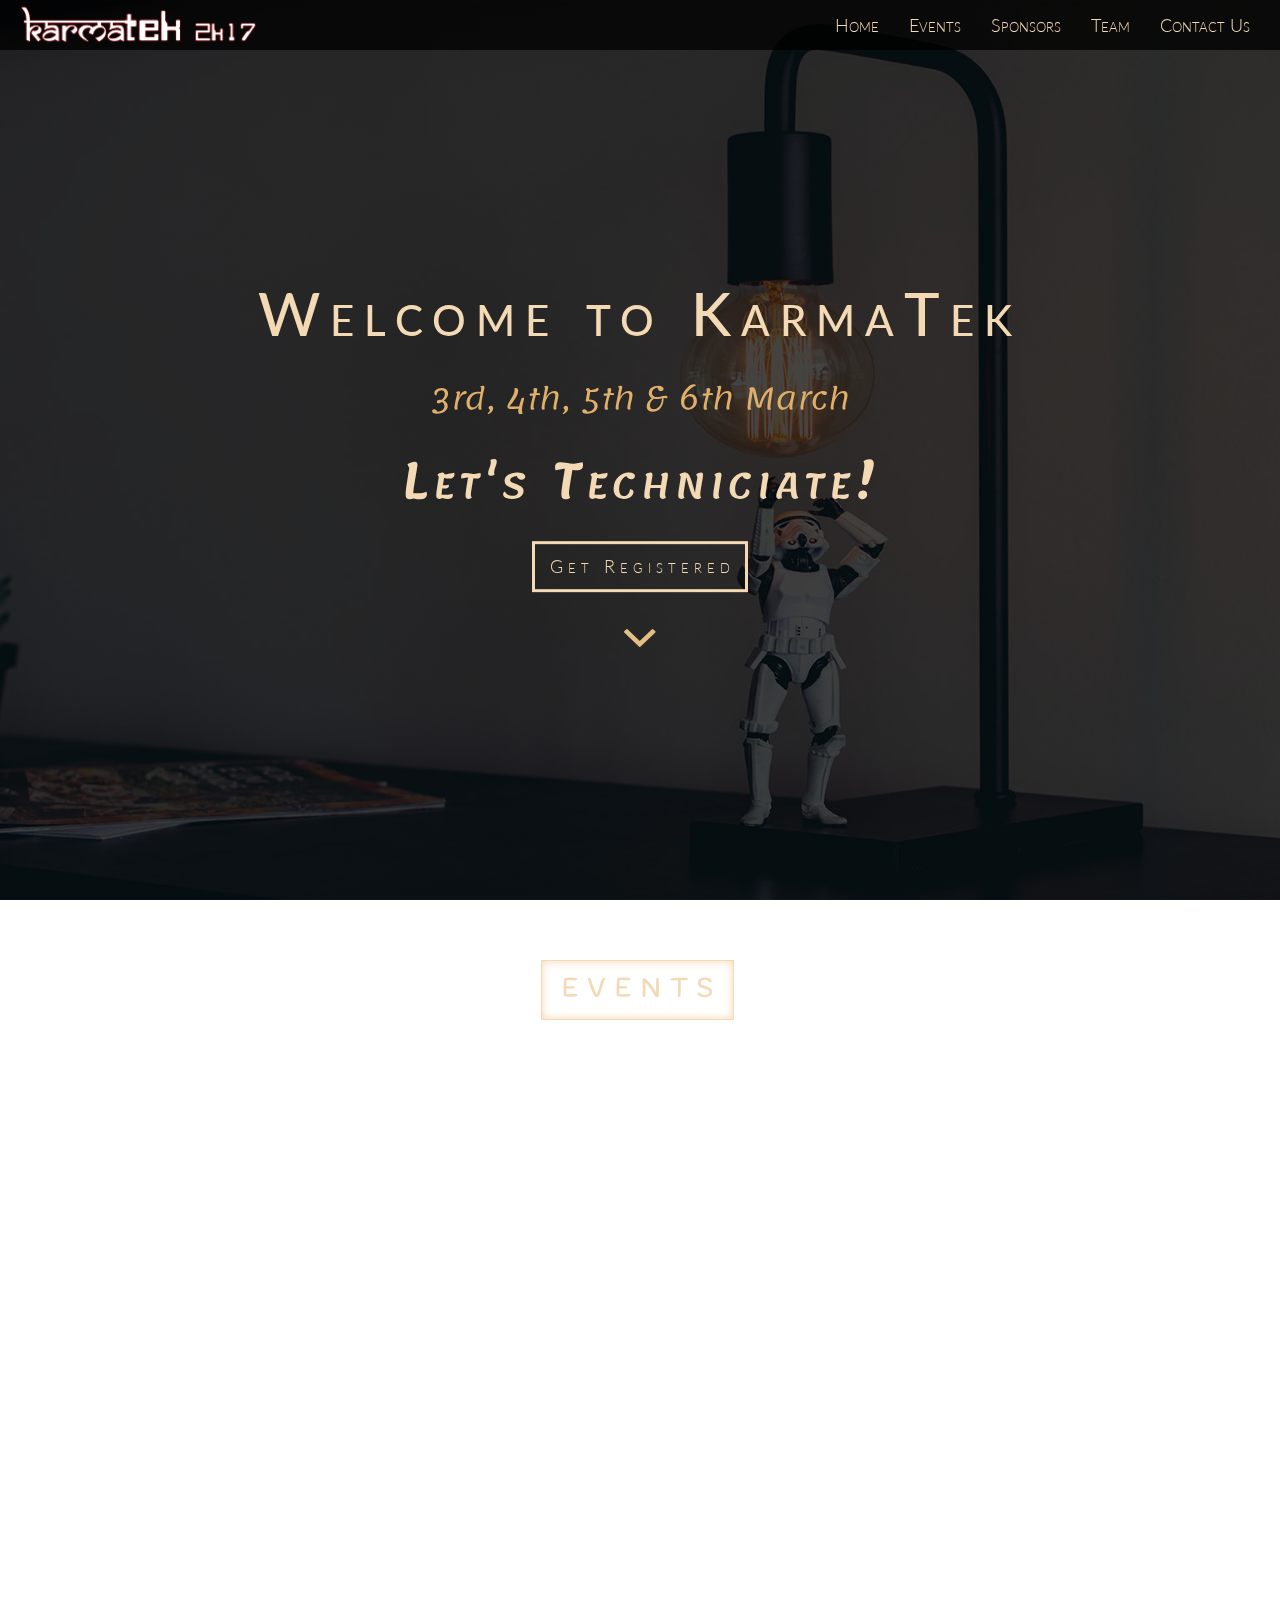
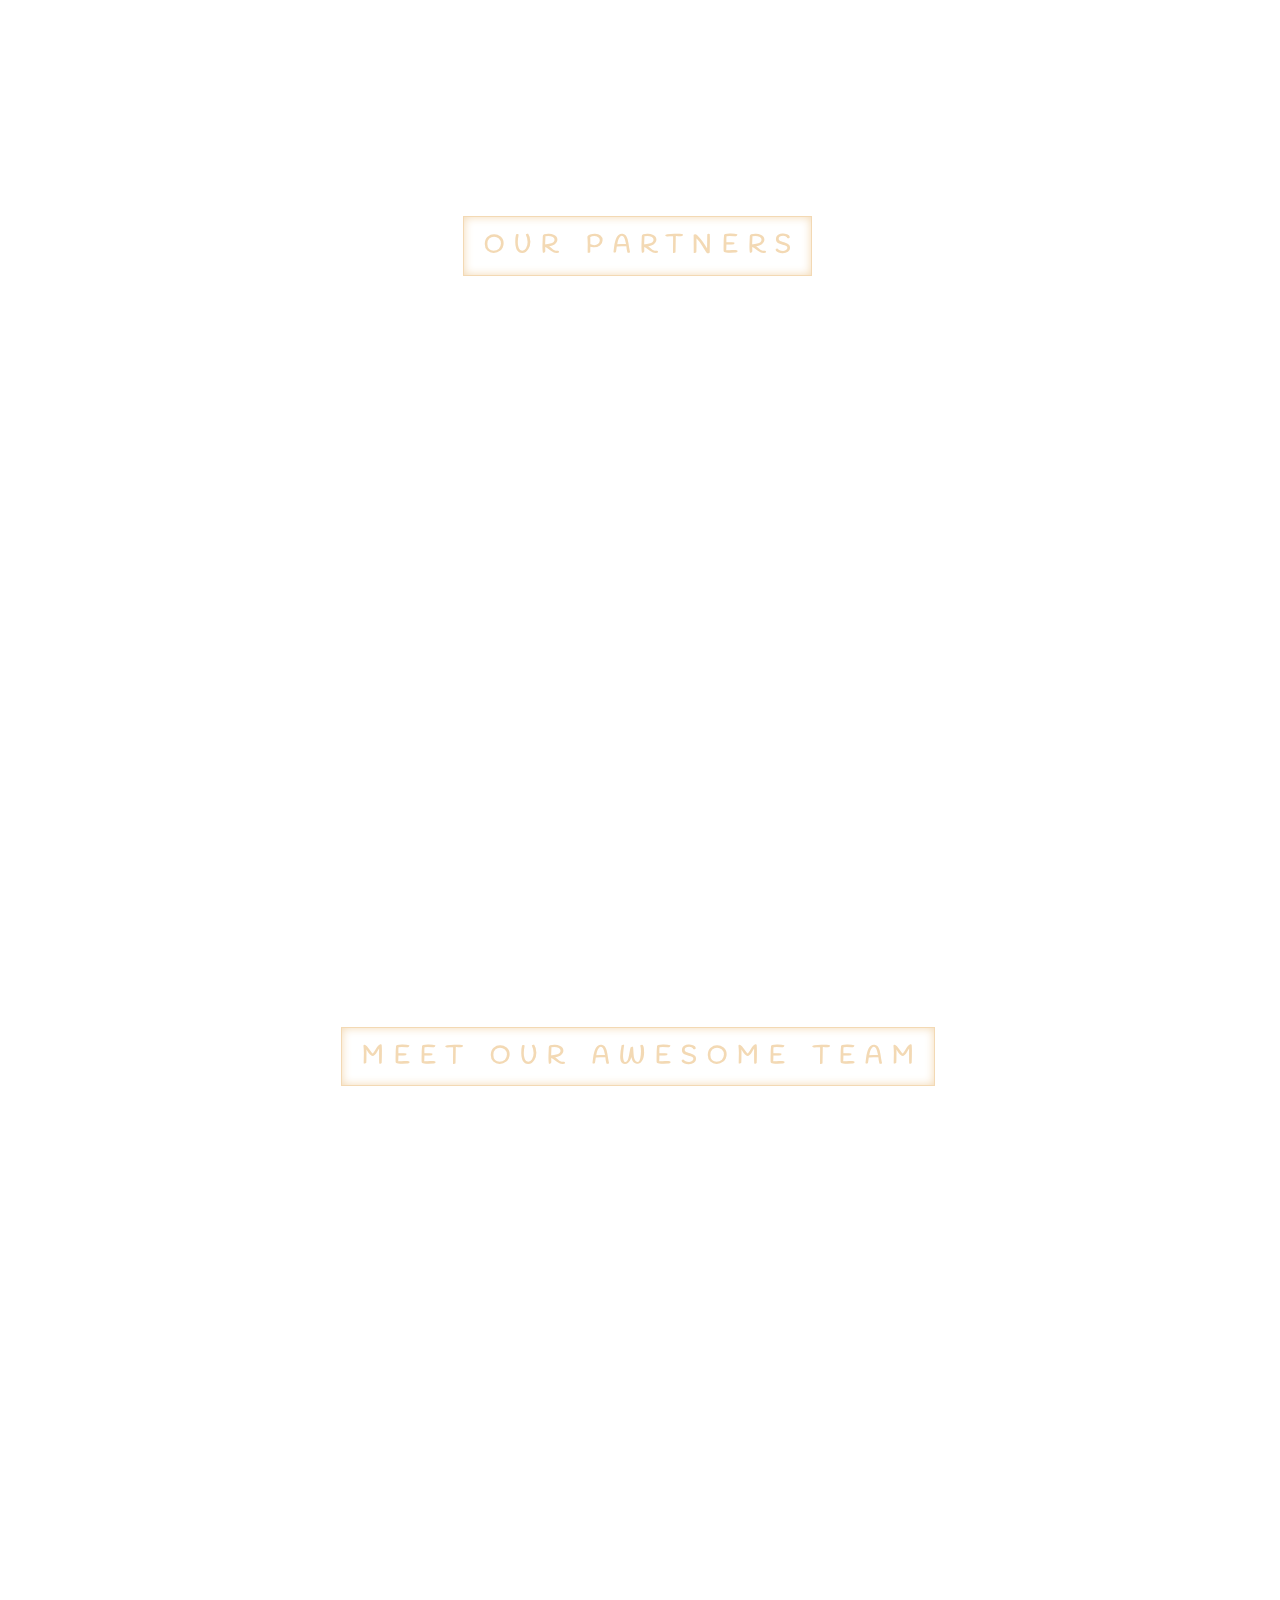
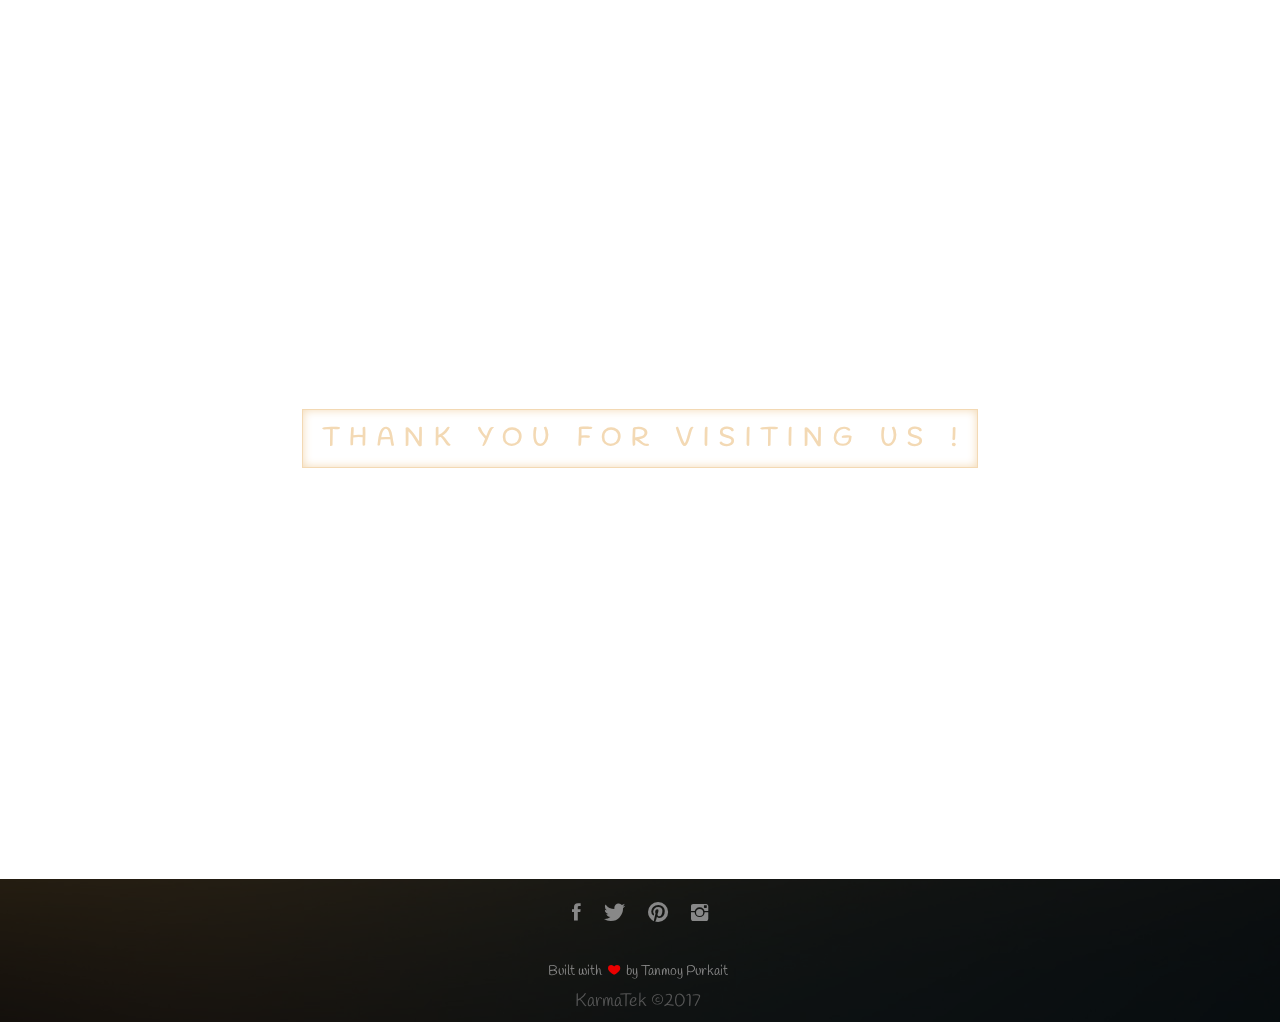
<file: index.html>
<!DOCTYPE html>
<html lang="en">
  <head>
    <meta charset="utf-8">
    <meta name="viewport" content="width=device-width, initial-scale=1.0">
    <meta name="msvalidate.01" content="AAAE16EE8362AA1367BBE9ACBA83F8DB" />
    <meta name="description" content="Karmatek-Annual Technical Fest of GCECT">
    <meta name="author" content="Tanmoy Purkait- tanmoypurkait.com">
    <meta property="og:image" content="http://karmatek.org/assets/img/thumbnail.jpg" />
    <meta property="og:url" content="http://karmatek.org/" />
    <meta property="og:title" content=" Karmatek : Annual Techfest of GCECT" />
    <meta property="og:description" content="Karmatek is an annual techno management festival organized by the technical wing of Government College of Engineering and Ceramic Technology. As a high profile technical college today GCECT is excelling and to take this excellence to new heights." />
    
    
    <title> Karmatek : Annual Techfest of GCECT</title>
    
       
      <!-- <script src="http://ajax.googleapis.com/ajax/libs/jquery/1.5.2/jquery.min.js"></script>
     
      <script src="http://cdnjs.cloudflare.com/ajax/libs/modernizr/2.8.2/modernizr.js"></script>

    <script>
	$(window).load(function() {
		// Animate loader off screen
		$(".se-pre-con").fadeOut("slow");;
	});
    </script> -->
     
      
    <link rel="icon" type="image/png" href="assets/img/favicon.png">      
    <link rel="stylesheet" type="text/css" href="assets/css/bootstrap.css">
    <link rel="stylesheet" type="text/css" href="assets/css/style.css">
    <link rel="stylesheet" type="text/css" href="assets/css/queries.css">
    <link rel="stylesheet" type="text/css" href="assets/css/ionicons.css">
    <link rel="stylesheet" href="https://cdnjs.cloudflare.com/ajax/libs/animate.css/3.5.2/animate.min.css">
    <link href='http://fonts.googleapis.com/css?family=Lato:100,300,400,300italic,700' rel='stylesheet' type='text/css'> 
    <link href="https://fonts.googleapis.com/css?family=Kaushan+Script|Lemonada|Raleway|Cookie|Great+Vibes|Handlee|Tangerine" rel="stylesheet">
    
   
    
         
    </head>
    
    <body>
       
        
     <!-- <div class="se-pre-con"></div> -->
   
            
        
         <header id="home">
        <!--<div class="nav-container">    
            <nav class="sticky">
                <div>
                    <img src="assets/img/logo.png"  class="logo">
                    <ul class="main-nav js--main-nav">
                       <li><a href="#home">Home</a></li>
                        <!--<li><a href="#about">About</a></li>-->
                      <!--  <li><a href="#events">Events</a></li>
                        <li><a href="#sponsors">Sponsors</a></li>
                         <li><a href="#team">Team</a></li>
                         <li><a href="#contact">Contact Us</a></li>
                    </ul>
                    <a class="mobile-nav-icon js--nav-icon"><i class="ion-navicon-round"></i></a>
                </div>
            </nav>
        </div>-->
        <nav class="navbar navbar-default navbar-fixed-top">
                  <div class="container-fluid">
                    <div class="navbar-header">
                      <!--<button type="button" class="navbar-toggle" data-toggle="collapse" data-target="#myNavbar">-->
                        <span class="ion-arrow-down-b nav-custom-icon navbar-toggle" data-toggle="collapse" data-target="#myNavbar"></span>
                                                
                      
                      <a class="left" href="index.html"><img class="img-responsive resize" src="assets/img/logo.png"></a>
                    </div>
                    <div class="collapse navbar-collapse" id="myNavbar">
                      <ul class="nav navbar-nav right">

                        
                        <li><a href="#home">Home</a></li>
                        <!--<li><a href="#about">About</a></li>-->
                        <li><a href="#events">Events</a></li>
                        <!--<li class="dropdown">
                          <a class="dropdown-toggle" data-toggle="dropdown" href="#events">Events <span class="caret"></span></a>
                          <ul class="dropdown-menu black">
                            <li><a href="gaming.html">Gaming</a></li>
                            <li><a href="coding.html">Code Craze</a></li>
                            <li><a href="robotics.html">Robotics</a></li>
                            <li><a href="geek.html">Geek's World</a></li>
                            <li><a href="creativity.html">Creativity</a></li>
                            <li><a href="fun.html">Fun Time</a></li>
                          </ul>
                        </li> -->
						
                        <li><a href="#sponsors">Sponsors</a></li>
                         <li><a href="#team">Team</a></li>
                         <li><a href="#contact">Contact Us</a></li>
                    
                       <!-- <li><a href="http://www.karmatek.org/register.html"><span class="glyphicon glyphicon-user"></span> Register Now</a></li>-->
                      </ul>
                    </div>
                  </div>
                </nav> 
             <div class="header-text col-lg-12 col-md-12 col-sm-12 col-xs-12">
             <h2 class="karmatek-text">Welcome to KarmaTek</h2>
             <h3 class="lemonada">3rd, 4th, 5th & 6th March</h3>
             <h4 class="lemonada">Let's Techniciate!</h4>
               <a href="register.html">  <button type="button" class="header-button">Get Registered</button></a>
             <a href="#events"><span class="ion-chevron-down scroll-down"></span></a>
             
             </div>
         </header>
            
      


     <!--End of Navbar-->
        
   <!--Header-->
   <!-- <section>  
    <div id="home" class="container-fluid">
			
                <div>
            
           
                <img class="img-responsive center hero-img" src="assets/img/Hero-New%201920x1080.jpg">
            
                </div>
   
                    
	  		 		
                
	  			    
	</div><!-- /headerwrap -->
    <!--</section>-->
   
   
        
    <!-- ==== ABOUT ==== -->
        
    
    <!--<section id="about">
        <div class="container" id="section-about">
        <div class="row">
            
            <h2 class="centered uppercase bold ">About Us</h2>
            <hr>
            
            
            <div class="col-lg-12 col-md-12 col-sm-12 col-xs-12">
                <h2 class="justified semi-bold">Government College of Engineering and Ceramic Technology has been a pioneering educational institute for over 75 years. It boasts of students who have achieved excellence in the field of academics and organisation. We believe our sincerity, dedication and focus towards our goal have been instrumental in our accomplishments. Karmatek 2k17 to be held on 3rd, 4th, 5th & 6th March 2017 is the Annual Techno-Management Festival organised by the Technical wing of Government College of Engineering and Ceramic Technology. What sets KARMATEK apart from other festivals is the devotion of the students working for it and the urge to deliver the maximum.
 </h2>
            </div>
            
            </div>
        </div>
        
    
    </section>-->
     
    
        
    <section id="events" class="js--section-features">
    <div class="container-fluid"  name="events" >
        <div class="row">
        <h2 class="centered uppercase bold heading">Events</h2>
        
        
        </div>
        <br>
        <br>
        <div class="col-lg-4 col-md-4 col-sm-6 col-xs-12 box animation-element fade-in-up">
            
            <a href="events/gaming.html">
               
                    <span class="ion-ios-game-controller-b circle icon-big gaming-icon "></span>
            
            <p class="icon-title">Gaming </p>
            
            </a>
        </div>
        
        
        
        <div class="col-lg-4 col-md-4 col-sm-6 col-xs-12 box animation-element fade-in-up" >
            <a href="events/robotics.html">
            <span class="ion-social-reddit-outline circle icon-big robotics-icon"></span>
            
            <p class="icon-title"> Robotics </p>
            
            </a>
        </div>
        
       
        
        <div class="col-lg-4 col-md-4 col-sm-6 col-xs-12 box animation-element fade-in-up">
            <a href="events/coding.html">
            <span class="ion-code-working circle icon-big coding-icon"></span>
            
            <p class="icon-title"> Coding </p>
           
            </a>
        </div>
        
         
        
        <div class="col-lg-4 col-md-4 col-sm-6 col-xs-12 box animation-element fade-in-up">
            <a href="events/geek.html">
            <span class="ion-laptop circle icon-big geek-icon"></span>
            <p class="icon-title"> Geek's World </p>
            
            </a>
        </div>
        
        
        
        <div class="col-lg-4 col-md-4 col-sm-6 col-xs-12 box animation-element fade-in-up">
            <a href="events/creativity.html">
            <span class="ion-paintbrush circle icon-big creativity-icon"></span>
            <p class="icon-title"> Creativity </p>
            
            </a>
        </div>
        
        
        <div class="col-lg-4 col-md-4 col-sm-6 col-xs-12 box animation-element fade-in-up">
            <a href="events/fun.html">
            <span class="ion-happy-outline circle icon-big fun-icon"></span>
            <p class="icon-title"> Fun Time </p>
            
            </a>
        </div>
        
       
        
        <div class="col-lg-12 col-md-12 col-sm-12 col-xs-12 box animation-element fade-in-up">
            <a href="workshop.html">
            <span class="ion-settings circle icon-big workshop-icon"></span>
            <p class="icon-title"> Workshops </p>
            
            </a>
        </div>
        
        <!--<script>
            $('.workshop-icon').hover(
       function(){ $(this).addClass('animate flash') },
       function(){ $(this).removeClass('animate flash') }
)
           
        </script>-->
              
        </div>
    </section>
        
       
    
        
        
  
        
           
    <section id="sponsors" >
    
        <div class="container-fluid"  name="sponsors" >
        <div class="row white">
       
              
        <h2 class="centered uppercase bold heading ">Our Partners</h2>
        
            </div>
        </div>
        
    
    <br>
    <br>
    <div class="container-fluid ">
        
            <div class="col-lg-3 col-md-3 col-sm-6 col-xs-6 animation-element slide-in-left ">
                <a href="http://iyouthmag.co/" target="_blank"><img class="img img-circle" src="assets/img/sponsors/iyouthmag.jpg" height="120px" width="150px" alt="Image"></a>
            </div>
            <div class="col-lg-3 col-md-3 col-sm-6 col-xs-6 animation-element slide-in-left">
                <a href="http://www.manisquaremall.com/" target="_blank"><img class="img-circle" src="assets/img/sponsors/mani-square.jpg" height="120px" width="150px" alt="Image"></a>
            </div>
            <div class="col-lg-3 col-md-3 col-sm-6 col-xs-6 animation-element slide-in-right">
                <a href="https://www.jamboreeindia.com/" target="_blank"><img class="img img-circle" src="assets/img/sponsors/jamboree.jpg" height="120px" width="150px" alt="Image"></a>
            </div>
             <div class="col-lg-3 col-md-3 col-sm-6 col-xs-6 animation-element slide-in-right">
                <a href="http://www.endeavorcareers.com/" target="_blank"><img class="img img-circle" src="assets/img/sponsors/endeavour.jpg" height="120px" width="150px" alt="Image"></a>
            </div>
            <div class="col-lg-3 col-md-3 col-sm-6 col-xs-6 animation-element slide-in-left">
                <a href="http://www.csksrc.org/" target="_blank"><img class="img img-circle" src="assets/img/sponsors/niit.jpg" height="120px" width="150px" alt="Image"></a>
            </div>
            <div class="col-lg-3 col-md-3 col-sm-6 col-xs-6 animation-element slide-in-left">
                <a href="http://samagya.in/" target="_blank"><img class="img img-circle" src="assets/img/sponsors/SAMAGYA_LOGO_PNG%20(1).png" height="120px" width="150px" alt="Image"></a>
            </div>
            <div class="col-lg-3 col-md-3 col-sm-6 col-xs-6 animation-element slide-in-right">
                <a href="" target="_blank"><img class="img img-circle" src="assets/img/sponsors/american.jpg" height="120px" width="150px" alt="Image"></a>
            </div>
            <div class="col-lg-3 col-md-3 col-sm-6 col-xs-6 animation-element slide-in-right">
                <a href="http://erudite.in/" target="_blank"><img class="img img-circle" src="assets/img/sponsors/erudite.jpg" height="120px" width="150px" alt="Image"></a>
            </div>
             <div class="col-lg-3 col-md-3 col-sm-6 col-xs-6 animation-element slide-in-left">
                    <a href="" target="_blank"><img class="img img-circle" src="assets/img/sponsors/FM.jpg" height="120px" width="150px" alt="Image"></a>
             </div>
             <div class="col-lg-3 col-md-3 col-sm-6 col-xs-6 animation-element slide-in-left">
                    <a href="" target="_blank"><img class="img img-circle" src="assets/img/sponsors/FP.jpg" height="120px" width="150px" alt="Image"></a>
             </div>
             <div class="col-lg-3 col-md-3 col-sm-6 col-xs-6 animation-element slide-in-right">
                <a href="" target="_blank"><img class="img img-circle" src="assets/img/sponsors/Bisleri_logo.svg.jpg" height="120px" width="150px" alt="Image"></a>
            </div>
            <div class="col-lg-3 col-md-3 col-sm-6 col-xs-6 animation-element slide-in-right">
                <a href="" target="_blank"><img class="img img-circle" src="assets/img/sponsors/bisleri.jpg" height="120px" width="150px" alt="Image"></a>
            </div>
            <div class="col-lg-3 col-md-3 col-sm-6 col-xs-6 animation-element slide-in-left">
                <a href="" target="_blank"><img class="img img-circle" src="assets/img/sponsors/IMS.png" height="120px" width="150px" alt="Image"></a>
            </div>
            <div class="col-lg-3 col-md-3 col-sm-6 col-xs-6 animation-element slide-in-left">
                <a href="" target="_blank"><img class="img img-circle" src="assets/img/sponsors/webtek.jpg" height="120px" width="150px" alt="Image"></a>
            </div>
            <div class="col-lg-3 col-md-3 col-sm-6 col-xs-6 animation-element slide-in-right">
                <a href="" target="_blank"><img class="img img-circle" src="assets/img/sponsors/t2%20logo%20P.jpg" height="120px" width="150px" alt="Image"></a>
            </div>
            <div class="col-lg-3 col-md-3 col-sm-6 col-xs-6 animation-element slide-in-right">
                <a href="" target="_blank"><img class="img img-circle" src="assets/img/sponsors/ogmatechla-lgo.jpg" height="120px" width="150px" alt="Image"></a>
            </div>
            <!--<div class="col-lg-2 col-md-2 col-sm-4 col-xs-6">
                <a href="#"><img class="img img-circle" src="img/logo-client-4.jpg" alt="Image"></a>
            </div>
            <div class="col-lg-2 col-md-2 col-sm-4 col-xs-6">
                <a href="#"><img class="img img-circle" src="img/logo-client-5.jpg" alt="Image"></a>
            </div>
            <div class="col-lg-2 col-md-2 col-sm-4 col-xs-6">
                <a href="#"><img class="img img-circle" src="img/logo-client-6.jpg" alt="Image"></a>
            </div> -->
        
    </div>
    </section>
        
        
    <section id="team">
    <div class="container-fluid" name="team" >
       
		
			<div class="row centered ">
				<h2 class="centered bold heading">MEET OUR AWESOME TEAM</h2>
				<div>
				<br><br>
				<div class="col-lg-4 col-md-4 col-sm-6 col-xs-6 centered animation-element zoom-in">
					<img class="img img-circle team-animation" src="assets/img/team/chandranil.jpeg" height="120px" width="120px" alt="">
					<br>
					<h4><b>CHANDRANIL GHOSH</b></h4>
                    <p class="small-caps"><b>General Secretary SWA</b></p>
                    <p class="ion-ios-telephone-outline"> +919674212686</p>
					<a href="https://www.facebook.com/chandranil.ghosh" target="_blank" class="ion-social-facebook"></a>
					<a href="#" target="_blank" class="ion-social-twitter"></a>
					<a href="mailto:chndrnlghosh876@gmail.com" target="_blank" class="ion-social-google"></a>
				</div><!-- col-lg-3 -->
				
                <div class="col-lg-4 col-md-4 col-sm-6 col-xs-6 centered animation-element zoom-in">
					<img class="img img-circle team-animation" src="assets/img/team/suchetan.jpeg" height="120px" width="120px" alt="">
					<br>
					<h4><b>SUCHETAN DEBNATH</b></h4>
					<p class="small-caps"><b>Assistant General Secretary SWA</b></p>
                    <p class="ion-ios-telephone-outline"> +918697068691</p>
					<a href="https://www.facebook.com/suche.dutta" target="_blank" class="ion-social-facebook"></a>
					<a href="#" target="_blank" class="ion-social-twitter"></a>
					<a href="mailto:debnath.suchetan07@gmail.com" target="_blank" class="ion-social-google"></a>
				</div><!-- col-lg-3 -->
                
                <div class="col-lg-4 col-md-4 col-sm-6 col-xs-6 centered animation-element zoom-in">
					<img class="img img-circle team-animation" src="assets/img/team/team06.jpg" height="120px" width="120px" alt="">
					<br>
					<h4><b>AVRANIL BASU</b></h4>
					<p class="small-caps"><b>Secretary of Tech Club</b></p>
                    <p class="ion-ios-telephone-outline"> +919163893231</p>
					<a href="#" target="_blank" class="ion-social-facebook"></a>
					<a href="#" target="_blank" class="ion-social-twitter"></a>
					<a href="#" target="_blank" class="ion-social-google"></a>
				</div><!-- col-lg-3 -->
                
                <div class="col-lg-4 col-md-4 col-sm-6 col-xs-6 centered animation-element zoom-in">
					<img class="img img-circle team-animation" src="assets/img/team/team07.jpg" height="120px" width="120px" alt="">
					<br>
					<h4><b>SHUBHASHIS ACHARYA</b></h4>
                    <p class="small-caps"><b>Sponsorship and Marketing Head</b></p>
                    <p class="ion-ios-telephone-outline"> +917890622050</p>
					<a href="https://www.facebook.com/profile.php?id=100006599896166" target="_blank" class="ion-social-facebook"></a>
					<a href="#" target="_blank" class="ion-social-twitter"></a>
					<a href="#" target="_blank" class="ion-social-google"></a>
					
				</div><!-- col-lg-3 -->
                
                <div class="col-lg-4 col-md-4 col-sm-6 col-xs-6 centered animation-element zoom-in">
					<img class="img img-circle team-animation" src="assets/img/team/team04.jpg" height="120px" width="120px" alt="">
					<br>
					<h4><b>RAKTIM MUKHERJEE</b></h4>
                    <p class="small-caps"><b>Creative Head & Event Supervisor</b></p>
                    <p class="ion-ios-telephone-outline"> +918420649435</p>
					<a href="#" target="_blank" class="ion-social-facebook"></a>
					<a href="#" target="_blank" class="ion-social-twitter"></a>
					<a href="#" target="_blank" class="ion-social-google"></a>
					
				</div><!-- col-lg-3 -->
                
                <div class="col-lg-4 col-md-4 col-sm-6 col-xs-6  centered animation-element zoom-in">
					<img class="img img-circle team-animation" src="assets/img/team/team02.jpg" height="120px" width="120px" alt="">
					<br>
					<h4><b>SAYANTAN MRIDHA</b></h4>
                    <p class="small-caps"><b>Public Relations & Advertisement</b></p>
                    <p class="ion-ios-telephone-outline"> +918017494752</p>
                    <a href="https://www.facebook.com/sayantanmridha97" target="_blank" class="ion-social-facebook"></a>
					<a href="https://twitter.com/SayantanMridha" target="_blank" class="ion-social-twitter"></a>
					<a href="https://www.instagram.com/deviloid" target="_blank" class="ion-social-instagram"></a>
				</div><!-- col-lg-3 -->
				
				<div class="col-lg-4 col-md-4 col-sm-6 col-xs-6 centered animation-element zoom-in">
					<img class="img img-circle team-animation" src="assets/img/team/team03.jpg" height="120px" width="120px" alt="">
					<br>
					<h4><b>SAYANTAN MONDAL</b></h4>
                    <p class="small-caps"><b>Content Writer and Photographer</b></p>
                    <p class="ion-ios-telephone-outline"> +918420713512</p>
					<a href="#" target="_blank" class="ion-social-facebook"></a>
					<a href="#" target="_blank" class="ion-social-twitter"></a>
					<a href="#" target="_blank" class="ion-social-google"></a>
					
				</div><!-- col-lg-3 -->
                
               
                
                <div class="col-lg-4 col-md-4 col-sm-6 col-xs-6  centered animation-element zoom-in">
					<img class="img img-circle team-animation" src="assets/img/team/team08.jpg" height="120px" width="120px" alt="">
					<br>
					<h4><b>SUNANDA SAHA</b></h4>
                    <p class="small-caps"><b>Chief Advisor</b></p>
                    <p class="ion-ios-telephone-outline"> +919874638461</p>
                    <a href="https://www.facebook.com/sunanda.saha.97" target="_blank" class="ion-social-facebook"></a>
					<a href="#" target="_blank" class="ion-social-twitter"></a>
                    <a href="#" target="_blank" class="ion-social-google"></a>
				
				</div><!-- col-lg-3 -->
				
				
				
				
				
				
                
                
                
                
                
                <div class="col-lg-4 col-md-4 col-sm-12 col-xs-12 centered animation-element zoom-in">
					<img class="img img-circle team-animation" src="assets/img/team/team01.jpg" height="120px" width="120px" alt="">
					<br>
					<h4><b>TANMOY PURKAIT</b></h4>
                    <p class="small-caps"><b>Web Developer</b></p>
                    <p class="ion-ios-telephone-outline"> +919804545025</p>
					<a href="https://www.facebook.com/tanmoyrules" target="_blank" class="ion-social-facebook"></a>
					<a href="https://twitter.com/Tanmoy_Rules" target="_blank" class="ion-social-twitter"></a>
					<a href="mailto:tanmoy1997@gmail.com" target="_blank" class="ion-social-google"></a>
				</div><!-- col-lg-3 -->
				
		</div><!-- row -->
        
		</div><!-- container -->
        </div>
        </section>
        
        
       
        
       
            
        
         <section id="contact">
             <div class="container">
                
                

                <h2 class="centered uppercase bold heading">Thank You For visiting us !</h2>
                
                
             
                
              
            <!-- <div class="col-lg-12 col-md-12 col-sm-12 col-xs-12">
                    <iframe src="https://www.google.com/maps/embed?pb=!1m18!1m12!1m3!1d3684.3735334866597!2d88.38933891542243!3d22.56512863893042!2m3!1f0!2f0!3f0!3m2!1i1024!2i768!4f13.1!3m3!1m2!1s0x3a02767d397506af%3A0x2b352e7f5c0bdb12!2sGovernment+College+of+Engineering+%26+Ceramic+Technology!5e0!3m2!1sen!2s!4v1474194172248" width="100%" height="400px" frameborder="0" style="border:0" allowfullscreen></iframe>
                </div> -->
             </div>
             <br>
             <div class="container"> 
            <div class="col-lg-12 col-md-12 col-sm-12 col-xs-12">
           
            
                
                <br>
            
                
            <div class="col-lg-6 col-md-6 col-sm-12 col-xs-12 address animation-element slide-in-left" style="padding-bottom: 30px;">
                <h2 class="small-caps">Government College of Engineering and Ceramic Technology<br>73, A.C. Banerjee Lane,<br> Beliaghata,Kolkata-700010<br>
                <span class="ion-email lowercase"> contact@karmatek.org</span><br><span class="ion-ios-telephone-outline"></span> +919674212686</h2>
                
                
                
            </div>
            
            <div class="col-lg-6 col-md-6 col-sm-12 col-xs-12 forms animation-element slide-in-right">
                <form method="post" action="#" class="contact-form">
                <!--<form method="post" action="contact.php" class="contact-form">-->
                    
                        <div class="col-lg-12 col-md-12 col-sm-12 col-xs-12">
                            <input type="text" name="name" id="name" placeholder="Your name" required>
                        </div>
                    
                        <div class="col-lg-12 col-md-12 col-sm-12 col-xs-12">
                            <input type="email" name="email" id="email" placeholder="Your email" required>
                        </div>
                   
                        <div class="col-lg-12 col-md-12 col-sm-12 col-xs-12">
                        <input type="text" name="phone" id="phone" placeholder="Mobile No." pattern="^\d{4}\d{3}\d{3}$" required>
                            
                        </div>
                    
                        <div class="col-lg-12 col-md-12 col-sm-12 col-xs-12">
                            <textarea name="message" placeholder="Your message"></textarea>
                        </div>
                    
                        <div class="col-lg-12 col-md-12 col-sm-12 col-xs-12">
                        <input type="submit" value="Send it!">
                        </div>
                   
                </form>
                
            </div>
                
        
        
        </div>
           </div>
        </section>
        
            
      
        
      <footer id="footer" class="copyr">
                    <div class="container">
                    
                      <div>
                            <ul class="social-links">
                                <li><a href="https://www.facebook.com/karmatekgcect" target="_blank"><i class="ion-social-facebook"></i></a></li>
                                <li><a href="https://twitter.com/Karma_Tek" target="_blank"><i class="ion-social-twitter"></i></a></li>
                                <li><a href="https://www.pinterest.com/karmatek/" target="_blank"><i class="ion-social-pinterest"></i></a></li>
                                <li><a href="https://www.instagram.com/karma_tek/" target="_blank"><i class="ion-social-instagram"></i></a></li>
                            </ul>
                        </div>
                    </div>
                    
                    <div class="row">

                        <p>
                            Built with <i class="ion-ios-heart" style="color: #ea0000; padding: 0 3px;"></i> by Tanmoy Purkait
                        </p>
                        <h4 class="centered grey">KarmaTek &copy;2017</h4>
                    </div>



                </footer>
    
        
   

 
        
       
    <!--<script type="text/javascript" src="assets/js/wow.js"></script>   
    <script>
              new WOW().init();
    </script>-->
    <!--<script type="text/javascript" src="assets/js/jquery.waypoints.min.js"></script> -->  
    <script src="https://ajax.googleapis.com/ajax/libs/jquery/3.1.1/jquery.min.js"></script>
    <script src="https://maxcdn.bootstrapcdn.com/bootstrap/3.3.7/js/bootstrap.min.js"></script>
    <script type="text/javascript" src="assets/js/script.js"></script>
     <script src="assets/js/jquery.backstretch.js"></script>
	<script>
        $.backstretch([
          
          "assets/img/slider/c.jpg",
          "assets/img/slider/a.jpg",
          "assets/img/slider/d.jpg"
        ], {
            fade: 3000,
            duration: 4000
        });
    </script>
    
    
    </body>
    
</html>
</file>
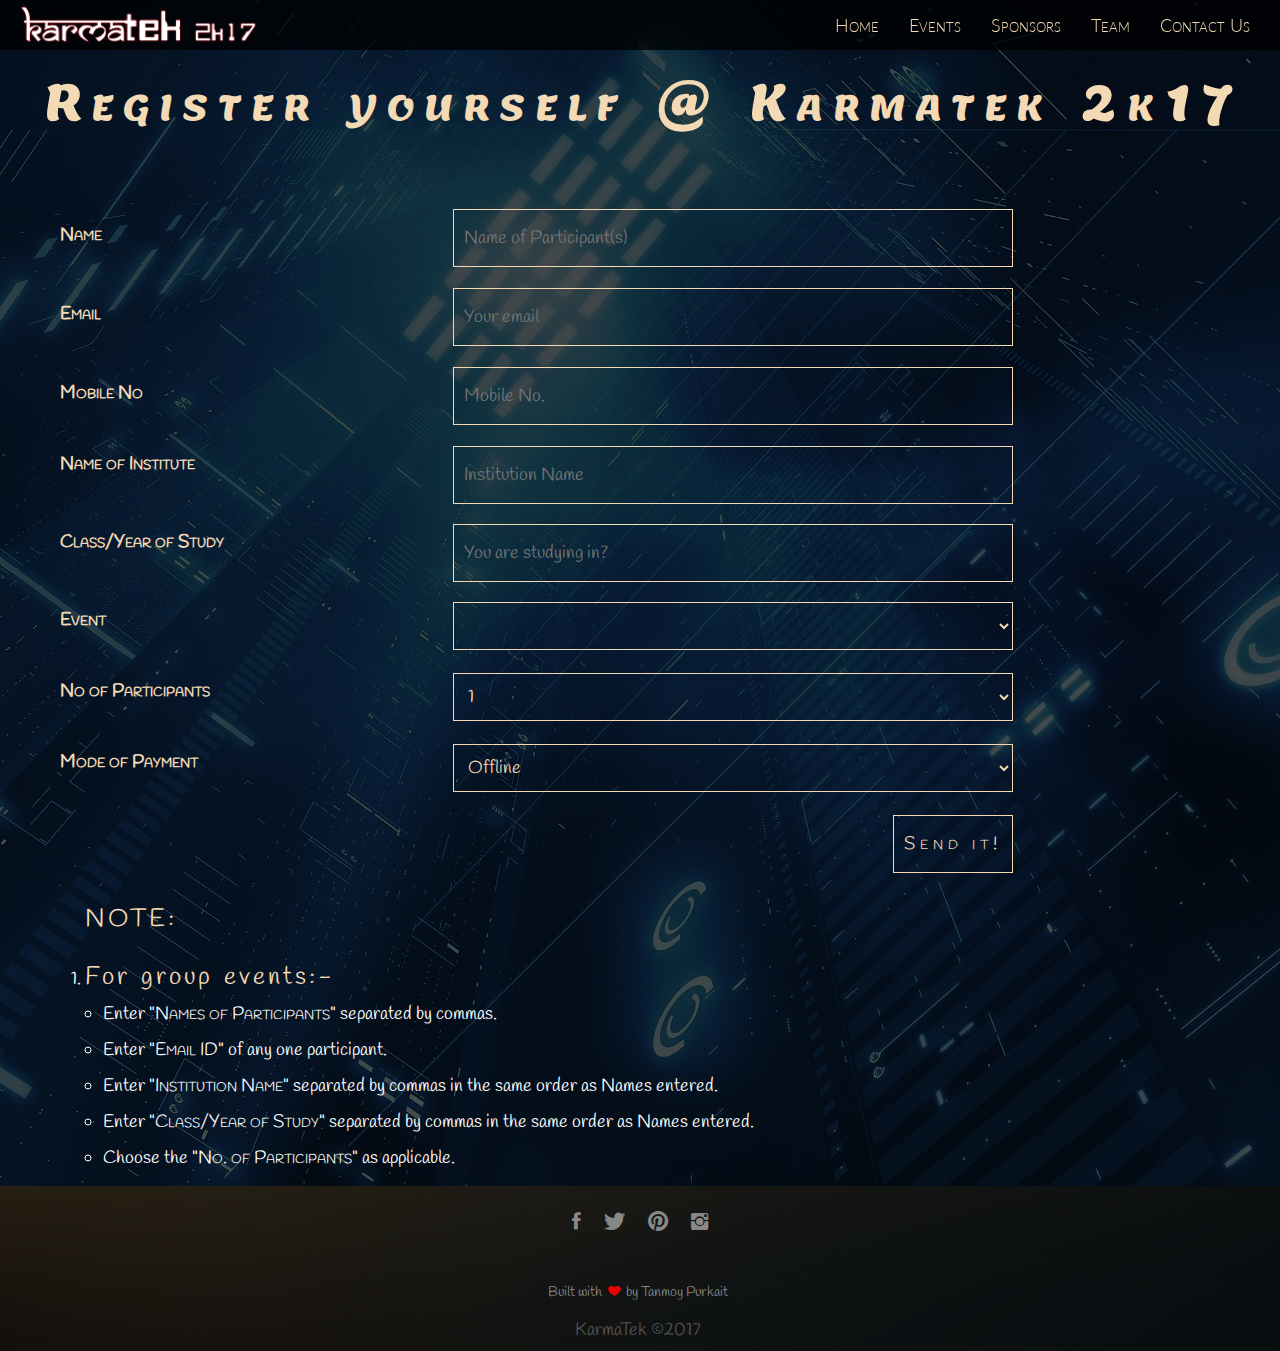
<file: register.html>
<!DOCTYPE html>
<html lang="en">
  <head>
    <meta charset="utf-8">
    <meta name="viewport" content="width=device-width, initial-scale=1.0">
    <meta name="description" content="Karmatek-Annual Technical Fest of GCECT">
    <meta name="author" content="Tanmoy Purkait- tanmoypurkait.com">
    
    <title> Karmatek : Annual Techfest of GCECT</title>
      
      
 
<link rel="stylesheet" href="https://maxcdn.bootstrapcdn.com/bootstrap/3.3.7/css/bootstrap.min.css" integrity="sha384-BVYiiSIFeK1dGmJRAkycuHAHRg32OmUcww7on3RYdg4Va+PmSTsz/K68vbdEjh4u" crossorigin="anonymous">



    <link rel="icon" type="image/png" href="assets/img/favicon.png"> 
      
    <link rel="stylesheet" type="text/css" href="assets/css/bootstrap.css">
    <link rel="stylesheet" type="text/css" href="assets/css/style.css">
    
    <link rel="stylesheet" type="text/css" href="assets/css/queries.css">
    <link rel="stylesheet" type="text/css" href="assets/css/ionicons.css">
    
     <link href='http://fonts.googleapis.com/css?family=Lato:100,300,400,300italic' rel='stylesheet' type='text/css'> 
    <link href="https://fonts.googleapis.com/css?family=Kaushan+Script|Lemonada|Raleway|Cookie|Great+Vibes|Handlee|Tangerine" rel="stylesheet"> 
    
     
    
         
    </head>
    
    <body class="reg-bg">
    
        <nav class="navbar navbar-default navbar-fixed-top black">
                  <div class="container-fluid">
                    <div class="navbar-header">
                        <span class="ion-navicon nav-custom-icon navbar-toggle" data-toggle="collapse" data-target="#myNavbar"></span>
                      
                      <a class="left" href="index.html"><img class="img-responsive resize" src="assets/img/logo.png"></a>
                    </div>
                    <div class="collapse navbar-collapse" id="myNavbar">
                      <ul class="nav navbar-nav right">

                        <li><a href="index.html">Home</a></li>
                        <li><a href="index.html#events">Events</a></li>
                       <!-- <li class="dropdown">
                          <a class="dropdown-toggle" data-toggle="dropdown" href="events">Events <span class="caret"></span></a>
                          <ul class="dropdown-menu black">
                            <li><a href="gaming.html">Gaming</a></li>
                            <li><a href="coding.html">Code Craze</a></li>
                            <li><a href="robotics.html">Robotics</a></li>
                            <li><a href="geek.html">Geek's World</a></li>
                            <li><a href="creativity.html">Creativity</a></li>
                            <li><a href="fun.html">Fun Time</a></li>
                          </ul>
                        </li>-->
                        <li><a href="index.html#sponsors">Sponsors</a></li>
                         <li><a href="index.html#team">Team</a></li>
                         <li><a href="index.html#contact">Contact Us</a></li>
                    <!--  </ul>
                      <ul class="nav navbar-nav navbar-right">
                        <li><a href="http://www.karmatek.org/register.html"><span class="glyphicon glyphicon-user"></span> Register Now</a></li>
                      </ul>-->
                        </ul>
                      </div>
                  </div>
                </nav>
        
         <section id="registration">
             <div class="container-fluid">
                <div class="row">
                <br>

                <h1 class="centered small-caps bold white">Register yourself @ Karmatek 2k17</h1>
                <hr>
                <br>
                 </div>
             
                 
              
             
             </div>
             
             <div class="container"> 
            <div class="col-lg-12 col-md-12 col-sm-12 col-xs-12">
            <div class="section-form" >
        
          <div class="row">
                <form method="post" action="#" class="contact-form">
                <!--<form method="post" action="register.php" class="contact-form">-->
                    <div class="row gap">
                        <div class="col-lg-4 col-md-4 col-sm-4 col-xs-4 white vertical-center left small-caps">
                            <label for="name">Name</label>
                        </div>
                        <div class="col-lg-6 col-md-6 col-sm-6 col-xs-8">
                            <input type="text" name="name" id="name" placeholder="Name of Participant(s)" required>
                        </div>
                    </div>
                    
                   <!-- <div class="row gap">
                        <div class="col-lg-4 col-md-4 col-sm-4 col-xs-4 white  left small-caps">
                            <label for="date">Date of Birth</label>
                        </div>
                        <div class="col-lg-6 col-md-6 col-sm-6 col-xs-8">
                            <input type="date" name="DOB" id="DOB" placeholder="Date of Birth" required class="qwe">
                        </div>
                    </div> -->
                    <div class="row gap">
                        <div class="col-lg-4 col-md-4 col-sm-4 col-xs-4 white vertical-center left small-caps">
                            <label for="email">Email</label>
                        </div>
                        <div class="col-lg-6 col-md-6 col-sm-6 col-xs-8">
                            <input type="email" name="email" id="email" placeholder="Your email" required>
                        </div>
                    </div>
                    <div class="row gap">
                        <div class="col-lg-4 col-md-4 col-sm-4 col-xs-4 white vertical-center left small-caps">
                            <label for="phone">Mobile No</label>
                        </div>
                        
                        <div class="col-lg-6 col-md-6 col-sm-6 col-xs-8  left">
                        
                        
                        <input type="text" name="phone" id="phone" placeholder="Mobile No." pattern="^\d{4}\d{3}\d{3}$" required>
                            
                        </div>
                    </div>
                    
                                         
                    <div class="row gap">
                        <div class="col-lg-4 col-md-4 col-sm-4 col-xs-4 white left small-caps">
                            <label for="institution">Name of Institute</label>
                        </div>
                        <div class="col-lg-6 col-md-6 col-sm-6 col-xs-8">
                            <input type="text" name="institution" id="institution" placeholder="Institution Name" required>
                        </div>
                    </div>
                    
                    <div class="row gap">
                        <div class="col-lg-4 col-md-4 col-sm-4 col-xs-4 white left small-caps">
                            <label for="year">Class/Year of Study</label>
                        </div>
                        <div class="col-lg-6 col-md-6 col-sm-6 col-xs-8">
                            <input type="text" name="year" id="year" placeholder="You are studying in?" required>
                        </div>
                    </div>
                    
                    <div class="row gap">
                        <div class="col-lg-4 col-md-4 col-sm-4 col-xs-4 white left small-caps">
                            <label for="eve">Event</label>
                        </div>
                        <div class="col-lg-6 col-md-6 col-sm-6 col-xs-8">
                            <select name="eve" id="eve" data-live-search="true" required="required">
                                
                                <option value="">&nbsp;</option>
                                <optgroup label="Gaming">
                                
                                    <option value="Counter Strike: Global Offensive" >Counter Strike: Global Offensive</option>
                                    <option value="Fifa 11">Fifa 11</option>
                                    <option value="Need For Speed: Most Wanted">Need For Speed: Most Wanted</option>
                                   <!-- <option value="Mini Militia">Mini Militia</option>-->
                                    
                                </optgroup>
                                <optgroup label="Coding">
                                
                                    <option value="Beta Coding" >Beta Coding</option>
                                    <option value="Pro Coding">Pro Coding</option>
                                    <option value="Web Designing">Web Designing</option>
                                    
                                </optgroup>
                                
                                <optgroup label="Robotics">
                                
                                    <option value="Robo Race" >Robo Race</option>
                                    <option value="Robo Carrom">Robo Carrom</option>
                                    <option value="Robo Soccer">Robo Soccer</option>
                                    <option value="Autonomous Line Follower">Autonomous Line Follower</option>
                                    
                                </optgroup>
                                
                                <optgroup label="Creativity">
                                
                                    <option value="Logo Designing" >Logo Designing</option>
                                    <option value="Poster Designing">Poster Designing</option>
                                    <option value="Face Painting">Face Painting</option>
                                    <option value="Nail It @19">Nail It @19</option>
                                    <option value="Short Film">kaleidoscope: Short Film</option>
                                    <option value="T-Shirt Painting">T-Shirt Painting</option>
                                    <option value="Lensation">Lensation (Photography)</option>
                                    
                                </optgroup>
                                
                                <optgroup label="Geek's World">
                                
                                    <option value="Quiz" >General Quiz</option>
                                    <option value="Debate">Debate</option>
                                    <option value="Logo Quiz">Biz Quiz</option>
                                    
                                </optgroup>
                                
                                <optgroup label="Funtime">
                                
                                    <option value="Bingo" >Bingo</option>
                                    <!--<option value="Paint Ball" >Paint Ball</option>-->
                                    <option value="Treasure Hunt">Treasure Hunt</option>
                                    <option value="Crime Solving">Crime Solving</option>
                                    <option value="Rab Ne Bana Di Jodi">Rab Ne Bana Di Jodi</option>
                                    <option value="Fastest Finger First">Fastest Finger First</option>
                                    <option value="Mixed Medley">Mixed Medley</option>
                                    <option value="Sher-A-Chef">Sher-A-Chef</option>
                                    <option value="Memetastic">Meme-tastic</option>
                                    <option value="Dum Laga Ke Haisha">Dum Laga Ke Haisha</option>
                                    
                                </optgroup>
                            </select>
                        </div>
                    </div>
                    
                    <div class="row gap">
                        <div class="col-lg-4 col-md-4 col-sm-4 col-xs-4 white left small-caps">
                            <label for="number">No of Participants</label>
                        </div>
                        <div class="col-lg-6 col-md-6 col-sm-6 col-xs-8">
                            <select name="number" id="number" data-live-search="true">
                                
                                                                                
                                    <option value="1">1</option>
                                    <option value="2">2</option>
                                    <option value="3">3</option>
                                    <option value="4">4</option>
                                    <option value="5">5</option>
                                    <option value="6">6</option>
                                    
                               
                                
                            </select>
                        </div>
                    </div>
                    
                    
                      <div class="row gap">
                        <div class="col-lg-4 col-md-4 col-sm-4 col-xs-4 white left small-caps">
                            <label for="payment">Mode of Payment</label>
                        </div>
                        <div class="col-lg-6 col-md-6 col-sm-6 col-xs-8">
                            
                            
                            <select name="payment" id="payment" data-live-search="true">
                                <option value="offline">Offline</option>
                                <option value="online">Online</option>
                            </select> 
                        </div> 
                    </div>
                    
                    
                    
                    
                    <div class="row gap">
                        <div class="col-lg-4 col-md-4 col-sm-4 col-xs-4">
                            <label>&nbsp;</label>
                        </div>
                        <div class="col-lg-6 col-md-6 col-sm-6 col-xs-6">
                            <input type="submit" value="Send it!">
                        </div>
                    </div>
                    
                </form>
                
            </div> 
                
        
        </div>
        </div>
           </div>
             
             
            <div class="container">
                        
                        <div class="col-lg-12 col-md-12 col-sm-12 col-xs-12 left">
                            <h2 class="left uppercase">Note:</h2>
                            <ol>
                            <li><h2 class="left">For group events:-</h2>
                                <ul class="indent">
                                
                                    <li>Enter <span class="small-caps">"Names of Participants"</span> separated by commas.</li>
                                    <li>Enter <span class="small-caps">"Email ID"</span> of any one participant.</li>
                                    <li>Enter <span class="small-caps">"Institution Name"</span> separated by commas in the same order as Names entered.</li>
                                    <li>Enter <span class="small-caps">"Class/Year of Study"</span> separated by commas in the same order as Names entered.</li>
                                    <li>Choose the <span class="small-caps">"No. of Participants"</span> as applicable.</li>
                                </ul>
                                                           
                           <!-- <li><h2 class="left">Entry fees, once paid online, is not refundable under any circumstances.</h2></li> -->
                            
                            
                            </ol>
                            
                        </div>
                    </div>
             
        </section>
        
        
        
        
            
        
      
        
       <footer id="footer" class="copyr">
                    <div class="container">
                    
                      <div>
                            <ul class="social-links">
                                <li><a href="https://www.facebook.com/karmatekgcect" target="_blank"><i class="ion-social-facebook"></i></a></li>
                                <li><a href="https://twitter.com/Karma_Tek" target="_blank"><i class="ion-social-twitter"></i></a></li>
                                <li><a href="https://www.pinterest.com/karmatek/" target="_blank"><i class="ion-social-pinterest"></i></a></li>
                                <li><a href="https://www.instagram.com/karma_tek/" target="_blank"><i class="ion-social-instagram"></i></a></li>
                            </ul>
                        </div>
                    </div>
                    
                    <div class="row">

                        <p>
                            Built with <i class="ion-ios-heart" style="color: #ea0000; padding: 0 3px;"></i> by Tanmoy Purkait
                        </p>
                        <h4 class="centered grey">KarmaTek &copy;2017</h4>
                    </div>



                </footer>
    
    
        
   
   
    <script src="https://ajax.googleapis.com/ajax/libs/jquery/3.1.1/jquery.min.js"></script>
  <script src="https://maxcdn.bootstrapcdn.com/bootstrap/3.3.7/js/bootstrap.min.js"></script>
    </body>
    
</html>
</file>
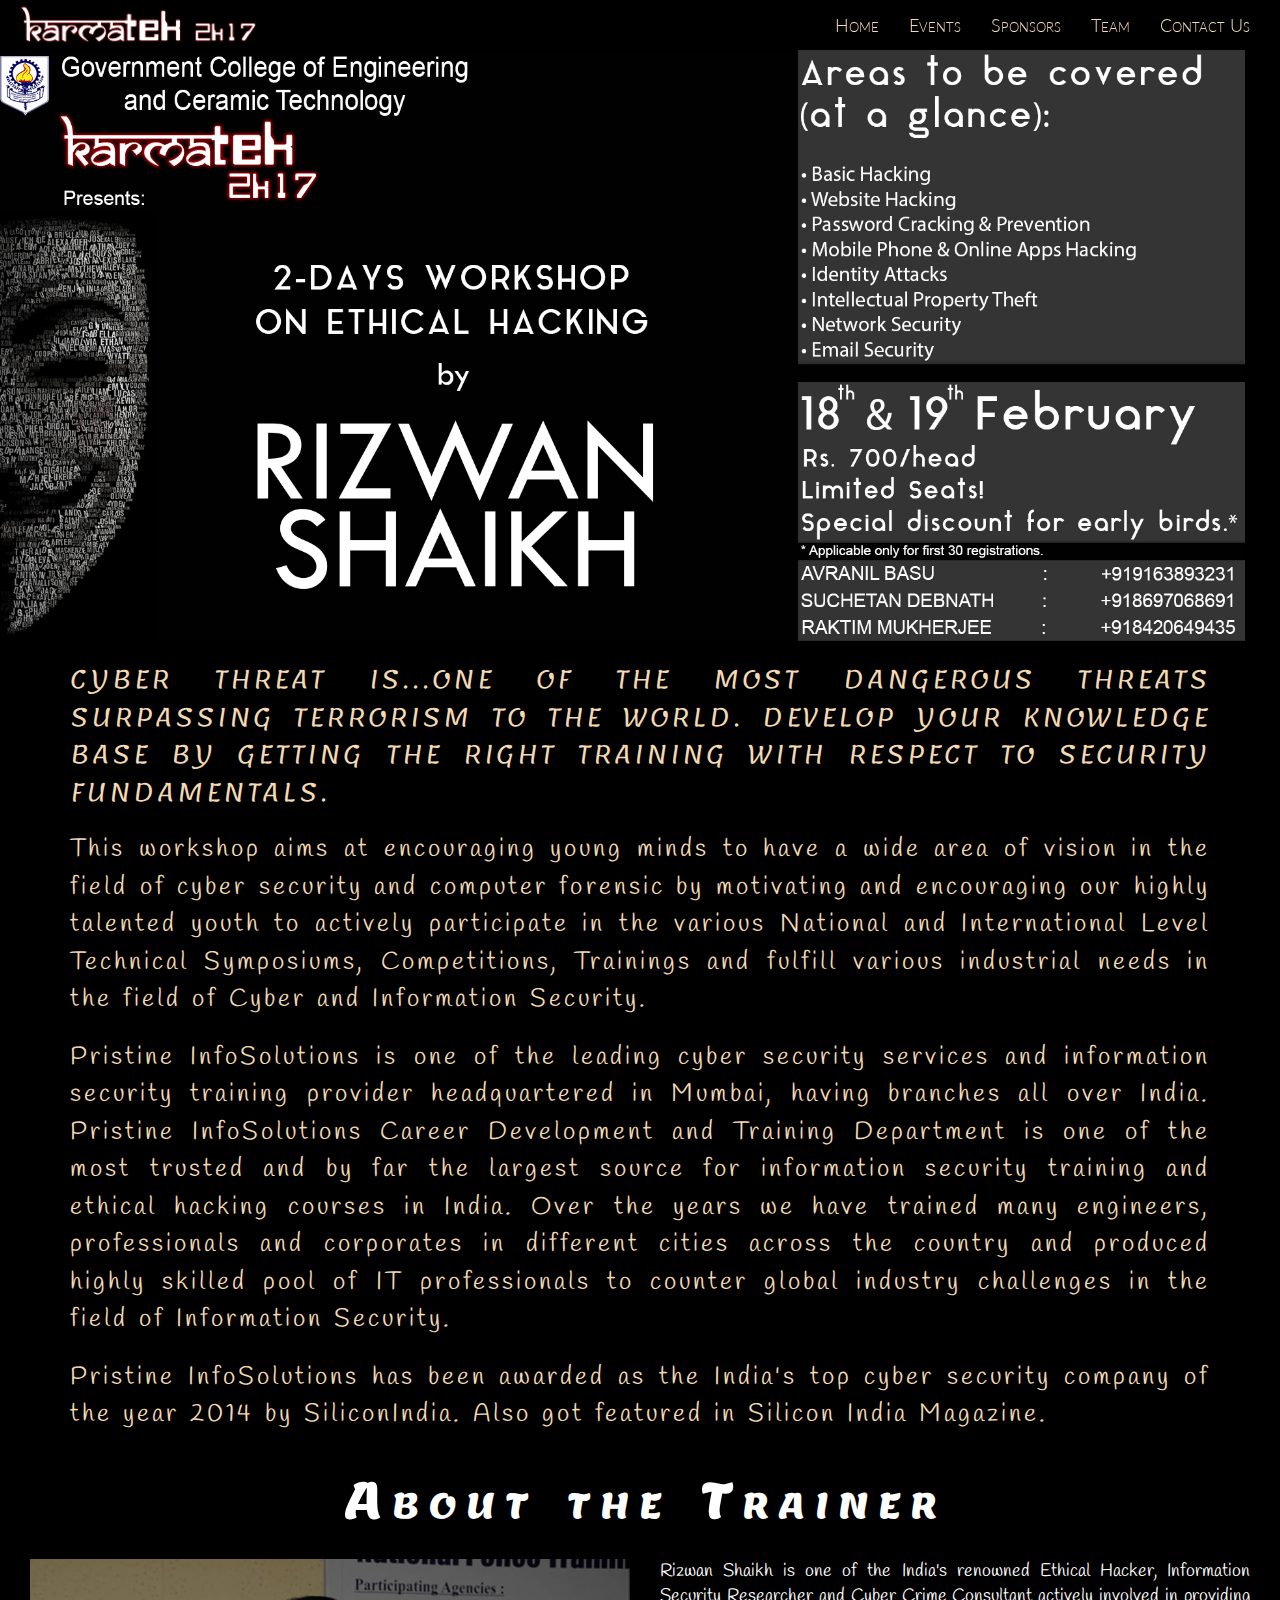
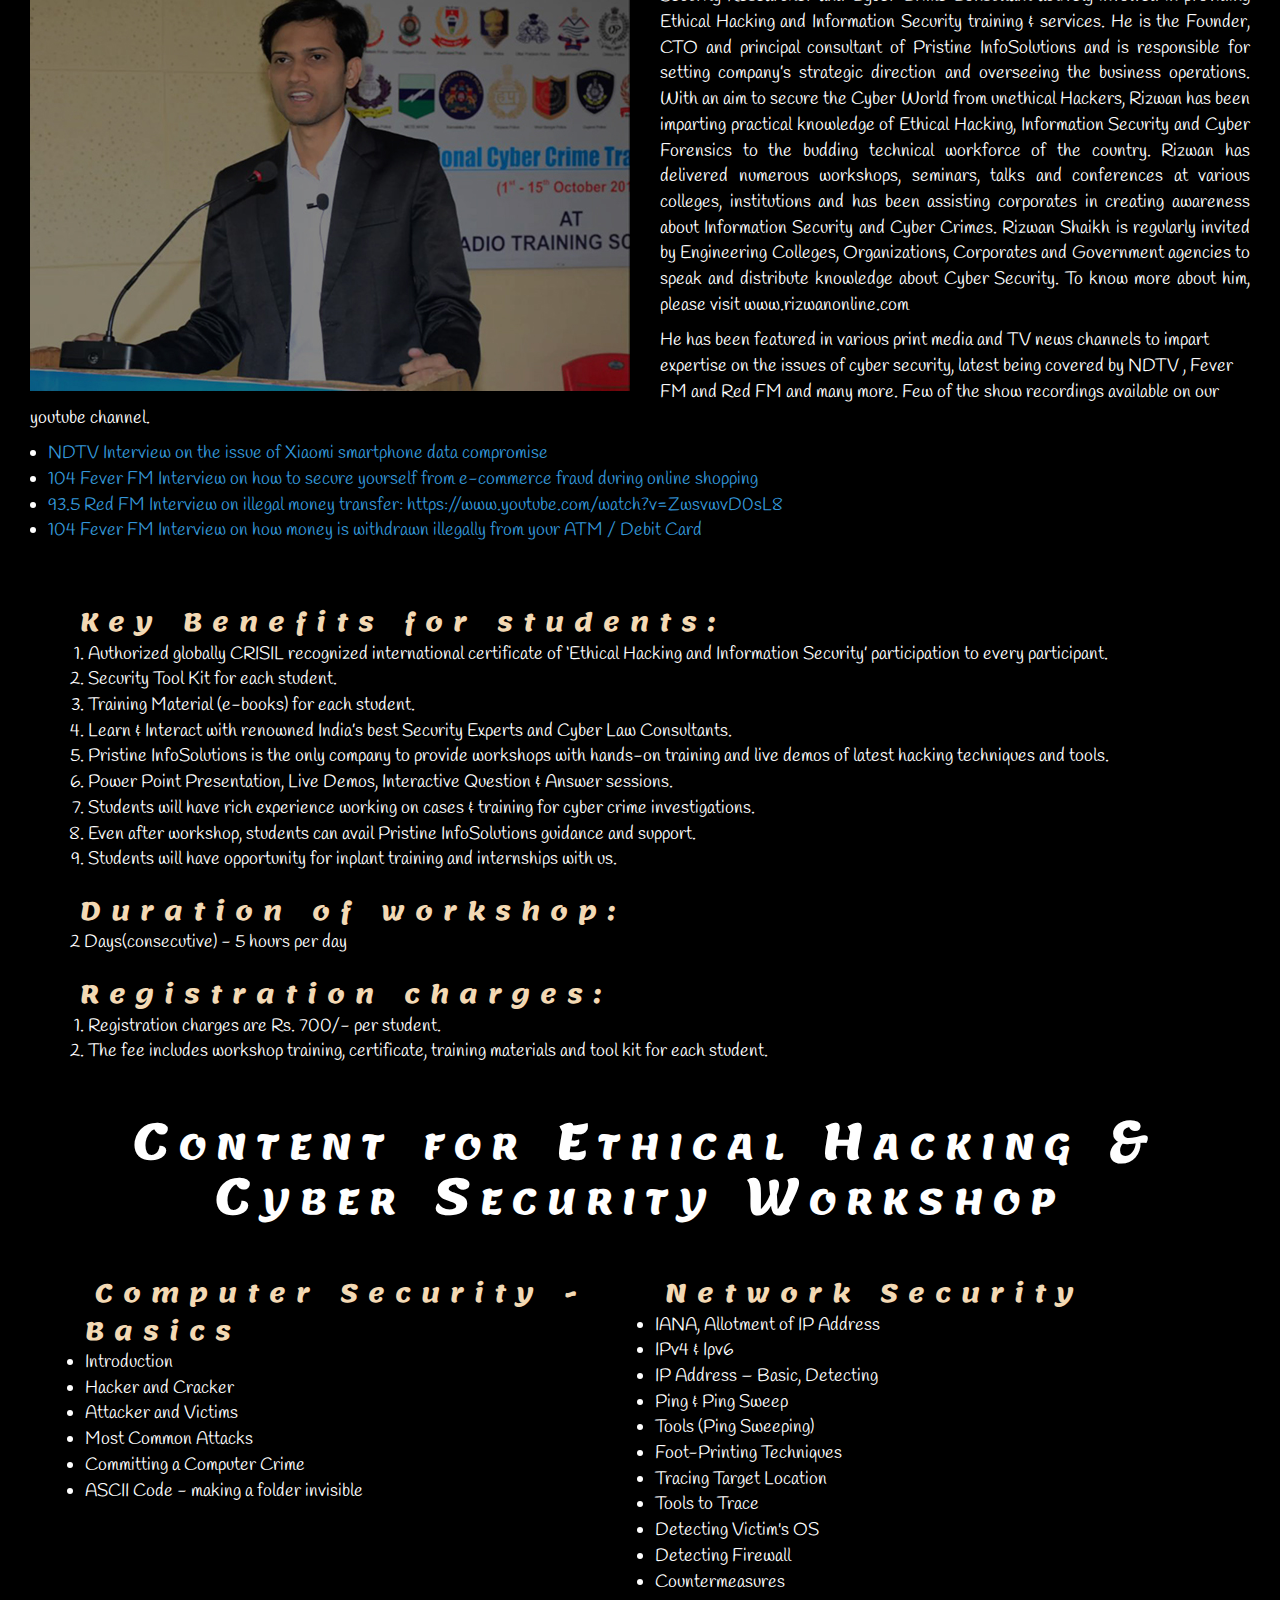
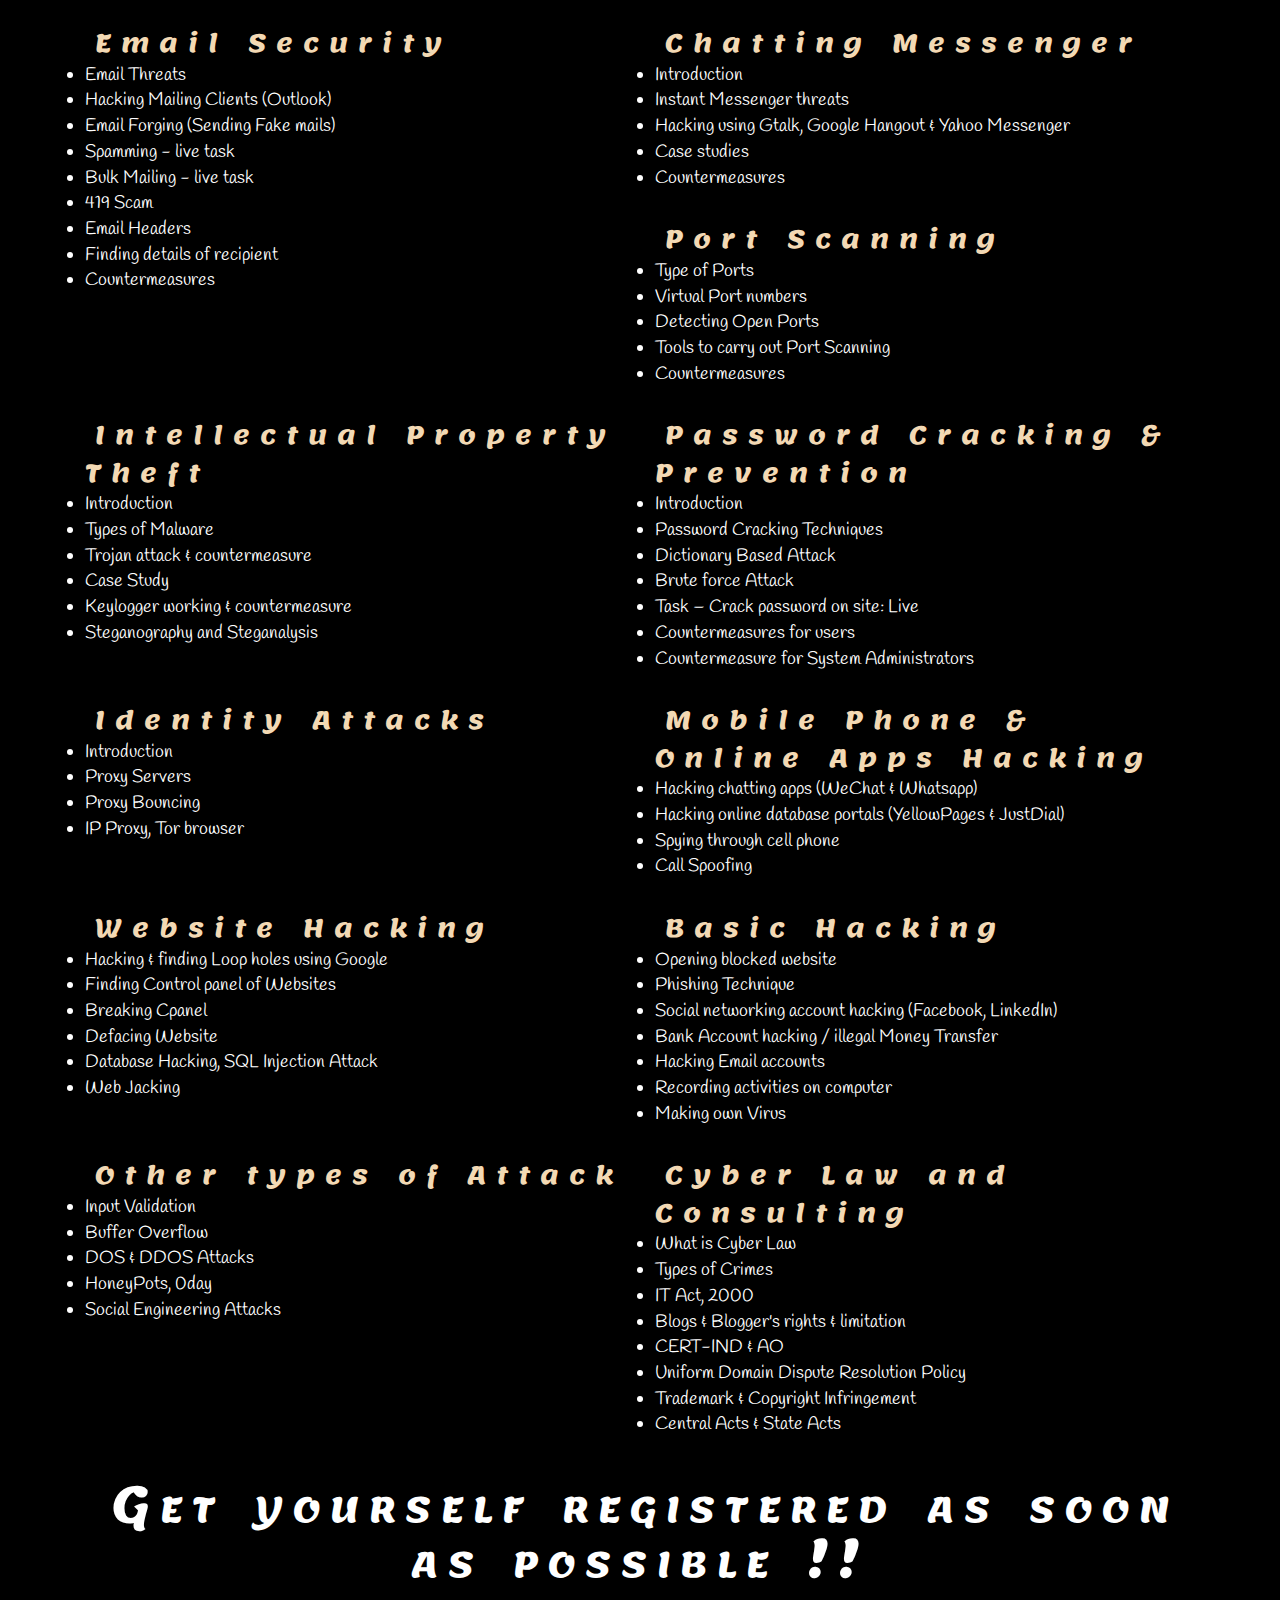
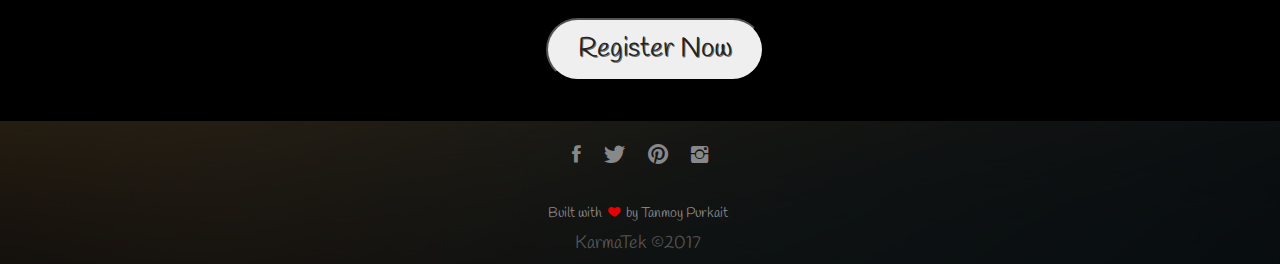
<file: workshop.html>
<!DOCTYPE html>
<html lang="en">
  <head>
    <meta charset="utf-8">
    <meta name="viewport" content="width=device-width, initial-scale=1.0">
    <meta name="msvalidate.01" content="AAAE16EE8362AA1367BBE9ACBA83F8DB" />
    <meta name="description" content="2-day workshop on Ethical Hacking by Rizwan Shaikh">
    <meta name="author" content="Team Karmatek">
    <meta property="og:image" content="http://karmatek.org/assets/img/workshop/workshop.jpg" />
    <meta property="og:url" content="http://karmatek.org/workshop" />
    <meta property="og:title" content="2-day workshop on Ethical Hacking by Rizwan Shaikh" />
    <meta property="og:description" content="CYBER THREAT IS...One Of The Most Dangerous Threats Surpassing Terrorism To The World. Develop Your Knowledge Base By Getting The Right Training With Respect To Security Fundamentals." />
    
    
    <title>2-day workshop on Ethical Hacking by Rizwan Shaikh</title>
    
      
    <link rel="icon" type="image/png" href="assets/img/favicon.png">      
    <link rel="stylesheet" type="text/css" href="assets/css/bootstrap.css">
    <link rel="stylesheet" type="text/css" href="assets/css/style.css">
    <link rel="stylesheet" type="text/css" href="assets/css/queries.css">
    <link rel="stylesheet" type="text/css" href="assets/css/ionicons.css">
    <link href='http://fonts.googleapis.com/css?family=Lato:100,300,400,300italic' rel='stylesheet' type='text/css'> 
    <link href="https://fonts.googleapis.com/css?family=Kaushan+Script|Lemonada|Raleway|Cookie|Great+Vibes|Handlee|Tangerine" rel="stylesheet">
    
   
    
         
    </head>
    <body class="bg-black">
    
        <!-- NAV BAR-->
         <nav class="navbar navbar-default navbar-fixed-top">
                  <div class="container-fluid">
                    <div class="navbar-header">
                      <!--<button type="button" class="navbar-toggle" data-toggle="collapse" data-target="#myNavbar">-->
                        <span class="ion-arrow-down-b nav-custom-icon navbar-toggle" data-toggle="collapse" data-target="#myNavbar"></span>
                                                
                      
                      <a class="left" href="index.html"><img class="img-responsive resize" src="assets/img/logo.png"></a>
                    </div>
                    <div class="collapse navbar-collapse" id="myNavbar">
                      <ul class="nav navbar-nav right">

                        
                        <li><a href="index.html#home">Home</a></li>
                        <!--<li><a href="#about">About</a></li>-->
                        <li><a href="index.html#events">Events</a></li>
                        <!--<li class="dropdown">
                          <a class="dropdown-toggle" data-toggle="dropdown" href="#events">Events <span class="caret"></span></a>
                          <ul class="dropdown-menu black">
                            <li><a href="gaming.html">Gaming</a></li>
                            <li><a href="coding.html">Code Craze</a></li>
                            <li><a href="robotics.html">Robotics</a></li>
                            <li><a href="geek.html">Geek's World</a></li>
                            <li><a href="creativity.html">Creativity</a></li>
                            <li><a href="fun.html">Fun Time</a></li>
                          </ul>
                        </li> -->
						
                        <li><a href="index.html#sponsors">Sponsors</a></li>
                         <li><a href="index.html#team">Team</a></li>
                         <li><a href="index.html#contact">Contact Us</a></li>
                    
                       <!-- <li><a href="http://www.karmatek.org/register.html"><span class="glyphicon glyphicon-user"></span> Register Now</a></li>-->
                      </ul>
                    </div>
                  </div>
                </nav> 
     <!-- END OF NAVBAR -->
        
        <section id="workshop-header">
        
              <div id="" class="container-fluid">
			
                <div>
            
           
                <img class="img-responsive center workshop-hero-img" src="assets/img/workshop/workshop.jpg">
            
                </div>
   
	  			    
	           </div>
            
            
            
            
               <!-- <div>
                <br>
                <br>
                <h1 class="centered uppercase bold">Ethical Hacking & Cyber Security Workshop-2 days</h1>
            </div> -->
            
            
                <div class="container">
                    <h2 class=" uppercase justified lemonada">CYBER THREAT IS...One Of The Most Dangerous Threats Surpassing Terrorism To The World. Develop Your Knowledge Base By Getting The Right Training With Respect To Security Fundamentals.</h2>
                    <h2 class="justified">This workshop aims at encouraging young minds to have a wide area of vision in the field of cyber security and computer forensic by motivating and encouraging our highly talented youth to actively participate in the various National and International Level Technical Symposiums, Competitions, Trainings and fulfill various industrial needs in the field of Cyber and Information Security.</h2>

              
                </div>
            
                <div class="container">
                
                    <h2 class="justified">Pristine InfoSolutions is one of the leading cyber security services and information security training provider headquartered in Mumbai, having branches all over India. Pristine InfoSolutions Career Development and Training Department is one of the most trusted and by far the largest source for information security training and ethical hacking courses in India. Over the years we have trained many engineers, professionals and corporates in different cities across the country and produced highly skilled pool of IT professionals to counter global industry challenges in the field of Information Security.</h2>
                    <h2 class="justified">Pristine InfoSolutions has been awarded as the India's top cyber security company of the year 2014 by SiliconIndia. Also got featured in Silicon India Magazine.</h2>
                
                </div>
                </section>
        
        
        
                <section id="about-the-trainer">
                <div class="container-fluid">
                    <h1 class="bold small-caps lemonada">About the Trainer</h1>
                    
                     <div class="col-lg-12 col-md-12 col-sm-12 col-xs-12">
                         <img class="img-responsive padding" align="left" src="assets/img/workshop/rizwan.jpg">

                            <p class="justified ">Rizwan Shaikh is one of the India's renowned Ethical Hacker, Information Security Researcher and Cyber Crime Consultant actively involved in providing
                              Ethical Hacking and Information Security training & services. He is the Founder, CTO and principal consultant of Pristine InfoSolutions and is responsible for setting company’s strategic direction and overseeing the business operations. With an aim to secure the Cyber World from unethical Hackers, Rizwan has been imparting practical knowledge of Ethical Hacking, Information Security and Cyber Forensics to the budding technical workforce of the country. Rizwan has delivered numerous workshops, seminars, talks and conferences at various colleges, institutions and has been assisting corporates in creating awareness about Information Security and Cyber Crimes. Rizwan Shaikh is regularly invited by Engineering Colleges, Organizations, Corporates and Government agencies to speak and distribute knowledge about Cyber Security. To know more about him, please visit www.rizwanonline.com </p>
                                <p>                     
                                He has been featured in various print media and TV news channels to impart expertise on the issues of cyber security, latest being covered by NDTV , Fever FM and Red FM and many more. Few of the show recordings available on our youtube channel.</p>
                            <ul class="indent">
                                <li><a href="https://www.youtube.com/watch?v=xvlKnOFEfXU" target="_blank">NDTV Interview on the issue of Xiaomi smartphone data compromise</a></li>
                                <li><a href="https://www.youtube.com/watch?v=x95ftZ9oTfU" target="_blank">104 Fever FM Interview on how to secure yourself from e-commerce fraud during online shopping</a></li>
                                <li><a href="https://www.youtube.com/watch?v=ZwsvwvD0sL8" target="_blank">93.5 Red FM Interview on illegal money transfer: https://www.youtube.com/watch?v=ZwsvwvD0sL8</a></li>
                                <li><a href="https://www.youtube.com/watch?v=B7sfpvJ5Tdw" target="_blank">104 Fever FM Interview on how money is withdrawn illegally from your ATM / Debit Card</a></li>
                            </ul>
                            
                            
                    </div>
                    
                    
                
                </div>
                
            
            
        
            
        </section>
        
        <section id="workshop-benefits">
            <div class="container">
            <h2 class="left bold lemonada"> Key Benefits for students:</h2>
            <ol class="indent">
            
                <li> Authorized globally CRISIL recognized international certificate of ‘Ethical Hacking and Information Security’ participation to every participant.</li>
                <li>Security Tool Kit for each student.</li>
                <li>Training Material (e-books) for each student.</li>
                <li>Learn & Interact with renowned India’s best Security Experts and Cyber Law Consultants.</li>
                <li>Pristine InfoSolutions is the only company to provide workshops with hands-on training and live demos of latest hacking techniques and tools.</li>
                <li>Power Point Presentation, Live Demos, Interactive Question & Answer sessions.</li>
                <li>Students will have rich experience working on cases & training for cyber crime investigations.</li>
                <li>Even after workshop, students can avail Pristine InfoSolutions guidance and support.</li>
                <li>Students will have opportunity for inplant training and internships with us.</li>
            
            </ol>
                
            <h2 class="left bold lemonada">Duration of workshop:</h2>
            <p>2 Days(consecutive) - 5 hours per day</p>
                
            <h2 class="left bold lemonada">Registration charges:</h2>
                <ol class="indent">
                
                    <li>Registration charges are Rs. 700/- per student.</li>
                    <li>The fee includes workshop training, certificate, training materials and tool kit for each student.</li>
                
                </ol>
            </div>
        </section>
        
        <section id="workshop-content">
        
            <div class="container">
            
                <h1 class="bold small-caps lemonada">Content for Ethical Hacking & Cyber Security Workshop</h1>
                
                <div class="col-lg-6 col-md-6 col-sm-12 col-xs-12">
                    
                    <h2 class="left bold lemonada">Computer Security - Basics</h2>
                    <ul>
                    
                        <li>Introduction</li>
                        <li>Hacker and Cracker</li>
                        <li>Attacker and Victims</li>
                        <li>Most Common Attacks</li>
                        <li>Committing a Computer Crime</li>
                        <li>ASCII Code - making a folder invisible</li>
                        
                    
                    </ul>
                
                </div>
            

         
                <div class="col-lg-6 col-md-6 col-sm-12 col-xs-12">
                    
                    <h2 class="left bold lemonada">Network Security</h2>
                    <ul>
                    
                        <li>IANA, Allotment of IP Address</li>
                        <li>IPv4 & Ipv6</li>
                        <li>IP Address – Basic, Detecting</li>
                        <li>Ping & Ping Sweep</li>
                        <li>Tools (Ping Sweeping)</li>
                        <li>Foot-Printing Techniques</li>
                        <li>Tracing Target Location</li>
                        <li>Tools to Trace</li>
                        <li>Detecting Victim's OS</li>
                        <li>Detecting Firewall</li>
                        <li>Countermeasures</li>
                    
                    </ul>
                
                </div>
            
          
         
                <div class="col-lg-6 col-md-6 col-sm-12 col-xs-12">
                    
                    <h2 class="left bold lemonada">Email Security</h2>
                    <ul>
                    
                        <li>Email Threats</li>
                        <li>Hacking Mailing Clients (Outlook)</li>
                        <li>Email Forging (Sending Fake mails)</li>
                        <li>Spamming - live task</li>
                        <li>Bulk Mailing - live task</li>
                        <li>419 Scam</li>
                        <li>Email Headers</li>
                        <li>Finding details of recipient</li>
                        <li>Countermeasures</li>
                    
                    </ul>
                
                </div>
            
           
         
                <div class="col-lg-6 col-md-6 col-sm-12 col-xs-12">
                    
                    <h2 class="left bold lemonada">Chatting Messenger</h2>
                    <ul>
                    
                        <li>Introduction</li>
                        <li>Instant Messenger threats</li>
                        <li>Hacking using Gtalk, Google Hangout & Yahoo Messenger</li>
                        <li>Case studies</li>
                        <li>Countermeasures</li>
                        
                    
                    </ul>
                
                </div>
            
            
                <div class="col-lg-6 col-md-6 col-sm-12 col-xs-12">
                    
                    <h2 class="left bold lemonada">Port Scanning</h2>
                    <ul>
                    
                        <li>Type of Ports</li>
                        <li>Virtual Port numbers</li>
                        <li>Detecting Open Ports</li>
                        <li>Tools to carry out Port Scanning</li>
                        <li>Countermeasures</li>
                       
                    
                    </ul>
                
                </div>
            
            
         
                <div class="col-lg-6 col-md-6 col-sm-12 col-xs-12">
                    
                    <h2 class="left bold lemonada">Intellectual Property Theft</h2>
                    <ul>
                    
                        <li>Introduction</li>
                        <li>Types of Malware</li>
                        <li>Trojan attack & countermeasure</li>
                        <li>Case Study</li>
                        <li>Keylogger working & countermeasure</li>
                        <li>Steganography and Steganalysis</li>
                       
                    
                    </ul>
                
                </div>
            
           
         
                <div class="col-lg-6 col-md-6 col-sm-12 col-xs-12">
                    
                    <h2 class="left bold lemonada">Password Cracking & Prevention</h2>
                    <ul>
                    
                        <li>Introduction</li>
                        <li>Password Cracking Techniques</li>
                        <li>Dictionary Based Attack</li>
                        <li>Brute force Attack</li>
                        <li>Task – Crack password on site: Live</li>
                        <li>Countermeasures for users</li>
                        <li>Countermeasure for System Administrators</li>
                        
                    
                    </ul>
                
                </div>
            
           
         
                <div class="col-lg-6 col-md-6 col-sm-12 col-xs-12">
                    
                    <h2 class="left bold lemonada">Identity Attacks</h2>
                    <ul>
                    
                        <li>Introduction</li>
                        <li>Proxy Servers</li>
                        <li>Proxy Bouncing</li>
                        <li>IP Proxy, Tor browser</li>
                        
                    
                    </ul>
                
                </div>
         
                <div class="col-lg-6 col-md-6 col-sm-12 col-xs-12">
                    
                    <h2 class="left bold lemonada">Mobile Phone & Online Apps Hacking</h2>
                    <ul>
                    
                        <li>Hacking chatting apps (WeChat & Whatsapp)</li>
                        <li>Hacking online database portals (YellowPages & JustDial)</li>
                        <li>Spying through cell phone</li>
                        <li>Call Spoofing</li>
                       
                    
                    </ul>
                
                </div>
         
                <div class="col-lg-6 col-md-6 col-sm-12 col-xs-12">
                    
                    <h2 class="left bold lemonada">Website Hacking</h2>
                    <ul>
                    
                        <li>Hacking & finding Loop holes using Google</li>
                        <li>Finding Control panel of Websites</li>
                        <li>Breaking Cpanel</li>
                        <li>Defacing Website</li>
                        <li>Database Hacking, SQL Injection Attack</li>
                        <li>Web Jacking</li>
                        
                    </ul>
                
                </div>
         
                <div class="col-lg-6 col-md-6 col-sm-12 col-xs-12">
                    
                    <h2 class="left bold lemonada">Basic Hacking</h2>
                    <ul>
                    
                        <li>Opening blocked website</li>
                        <li>Phishing Technique</li>
                        <li>Social networking account hacking (Facebook, LinkedIn)</li>
                        <li>Bank Account hacking / illegal Money Transfer</li>
                        <li>Hacking Email accounts</li>
                        <li>Recording activities on computer</li>
                        <li>Making own Virus</li>
                        
                    </ul>
                
                </div>
         
                <div class="col-lg-6 col-md-6 col-sm-12 col-xs-12">
                    
                    <h2 class="left bold lemonada">Other types of Attack</h2>
                    <ul>
                    
                        <li>Input Validation</li>
                        <li>Buffer Overflow</li>
                        <li>DOS & DDOS Attacks</li>
                        <li>HoneyPots, 0day</li>
                        <li>Social Engineering Attacks</li>
                        
                    
                    </ul>
                
                </div>
         
                <div class="col-lg-6 col-md-6 col-sm-12 col-xs-12">
                    
                    <h2 class="left bold lemonada">Cyber Law and Consulting</h2>
                    <ul>
                    
                        <li>What is Cyber Law</li>
                        <li>Types of Crimes</li>
                        <li>IT Act, 2000</li>
                        <li>Blogs & Blogger's rights & limitation</li>
                        <li>CERT-IND & AO</li>
                        <li>Uniform Domain Dispute Resolution Policy</li>
                        <li>Trademark & Copyright Infringement</li>
                        <li>Central Acts & State Acts</li>
                    
                    </ul>
                
                </div>
            
            </div>
        

        </section>
        
        
   
        
        <section id="section-reg">
        <div class="container ">
            
            <h1 class="bold small-caps lemonada"> Get yourself registered as soon as possible !! </h1>
            
                    
             <div class="container centered">
        
            <a href="https://www.instamojo.com/Karma_Tek/2-day-ethical-workshop-by-rizwan-shaikh/" target="_blank" ><button type="button" class="btn-reg" >Register Now</button></a>
        
        </div>
           
        
        </div>
        </section>
    
          <footer id="footer" class="copyr">
                    <div class="container">
                    
                      <div>
                            <ul class="social-links">
                                <li><a href="https://www.facebook.com/karmatekgcect" target="_blank"><i class="ion-social-facebook"></i></a></li>
                                <li><a href="https://twitter.com/Karma_Tek" target="_blank"><i class="ion-social-twitter"></i></a></li>
                                <li><a href="https://www.pinterest.com/karmatek/" target="_blank"><i class="ion-social-pinterest"></i></a></li>
                                <li><a href="https://www.instagram.com/karma_tek/" target="_blank"><i class="ion-social-instagram"></i></a></li>
                            </ul>
                        </div>
                    </div>
                    
                    <div class="row">

                        <p>
                            Built with <i class="ion-ios-heart" style="color: #ea0000; padding: 0 3px;"></i> by Tanmoy Purkait
                        </p>
                        <h4 class="centered grey">KarmaTek &copy;2017</h4>
                    </div>



                </footer>
    <script type="text/javascript" src="assets/js/script.js"></script>
  
    
   <script src="https://ajax.googleapis.com/ajax/libs/jquery/3.1.1/jquery.min.js"></script>
  <script src="https://maxcdn.bootstrapcdn.com/bootstrap/3.3.7/js/bootstrap.min.js"></script>
 
    
    </body>
</html>
</file>
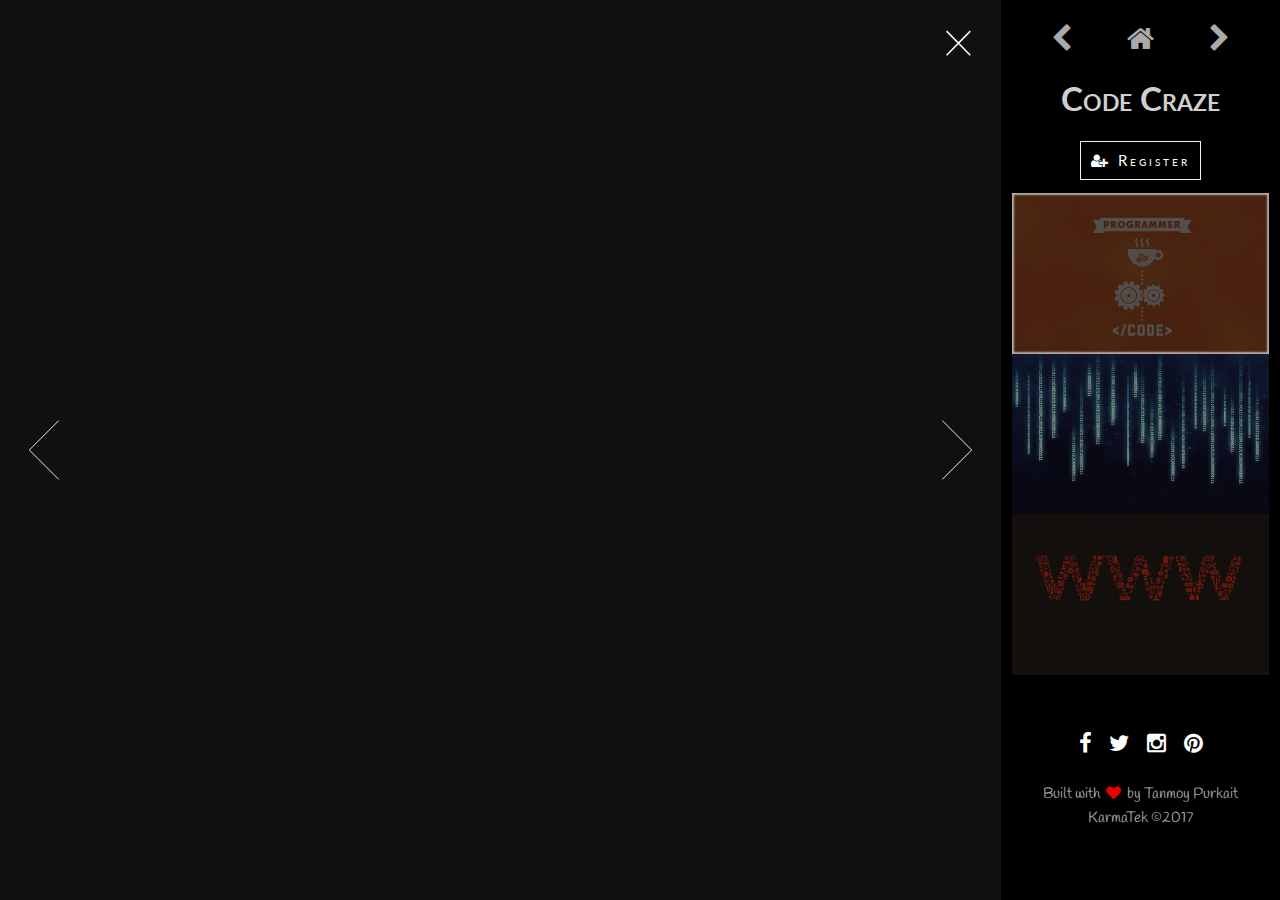
<file: events/coding.html>
<!DOCTYPE HTML>
<html>
	<head>
		<title>Coding</title>
		<meta charset="utf-8">
        <meta name="viewport" content="width=device-width, initial-scale=1.0">
        <meta name="msvalidate.01" content="AAAE16EE8362AA1367BBE9ACBA83F8DB" />
        <meta name="description" content="Karmatek-Annual Technical Fest of GCECT">
        <meta name="author" content="Tanmoy Purkait- tanmoypurkait.com">
        <meta property="og:image" content="http://karmatek.org/assets/img/thumbnail.jpg" />
        <meta property="og:url" content="http://karmatek.org/" />
        <meta property="og:title" content=" Karmatek : Annual Techfest of GCECT" />
        <meta property="og:description" content="Karmatek is an annual techno management festival organized by the technical wing of Government College of Engineering and Ceramic Technology. As a high profile technical college today GCECT is excelling and to take this excellence to new heights." />

    
		<!--[if lte IE 8]><script src="assets/js/ie/html5shiv.js"></script><![endif]-->
        <link rel="icon" type="image/png" href="assets/img/favicon.png">      
        <link rel="stylesheet" href="assets/css/main.css" />
        <link href="https://fonts.googleapis.com/css?family=Lato" rel="stylesheet">
        <link href="https://fonts.googleapis.com/css?family=Handlee" rel="stylesheet">
        <!-- Latest compiled and minified CSS -->
       <!-- <link rel="stylesheet" href="https://maxcdn.bootstrapcdn.com/bootstrap/3.3.7/css/bootstrap.min.css" integrity="sha384-BVYiiSIFeK1dGmJRAkycuHAHRg32OmUcww7on3RYdg4Va+PmSTsz/K68vbdEjh4u" crossorigin="anonymous">-->

		<!--[if lte IE 8]><link rel="stylesheet" href="assets/css/ie8.css" /><![endif]-->
		<!--[if lte IE 9]><link rel="stylesheet" href="assets/css/ie9.css" /><![endif]-->
		<noscript><link rel="stylesheet" href="assets/css/noscript.css" /></noscript>
	</head>
	<body class="is-loading-0 is-loading-1 is-loading-2">

		<!-- Main -->
			<div id="main">

				<!-- Header -->
					<header id="header">
                        <div class="icon-bar">
                        <a href="robotics.html"><span class="icon fa-chevron-left icon-left"></span></a>
                        <a href="../index.html"><span class="icon fa-home icon-top"></span></a>
                        <a href="geek.html"><span class="icon fa-chevron-right icon-right"></span></a>
                        </div>
                        <div class="heading">
                        
						<h1 class="lato small-caps" style="color:rgba(255, 255, 255, 0.83); text-align: center;">Code Craze</h1>
                        <div>
                        
                        <div class="reg-event-btn" ><a href="../register.html" class="lato"><span class="icon fa-user-plus"></span> Register</a></div>
                        
                        </div>
                        </div>
                        
						
					</header>

				<!-- Thumbnail -->
					<section id="thumbnails" >
						<article >
							<a class="thumbnail" href="assets/posterbgs/coding2.jpg" data-position="center"><img src="assets/thumbnails/coding2.jpg" alt="" /></a>
                            <div class="coding-event">
                            <div class="text-content">
							<h2 class="small-caps lato">Beta Coding</h2>
							<p class="small-caps lato">Registration Fees :  &#8377 50</p>
							<p class="small-caps lato"><a href="rules/coding/BETA.pdf" target="_blank">Download Rules</a></p>
							<h3 class="small-caps lato">Event Coordinators : </h3>
                            <ul>
                            
                                <li class="small-caps lato">Sayantan Mondal <span class="icon fa-phone"> +918420713512</span></li>
                                <li class="small-caps lato">Harsh Vardhan Sharma <span class="icon fa-phone"> +919641843524</span></li>
                                
                            </ul>
                            </div>
                            </div>
                            
						</article>
						<article>
                            <a class="thumbnail" href="assets/posterbgs/coding.jpg" data-position="center"><img src="assets/thumbnails/coding.jpg" alt="" /></a>
                            <div class="coding-event">
                                <div class="text-content">
                                <h2 class="small-caps lato">Pro Coding</h2>
                                <p class="small-caps lato">Registration Fees :  &#8377 100</p>
                                <p class="small-caps lato"><a href="rules/coding/PRO.pdf" target="_blank">Download Rules</a></p>
                                <h3 class="small-caps lato">Event Coordinators : </h3>
                                <ul>

                                    <li class="small-caps lato">Sayantan Mondal <span class="icon fa-phone"> +918420713512</span></li>
                                    <li class="small-caps lato">Harsh Vardhan Sharma <span class="icon fa-phone"> +919641843524</span></li>

                                </ul>
                                </div></div>
						</article>
						<article>
							<a class="thumbnail" href="assets/posterbgs/web-design.jpg" data-position="top center"><img src="assets/thumbnails/web-design.jpg" alt="" /></a>
                            <div class="coding-event">
							<div class="text-content">
							<h2 class="small-caps lato">Web Designing</h2>
							<p class="small-caps lato">Registration Fees :  &#8377 200</p>
							<p class="small-caps lato"><a href="rules/coding/WEB%20DESIGNING.pdf" target="_blank">Download Rules</a></p>
							<h3 class="small-caps lato">Event Coordinators : </h3>
                            <ul>
                            
                                <li class="small-caps lato">Sayantan Mondal <span class="icon fa-phone"> +918420713512</span></li>
                                    <li class="small-caps lato">Harsh Vardhan Sharma <span class="icon fa-phone"> +919641843524</span></li>
                                
                            </ul>
                                </div></div>
						</article>
				
					</section>

				<!-- Footer -->
					<footer id="footer">
						<p class="lato"  style="text-align: center; font-family: cursive;">
                            <ul class="icons">
                            <li><a href="https://www.facebook.com/karmatekgcect" class="icon fa-facebook social-icons" target="_blank"></a></li>
							<li><a href="https://twitter.com/Karma_Tek" class="icon fa-twitter social-icons" target="_blank"></a></li>
							<li><a href="https://www.instagram.com/karma_tek/" class="icon fa-instagram social-icons" target="_blank"></a></li>
                            <li><a href="https://www.pinterest.com/karmatek/" class="icon fa-pinterest social-icons " target="_blank"></a></li>
						</ul>
                            Built with <i class="icon fa-heart" style="color: #ea0000; padding: 0 3px;"></i> by Tanmoy Purkait<br>KarmaTek &copy;2017
                        </p>
					</footer>
              

			</div>

		<!-- Scripts -->
			<script src="assets/js/jquery.min.js"></script>
			<script src="assets/js/skel.min.js"></script>
			<!--[if lte IE 8]><script src="assets/js/ie/respond.min.js"></script><![endif]-->
			<script src="assets/js/main.js"></script>

	</body>
</html>
</file>
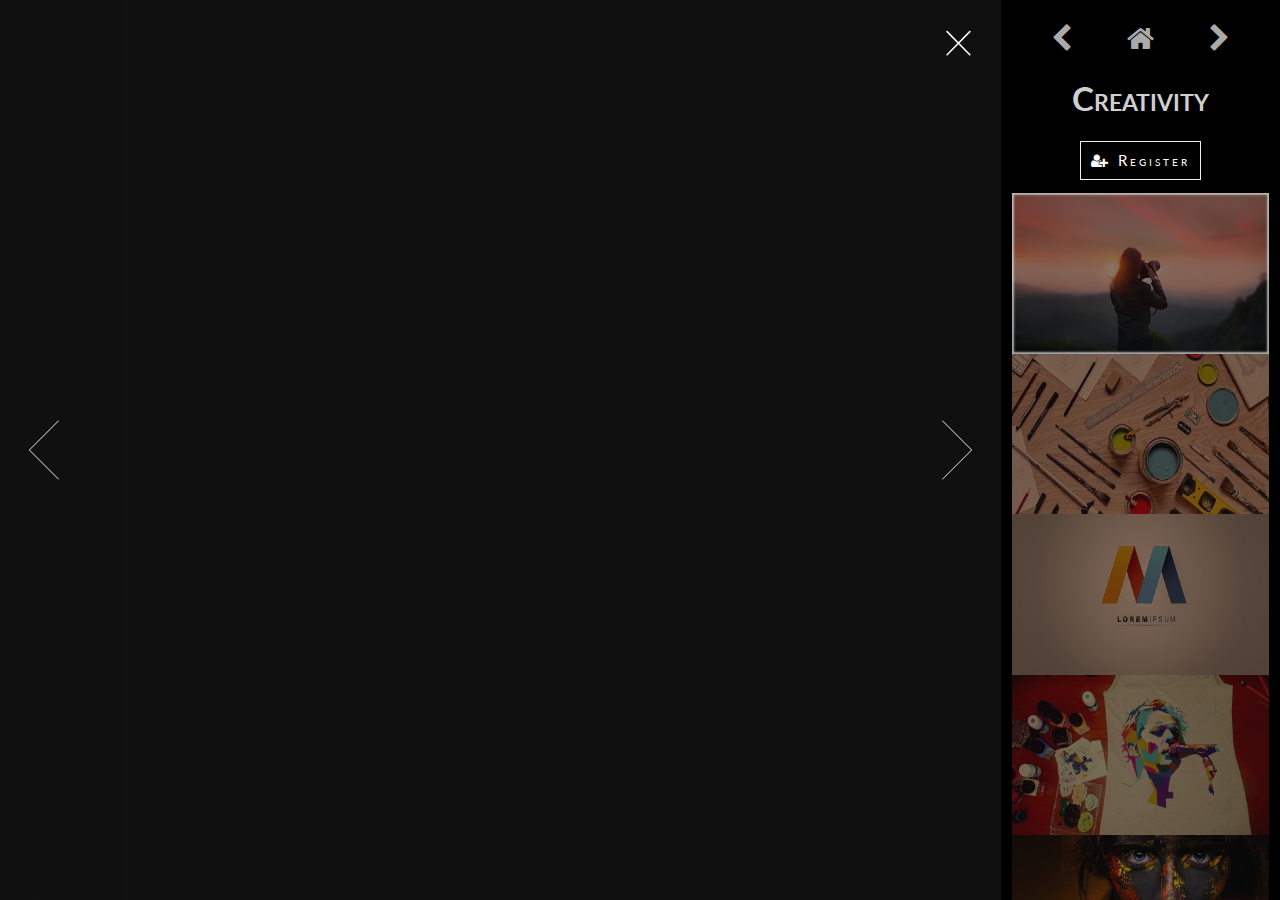
<file: events/creativity.html>
<!DOCTYPE HTML>
<html>
	<head>
		<title>Creativity</title>
		<meta charset="utf-8">
        <meta name="viewport" content="width=device-width, initial-scale=1.0">
        <meta name="msvalidate.01" content="AAAE16EE8362AA1367BBE9ACBA83F8DB" />
        <meta name="description" content="Karmatek-Annual Technical Fest of GCECT">
        <meta name="author" content="Tanmoy Purkait- tanmoypurkait.com">
        <meta property="og:image" content="http://karmatek.org/assets/img/thumbnail.jpg" />
        <meta property="og:url" content="http://karmatek.org/" />
        <meta property="og:title" content=" Karmatek : Annual Techfest of GCECT" />
        <meta property="og:description" content="Karmatek is an annual techno management festival organized by the technical wing of Government College of Engineering and Ceramic Technology. As a high profile technical college today GCECT is excelling and to take this excellence to new heights." />

    
		<!--[if lte IE 8]><script src="assets/js/ie/html5shiv.js"></script><![endif]-->
        <link rel="icon" type="image/png" href="assets/img/favicon.png">      
        <link rel="stylesheet" href="assets/css/main.css" />
        <link href="https://fonts.googleapis.com/css?family=Lato" rel="stylesheet">
        <link href="https://fonts.googleapis.com/css?family=Handlee" rel="stylesheet">
        <!-- Latest compiled and minified CSS -->
       <!-- <link rel="stylesheet" href="https://maxcdn.bootstrapcdn.com/bootstrap/3.3.7/css/bootstrap.min.css" integrity="sha384-BVYiiSIFeK1dGmJRAkycuHAHRg32OmUcww7on3RYdg4Va+PmSTsz/K68vbdEjh4u" crossorigin="anonymous">-->

		<!--[if lte IE 8]><link rel="stylesheet" href="assets/css/ie8.css" /><![endif]-->
		<!--[if lte IE 9]><link rel="stylesheet" href="assets/css/ie9.css" /><![endif]-->
		<noscript><link rel="stylesheet" href="assets/css/noscript.css" /></noscript>
	</head>
	<body class="is-loading-0 is-loading-1 is-loading-2">

		<!-- Main -->
			<div id="main">

				<!-- Header -->
					<header id="header">
                        <div class="icon-bar">
                        <a href="geek.html"><span class="icon fa-chevron-left icon-left"></span></a>
                        <a href="../index.html"><span class="icon fa-home icon-top"></span></a>
                        <a href="fun.html"><span class="icon fa-chevron-right icon-right"></span></a>
                        </div>
                        <div class="heading">
                        
						<h1 class="lato small-caps" style="color:rgba(255, 255, 255, 0.83); text-align: center;">Creativity</h1>
                        <div>
                        
                        <div class="reg-event-btn" ><a href="../register.html" class="lato"><span class="icon fa-user-plus"></span> Register</a></div>
                        
                        </div>
                        </div>
                        
						
					</header>

				<!-- Thumbnail -->
					<section id="thumbnails" >
						<article >
							<a class="thumbnail" href="assets/posterbgs/photography.jpg" data-position="center"><img src="assets/thumbnails/photography.jpg" alt="" /></a>
                            
                            <div class="text-content">
							<h2 class="small-caps lato">Lensation</h2>
							<p class="small-caps lato">Registration Fees :  &#8377 50</p>
							<p class="small-caps lato"><a href="rules/creativity/LENSATION.pdf" target="_blank">Download Rules</a></p>
							<h3 class="small-caps lato">Event Coordinators : </h3>
                            <ul>
                            
                                <li class="small-caps lato">Sayantan Mridha <span class="icon fa-phone"> +918017494752</span></li>
                                <li class="small-caps lato">Sayantan Mondal <span class="icon fa-phone"> +918420713512</span></li>
                            </ul>
                            </div>
                            
                            
						</article>
						<article>
                            <a class="thumbnail" href="assets/posterbgs/poster.jpg" data-position="center"><img src="assets/thumbnails/poster.jpg" alt="" /></a>
                              <div class="text-content">
							<h2 class="small-caps lato">Poster Design</h2>
							<p class="small-caps lato">Registration Fees :  &#8377 100</p>
							<p class="small-caps lato"><a href="rules/creativity/POSTER%20DESIGNING.pdf" target="_blank">Download Rules</a></p>
							<h3 class="small-caps lato">Event Coordinators : </h3>
                            <ul>
                            
                                <li class="small-caps lato">Sayantan Mridha <span class="icon fa-phone"> +918017494752</span></li>
                                <li class="small-caps lato">Raktim Mukherjee <span class="icon fa-phone"> +918420649435</span></li>
                                
                            </ul>
                            </div>
						</article>
                        
                        <article>
                            <a class="thumbnail" href="assets/posterbgs/logo.jpg" data-position="center"><img src="assets/thumbnails/logo.jpg" alt="" /></a>
                              <div class="text-content">
							<h2 class="small-caps lato">Logo Design</h2>
							<p class="small-caps lato">Registration Fees :  &#8377 100</p>
							<p class="small-caps lato"><a href="rules/creativity/LOGO%20DESIGNING.pdf" target="_blank">Download Rules</a></p>
							<h3 class="small-caps lato">Event Coordinators : </h3>
                            <ul>
                            
                                <li class="small-caps lato">Sayantan Mridha <span class="icon fa-phone"> +918017494752</span></li>
                                <li class="small-caps lato">Raktim Mukherjee <span class="icon fa-phone"> +918420649435</span></li>
                                
                            </ul>
                            </div>
						</article>
						<article>
							<a class="thumbnail" href="assets/posterbgs/tshirt.jpg" data-position="top center"><img src="assets/thumbnails/tshirt.jpg" alt="" /></a>
                              <div class="text-content">
							<h2 class="small-caps lato">T-Shirt Painting</h2>
							<p class="small-caps lato">Registration Fees :  &#8377 50</p>
							<p class="small-caps lato"><a href="rules/creativity/T-SHIRT%20PAINTING.pdf" target="_blank">Download Rules</a></p>
							<h3 class="small-caps lato">Event Coordinators : </h3>
                            <ul>
                                
                                <li class="small-caps lato">Raktim Mukherjee <span class="icon fa-phone"> +918420649435</span></li>
                                <li class="small-caps lato">Sunanda Saha<span class="icon fa-phone"> +919874638461</span></li>
                                
                            </ul>
                            </div>
						</article>
                        
                        <article>
							<a class="thumbnail" href="assets/posterbgs/face.jpg" data-position="top center"><img src="assets/thumbnails/face.jpg" alt="" /></a>
                              <div class="text-content">
							<h2 class="small-caps lato">Face Painting</h2>
							<p class="small-caps lato">Registration Fees :  &#8377 100</p>
							<p class="small-caps lato"><a href="rules/creativity/FACE%20PAINTING.pdf" target="_blank">Download Rules</a></p>
							<h3 class="small-caps lato">Event Coordinators : </h3>
                            <ul>
                                
                                <li class="small-caps lato">Raktim Mukherjee <span class="icon fa-phone"> +918420649435</span></li>
                                <li class="small-caps lato">Sunanda Saha<span class="icon fa-phone"> +919874638461</span></li>
                                
                            </ul>
                            </div>
						</article>
                        
                        <article>
							<a class="thumbnail" href="assets/posterbgs/nail.jpg" data-position="top center"><img src="assets/thumbnails/nail.jpg" alt="" /></a>
                              <div class="text-content">
							<h2 class="small-caps lato">Nail it @19</h2>
							<p class="small-caps lato">Registration Fees :  &#8377 19</p>
							<p class="small-caps lato"><a href="rules/creativity/NAIL%20IT%20@%20%2019.pdf" target="_blank">Download Rules</a></p>
							<h3 class="small-caps lato">Event Coordinators : </h3>
                            <ul>
                            
                              <li class="small-caps lato">Sunanda Saha<span class="icon fa-phone"> +919874638461</span></li>
                              <li class="small-caps lato">Shubhashis Acharya<span class="icon fa-phone"> +917890622050</span></li>
                                
                            </ul>
                            </div>
						</article>
				
					</section>

				<!-- Footer -->
					<footer id="footer">
						<p class="lato"  style="text-align: center; font-family: cursive;">
                            <ul class="icons">
                            <li><a href="https://www.facebook.com/karmatekgcect" class="icon fa-facebook social-icons" target="_blank"></a></li>
							<li><a href="https://twitter.com/Karma_Tek" class="icon fa-twitter social-icons" target="_blank"></a></li>
							<li><a href="https://www.instagram.com/karma_tek/" class="icon fa-instagram social-icons" target="_blank"></a></li>
                            <li><a href="https://www.pinterest.com/karmatek/" class="icon fa-pinterest social-icons " target="_blank"></a></li>
						</ul>
                            Built with <i class="icon fa-heart" style="color: #ea0000; padding: 0 3px;"></i> by Tanmoy Purkait<br>KarmaTek &copy;2017
                        </p>
					</footer>
              

			</div>

		<!-- Scripts -->
			<script src="assets/js/jquery.min.js"></script>
			<script src="assets/js/skel.min.js"></script>
			<!--[if lte IE 8]><script src="assets/js/ie/respond.min.js"></script><![endif]-->
			<script src="assets/js/main.js"></script>

	</body>
</html>
</file>
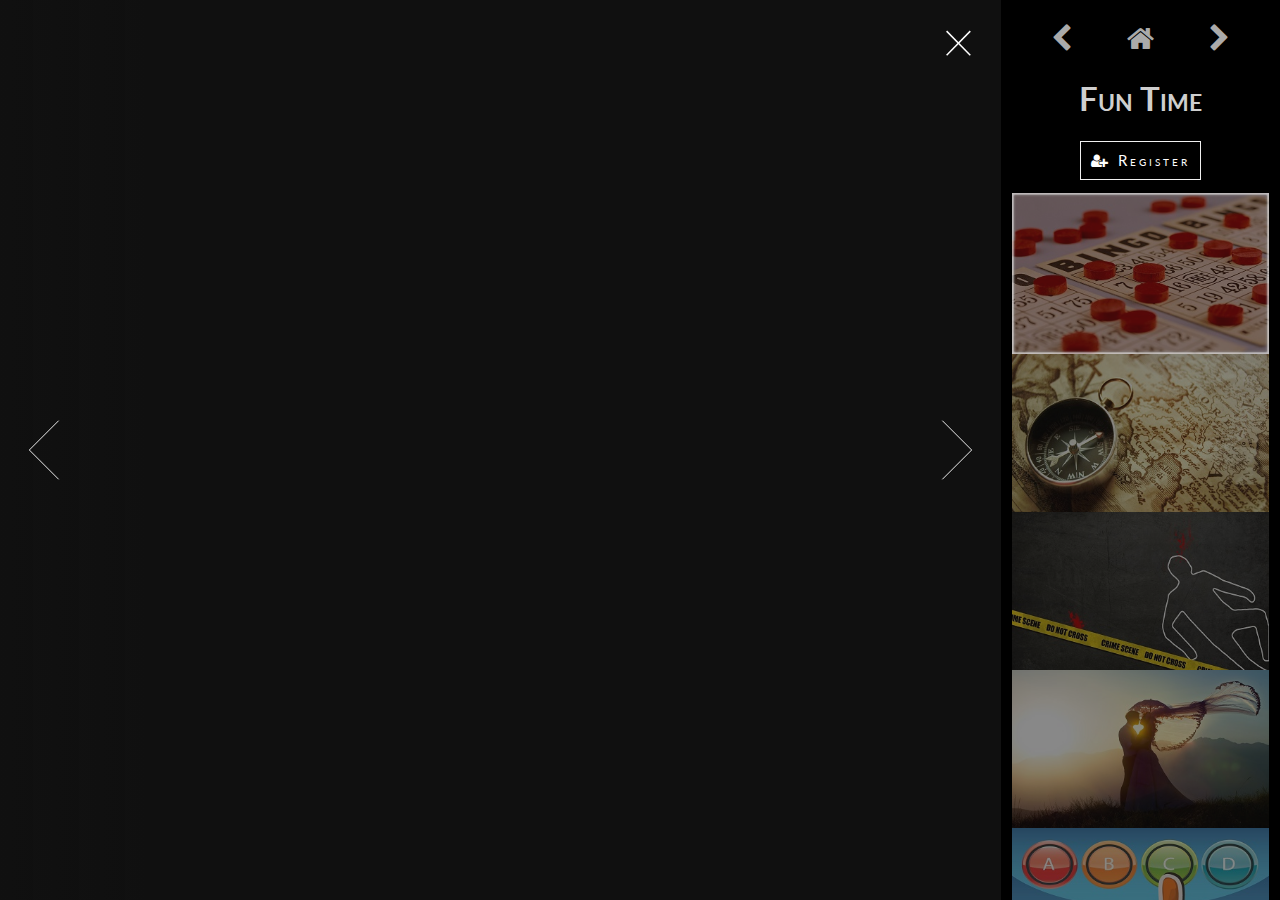
<file: events/fun.html>
<!DOCTYPE HTML>
<html>
	<head>
		<title>Fun Time</title>
		<meta charset="utf-8">
        <meta name="viewport" content="width=device-width, initial-scale=1.0">
        <meta name="msvalidate.01" content="AAAE16EE8362AA1367BBE9ACBA83F8DB" />
        <meta name="description" content="Karmatek-Annual Technical Fest of GCECT">
        <meta name="author" content="Tanmoy Purkait- tanmoypurkait.com">
        <meta property="og:image" content="http://karmatek.org/assets/img/thumbnail.jpg" />
        <meta property="og:url" content="http://karmatek.org/" />
        <meta property="og:title" content=" Karmatek : Annual Techfest of GCECT" />
        <meta property="og:description" content="Karmatek is an annual techno management festival organized by the technical wing of Government College of Engineering and Ceramic Technology. As a high profile technical college today GCECT is excelling and to take this excellence to new heights." />

    
		<!--[if lte IE 8]><script src="assets/js/ie/html5shiv.js"></script><![endif]-->
        <link rel="icon" type="image/png" href="assets/img/favicon.png">      
        <link rel="stylesheet" href="assets/css/main.css" />
        <link href="https://fonts.googleapis.com/css?family=Lato" rel="stylesheet">
        <link href="https://fonts.googleapis.com/css?family=Handlee" rel="stylesheet">
        <!-- Latest compiled and minified CSS -->
       <!-- <link rel="stylesheet" href="https://maxcdn.bootstrapcdn.com/bootstrap/3.3.7/css/bootstrap.min.css" integrity="sha384-BVYiiSIFeK1dGmJRAkycuHAHRg32OmUcww7on3RYdg4Va+PmSTsz/K68vbdEjh4u" crossorigin="anonymous">-->

		<!--[if lte IE 8]><link rel="stylesheet" href="assets/css/ie8.css" /><![endif]-->
		<!--[if lte IE 9]><link rel="stylesheet" href="assets/css/ie9.css" /><![endif]-->
		<noscript><link rel="stylesheet" href="assets/css/noscript.css" /></noscript>
	</head>
	<body class="is-loading-0 is-loading-1 is-loading-2">

		<!-- Main -->
			<div id="main">

				<!-- Header -->
					<header id="header">
                        <div class="icon-bar">
                        <a href="creativity.html"><span class="icon fa-chevron-left icon-left"></span></a>
                        <a href="../index.html"><span class="icon fa-home icon-top"></span></a>
                        <a href="gaming.html"><span class="icon fa-chevron-right icon-right"></span></a>
                        </div>
                        <div class="heading">
                        
						<h1 class="lato small-caps" style="color:rgba(255, 255, 255, 0.83); text-align: center;">Fun Time</h1>
                        <div>
                        
                        <div class="reg-event-btn" ><a href="../register.html" class="lato"><span class="icon fa-user-plus"></span> Register</a></div>
                        
                        </div>
                        </div>
                        
						
					</header>

				<!-- Thumbnail -->
					<section id="thumbnails" >
						<article >
							<a class="thumbnail" href="assets/posterbgs/bingo.jpg" data-position="center"><img src="assets/thumbnails/bingo.jpg" alt="" /></a>
                            
                            <div class="text-content">
							<h2 class="small-caps lato">Bingo</h2>
							<p class="small-caps lato">Registration Fees :  &#8377 10</p>
							<p class="small-caps lato"><a href="rules/funtime/BINGO.pdf" target="_blank">Download Rules</a></p>
							<h3 class="small-caps lato">Event Coordinators : </h3>
                            <ul>
                             <li class="small-caps lato">Sunanda Saha<span class="icon fa-phone"> +919874638461</span></li>
                              <li class="small-caps lato">Shubhashis Acharya<span class="icon fa-phone"> +917890622050</span></li>
                            </ul>
                            </div>
                            
                            
						</article>
						<article>
                            <a class="thumbnail" href="assets/posterbgs/treasure.jpg" data-position="left"><img src="assets/thumbnails/treasure.jpg" alt="" /></a>
                              <div class="text-content">
							<h2 class="small-caps lato">Treasure Hunt</h2>
							<p class="small-caps lato">Registration Fees :  &#8377 100</p>
							<p class="small-caps lato"><a href="">Download Rules</a></p>
							<h3 class="small-caps lato">Event Coordinators : </h3>
                            <ul>
                            
                              <li class="small-caps lato">Sunanda Saha<span class="icon fa-phone"> +919874638461</span></li>
                              <li class="small-caps lato">Shubhashis Acharya<span class="icon fa-phone"> +917890622050</span></li>
                               
                            </ul>
                            </div>
						</article>
                        
                        <article>
                            <a class="thumbnail" href="assets/posterbgs/crime.jpg" data-position="left"><img src="assets/thumbnails/crime.jpg" alt="" /></a>
                              <div class="text-content">
							<h2 class="small-caps lato">Crime Solving</h2>
							<p class="small-caps lato">Registration Fees :  &#8377 50</p>
							<p class="small-caps lato"><a href="">Download Rules</a></p>
							<h3 class="small-caps lato">Event Coordinators : </h3>
                            <ul>
                            <li class="small-caps lato">Sunanda Saha<span class="icon fa-phone"> +919874638461</span></li>
                              <li class="small-caps lato">Shubhashis Acharya<span class="icon fa-phone"> +917890622050</span></li>
                                
                            </ul>
                            </div>
						</article>
						<article>
							<a class="thumbnail" href="assets/posterbgs/rab-ne-bana-di-jodi.jpg" data-position="top center"><img src="assets/thumbnails/rab-ne-bana-di-jodi.jpg" alt="" /></a>
                              <div class="text-content">
							<h2 class="small-caps lato">Rab Ne Bana Di Jodi</h2>
							<p class="small-caps lato">Registration Fees :  &#8377 50</p>
							<p class="small-caps lato"><a href="rules/funtime/RAB%20NE%20BANA%20DI%20JODI.pdf" target="_blank">Download Rules</a></p>
							<h3 class="small-caps lato">Event Coordinators : </h3>
                            <ul>
                                
                               <li class="small-caps lato">Sunanda Saha<span class="icon fa-phone"> +919874638461</span></li>
                              <li class="small-caps lato">Shubhashis Acharya<span class="icon fa-phone"> +917890622050</span></li>
                                
                            </ul>
                            </div>
						</article>
                        
                        <article>
							<a class="thumbnail" href="assets/posterbgs/fastest.jpg" data-position="top center"><img src="assets/thumbnails/fastest.jpg" alt="" /></a>
                              <div class="text-content">
							<h2 class="small-caps lato">Fastest Finger First</h2>
							<p class="small-caps lato">Registration Fees :  &#8377 20</p>
							<p class="small-caps lato"><a href="rules/funtime/FASTEST%20FINGER%20FIRST.pdf" target="_blank">Download Rules</a></p>
							<h3 class="small-caps lato">Event Coordinators : </h3>
                            <ul>
                                
                              <li class="small-caps lato">Sunanda Saha<span class="icon fa-phone"> +919874638461</span></li>
                              <li class="small-caps lato">Shubhashis Acharya<span class="icon fa-phone"> +917890622050</span></li>
                                
                            </ul>
                            </div>
						</article>
                        
                        <article>
							<a class="thumbnail" href="assets/posterbgs/meme.jpg" data-position="top center"><img src="assets/thumbnails/meme.jpg" alt="" /></a>
                              <div class="text-content">
							<h2 class="small-caps lato">Meme-Tastic</h2>
							<p class="small-caps lato">Registration Fees :  &#8377 30</p>
							<p class="small-caps lato"><a href="rules/funtime/MEME%20TASTIC.pdf" target="_blank">Download Rules</a></p>
							<h3 class="small-caps lato">Event Coordinators : </h3>
                            <ul>
                            
                              <li class="small-caps lato">Sunanda Saha<span class="icon fa-phone"> +919874638461</span></li>
                              <li class="small-caps lato">Shubhashis Acharya<span class="icon fa-phone"> +917890622050</span></li>
                                
                            </ul>
                            </div>
						</article>
                        
                        <!--<article>
							<a class="thumbnail" href="assets/posterbgs/nail.jpg" data-position="top center"><img src="assets/thumbnails/nail.jpg" alt="" /></a>
                              <div class="text-content">
							<h2 class="small-caps lato">Mixed-Medley</h2>
							<p class="small-caps lato">Registration Fees :  &#8377 100</p>
							<p class="small-caps lato"><a href="">Download Rules</a></p>
							<h3 class="small-caps lato">Event Coordinators : </h3>
                            <ul>
                            
                              <li class="small-caps lato">Sunanda Saha<span class="icon fa-phone"> +919874638461</span></li>
                              <li class="small-caps lato">Shubhashis Acharya<span class="icon fa-phone"> +917890622050</span></li>
                                
                            </ul>
                            </div>
						</article> -->
                        
                        <article>
							<a class="thumbnail" href="assets/posterbgs/chef.jpg" data-position="top center"><img src="assets/thumbnails/chef.jpg" alt="" /></a>
                              <div class="text-content">
							<h2 class="small-caps lato">Sher-A-Chef</h2>
							<p class="small-caps lato">Registration Fees :  &#8377 50</p>
							<p class="small-caps lato"><a href="">Download Rules</a></p>
							<h3 class="small-caps lato">Event Coordinators : </h3>
                            <ul>
                            
                              <li class="small-caps lato">Sunanda Saha<span class="icon fa-phone"> +919874638461</span></li>
                              <li class="small-caps lato">Shubhashis Acharya<span class="icon fa-phone"> +917890622050</span></li>
                                
                            </ul>
                            </div>
						</article>
                        
                       <!-- <article>
							<a class="thumbnail" href="assets/posterbgs/nail.jpg" data-position="top center"><img src="assets/thumbnails/nail.jpg" alt="" /></a>
                              <div class="text-content">
							<h2 class="small-caps lato">Dum Laga Ke Haisha</h2>
							<p class="small-caps lato">Registration Fees :  &#8377 100</p>
							<p class="small-caps lato"><a href="">Download Rules</a></p>
							<h3 class="small-caps lato">Event Coordinators : </h3>
                            <ul>
                            
                              <li class="small-caps lato">Sunanda Saha<span class="icon fa-phone"> +919874638461</span></li>
                              <li class="small-caps lato">Shubhashis Acharya<span class="icon fa-phone"> +917890622050</span></li>
                                
                            </ul>
                            </div>
						</article>-->
				
					</section>

				<!-- Footer -->
					<footer id="footer">
						<p class="lato"  style="text-align: center; font-family: cursive;">
                            <ul class="icons">
                            <li><a href="https://www.facebook.com/karmatekgcect" class="icon fa-facebook social-icons" target="_blank"></a></li>
							<li><a href="https://twitter.com/Karma_Tek" class="icon fa-twitter social-icons" target="_blank"></a></li>
							<li><a href="https://www.instagram.com/karma_tek/" class="icon fa-instagram social-icons" target="_blank"></a></li>
                            <li><a href="https://www.pinterest.com/karmatek/" class="icon fa-pinterest social-icons " target="_blank"></a></li>
						</ul>
                            Built with <i class="icon fa-heart" style="color: #ea0000; padding: 0 3px;"></i> by Tanmoy Purkait<br>KarmaTek &copy;2017
                        </p>
					</footer>
              

			</div>

		<!-- Scripts -->
			<script src="assets/js/jquery.min.js"></script>
			<script src="assets/js/skel.min.js"></script>
			<!--[if lte IE 8]><script src="assets/js/ie/respond.min.js"></script><![endif]-->
			<script src="assets/js/main.js"></script>

	</body>
</html>
</file>
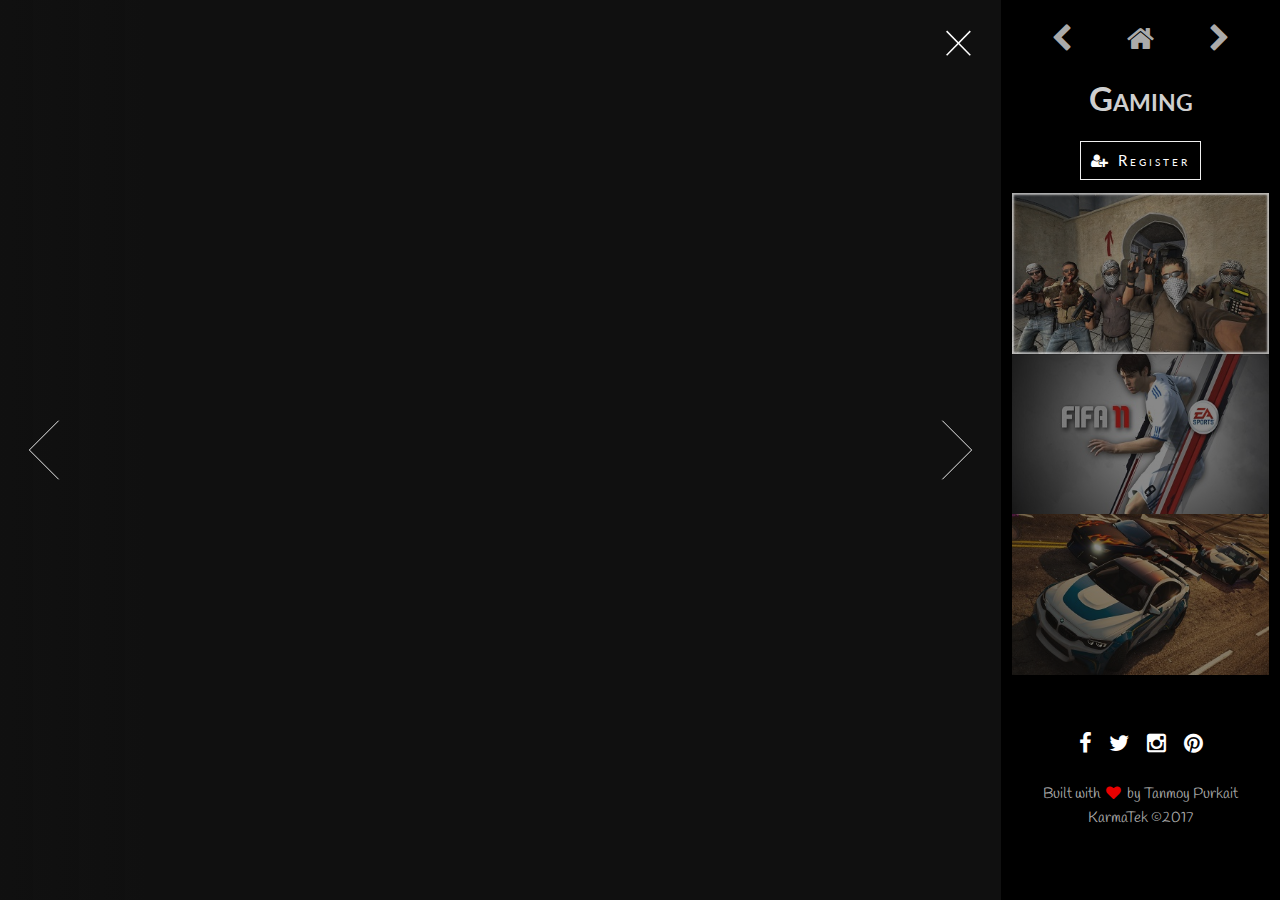
<file: events/gaming.html>
<!DOCTYPE HTML>
<html>
	<head>
		<title>Gaming</title>
		<meta charset="utf-8">
        <meta name="viewport" content="width=device-width, initial-scale=1.0">
        <meta name="msvalidate.01" content="AAAE16EE8362AA1367BBE9ACBA83F8DB" />
        <meta name="description" content="Karmatek-Annual Technical Fest of GCECT">
        <meta name="author" content="Tanmoy Purkait- tanmoypurkait.com">
        <meta property="og:image" content="http://karmatek.org/assets/img/thumbnail.jpg" />
        <meta property="og:url" content="http://karmatek.org/" />
        <meta property="og:title" content=" Karmatek : Annual Techfest of GCECT" />
        <meta property="og:description" content="Karmatek is an annual techno management festival organized by the technical wing of Government College of Engineering and Ceramic Technology. As a high profile technical college today GCECT is excelling and to take this excellence to new heights." />

    
		<!--[if lte IE 8]><script src="assets/js/ie/html5shiv.js"></script><![endif]-->
        <link rel="icon" type="image/png" href="assets/img/favicon.png">      
        <link rel="stylesheet" href="assets/css/main.css" />
        <link href="https://fonts.googleapis.com/css?family=Lato" rel="stylesheet">
        <link href="https://fonts.googleapis.com/css?family=Handlee" rel="stylesheet">
        <!-- Latest compiled and minified CSS -->
       <!-- <link rel="stylesheet" href="https://maxcdn.bootstrapcdn.com/bootstrap/3.3.7/css/bootstrap.min.css" integrity="sha384-BVYiiSIFeK1dGmJRAkycuHAHRg32OmUcww7on3RYdg4Va+PmSTsz/K68vbdEjh4u" crossorigin="anonymous">-->

		<!--[if lte IE 8]><link rel="stylesheet" href="assets/css/ie8.css" /><![endif]-->
		<!--[if lte IE 9]><link rel="stylesheet" href="assets/css/ie9.css" /><![endif]-->
		<noscript><link rel="stylesheet" href="assets/css/noscript.css" /></noscript>
	</head>
	<body class="is-loading-0 is-loading-1 is-loading-2">

		<!-- Main -->
			<div id="main">

				<!-- Header -->
					<header id="header">
                        <div class="icon-bar">
                        <a href="fun.html"><span class="icon fa-chevron-left icon-left"></a></span>
                        <a href="../index.html"><span class="icon fa-home icon-top"></span></a>
                        <a href="robotics.html"><span class="icon fa-chevron-right icon-right"></span></a>
                        </div>
                        <div class="heading">
                        
						<h1 class="lato small-caps" style="color:rgba(255, 255, 255, 0.83); text-align: center;">Gaming</h1>
                        <div>
                        
                        <div class="reg-event-btn" ><a href="../register.html" class="lato"><span class="icon fa-user-plus"></span> Register</a></div>
                        
                        </div>
                        </div>
                        
						
					</header>

				<!-- Thumbnail -->
					<section id="thumbnails">
						<article >
							<a class="thumbnail" href="assets/posterbgs/csgo.jpg" data-position="center"><img src="assets/thumbnails/csgo.jpg" alt="" /></a>
                            <div class="text-content">
							<h2 class="small-caps lato">Counter Strike : Global Offensive</h2>
							<p class="small-caps lato">Registration Fees :  &#8377 250</p>
							<p class="small-caps lato"><a href="rules/gaming/CS-%20GO%20Rules.pdf" target="_blank">Download Rules</a></p>
							<h3 class="small-caps lato">Event Coordinators : </h3>
                            <ul>
                            
                                <li class="small-caps lato">Sayantan Mridha <span class="icon fa-phone"> +918017494752</span></li>
                                <li class="small-caps lato">Tanmoy Purkait <span class="icon fa-phone"> +919804545025</span></li>
                                
                            </ul>
                            </div>
                            
						</article>
						<article>
							<a class="thumbnail" href="assets/posterbgs/fifa.jpg" data-position="center"><img src="assets/thumbnails/fifa.jpg" alt="" /></a>
							<div class="text-content">
							<h2 class="small-caps lato">Fifa 11</h2>
							<p class="small-caps lato">Registration Fees :  &#8377 50</p>
							<p class="small-caps lato"><a href="rules/gaming/FIFA%2011%20Rules.pdf" target="_blank">Download Rules</a></p>
							<h3 class="small-caps lato">Event Coordinators : </h3>
                            <ul>
                            
                                <li class="small-caps lato">Sayantan Mridha <span class="icon fa-phone"> +918017494752</span></li>
                                <li class="small-caps lato">Tanmoy Purkait <span class="icon fa-phone"> +919804545025</span></li>
                                
                            </ul>
                            </div>
						</article>
						<article>
							<a class="thumbnail" href="assets/posterbgs/nfs.jpg" data-position="top center"><img src="assets/thumbnails/nfs.jpg" alt="" /></a>
							<div class="text-content">
							<h2 class="small-caps lato">Need For Speed : Most Wanted</h2>
							<p class="small-caps lato">Registration Fees :  &#8377 50</p>
							<p class="small-caps lato"><a href="rules/gaming/NFS-%20MW%20Rules.pdf" target="_blank">Download Rules</a></p>
							<h3 class="small-caps lato">Event Coordinators : </h3>
                            <ul>
                            
                                <li class="small-caps lato">Sayantan Mridha <span class="icon fa-phone"> +918017494752</span></li>
                                <li class="small-caps lato">Tanmoy Purkait <span class="icon fa-phone"> +919804545025</span></li>
                                
                            </ul>
                            </div>
						</article>
				
					</section>

				<!-- Footer -->
					<footer id="footer">
						<p class="lato"  style="text-align: center; font-family: cursive;">
                            <ul class="icons">
                            <li><a href="https://www.facebook.com/karmatekgcect" class="icon fa-facebook social-icons" target="_blank"></a></li>
							<li><a href="https://twitter.com/Karma_Tek" class="icon fa-twitter social-icons" target="_blank"></a></li>
							<li><a href="https://www.instagram.com/karma_tek/" class="icon fa-instagram social-icons" target="_blank"></a></li>
                            <li><a href="https://www.pinterest.com/karmatek/" class="icon fa-pinterest social-icons " target="_blank"></a></li>
						</ul>
                            Built with <i class="icon fa-heart" style="color: #ea0000; padding: 0 3px;"></i> by Tanmoy Purkait<br>KarmaTek &copy;2017
                        </p>
					</footer>
              

			</div>

		<!-- Scripts -->
			<script src="assets/js/jquery.min.js"></script>
			<script src="assets/js/skel.min.js"></script>
			<!--[if lte IE 8]><script src="assets/js/ie/respond.min.js"></script><![endif]-->
			<script src="assets/js/main.js"></script>

	</body>
</html>
</file>
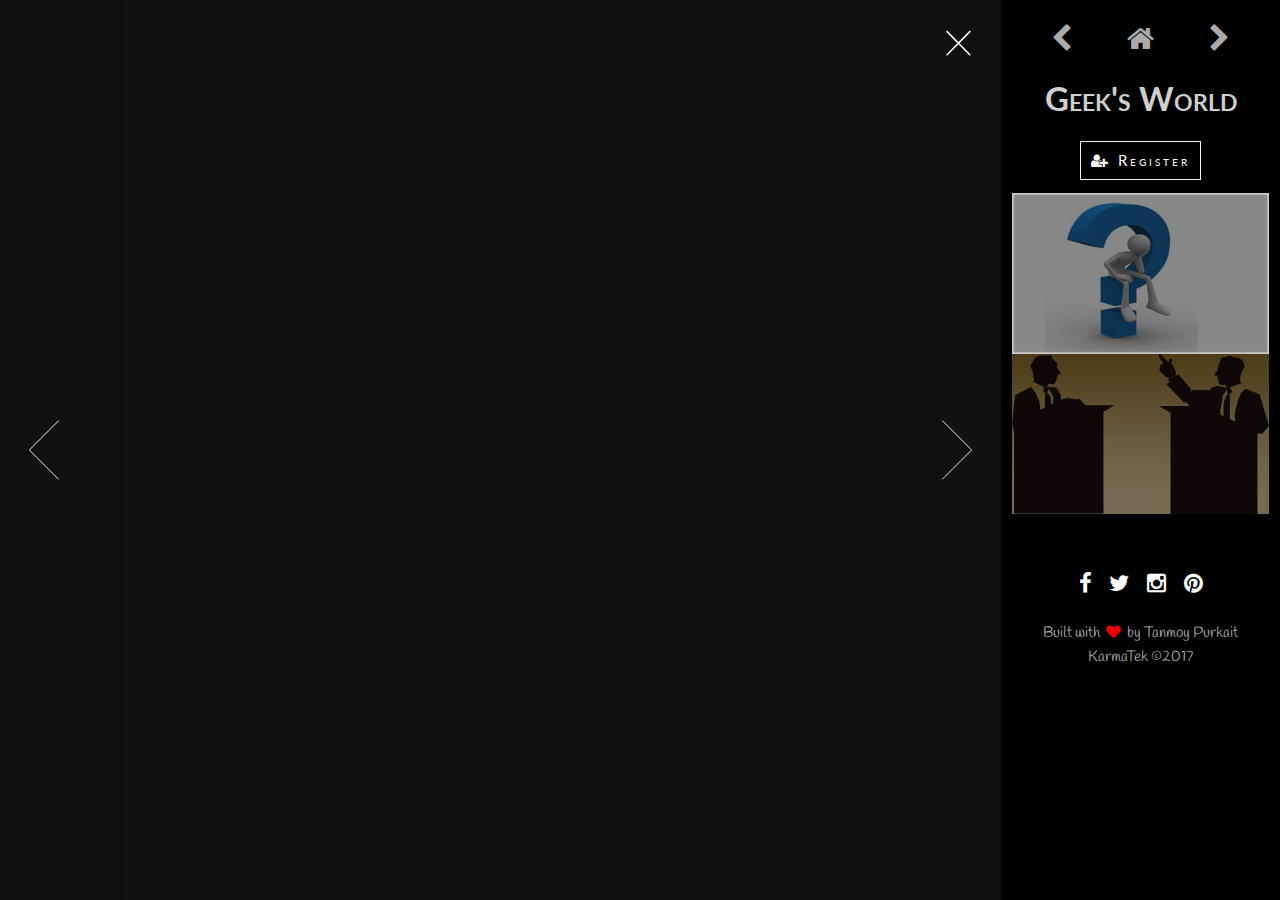
<file: events/geek.html>
<!DOCTYPE HTML>
<html>
	<head>
		<title>Geek's World</title>
		<meta charset="utf-8">
        <meta name="viewport" content="width=device-width, initial-scale=1.0">
        <meta name="msvalidate.01" content="AAAE16EE8362AA1367BBE9ACBA83F8DB" />
        <meta name="description" content="Karmatek-Annual Technical Fest of GCECT">
        <meta name="author" content="Tanmoy Purkait- tanmoypurkait.com">
        <meta property="og:image" content="http://karmatek.org/assets/img/thumbnail.jpg" />
        <meta property="og:url" content="http://karmatek.org/" />
        <meta property="og:title" content=" Karmatek : Annual Techfest of GCECT" />
        <meta property="og:description" content="Karmatek is an annual techno management festival organized by the technical wing of Government College of Engineering and Ceramic Technology. As a high profile technical college today GCECT is excelling and to take this excellence to new heights." />

    
		<!--[if lte IE 8]><script src="assets/js/ie/html5shiv.js"></script><![endif]-->
        <link rel="icon" type="image/png" href="assets/img/favicon.png">      
        <link rel="stylesheet" href="assets/css/main.css" />
        <link href="https://fonts.googleapis.com/css?family=Lato" rel="stylesheet">
        <link href="https://fonts.googleapis.com/css?family=Handlee" rel="stylesheet">
        <!-- Latest compiled and minified CSS -->
       <!-- <link rel="stylesheet" href="https://maxcdn.bootstrapcdn.com/bootstrap/3.3.7/css/bootstrap.min.css" integrity="sha384-BVYiiSIFeK1dGmJRAkycuHAHRg32OmUcww7on3RYdg4Va+PmSTsz/K68vbdEjh4u" crossorigin="anonymous">-->

		<!--[if lte IE 8]><link rel="stylesheet" href="assets/css/ie8.css" /><![endif]-->
		<!--[if lte IE 9]><link rel="stylesheet" href="assets/css/ie9.css" /><![endif]-->
		<noscript><link rel="stylesheet" href="assets/css/noscript.css" /></noscript>
	</head>
	<body class="is-loading-0 is-loading-1 is-loading-2">

		<!-- Main -->
			<div id="main">

				<!-- Header -->
					<header id="header">
                        <div class="icon-bar">
                        <a href="coding.html"><span class="icon fa-chevron-left icon-left"></span></a>
                        <a href="../index.html"><span class="icon fa-home icon-top"></span></a>
                        <a href="creativity.html"><span class="icon fa-chevron-right icon-right"></span></a>
                        </div>
                        <div class="heading">
                        
						<h1 class="lato small-caps" style="color:rgba(255, 255, 255, 0.83); text-align: center;">Geek's World</h1>
                        <div>
                        
                        <div class="reg-event-btn" ><a href="../register.html" class="lato"><span class="icon fa-user-plus"></span> Register</a></div>
                        
                        </div>
                        </div>
                        
						
					</header>

				<!-- Thumbnail -->
					<section id="thumbnails" >
						<article >
							<a class="thumbnail" href="assets/posterbgs/quiz.jpg" data-position="center"><img src="assets/thumbnails/quiz.jpg" alt="" /></a>
                            
                            <div class="text-content">
							<h2 class="small-caps lato">Quiz-it</h2>
							<p class="small-caps lato">Registration Fees :  &#8377 50</p>
							<p class="small-caps lato"><a href="rules/geek/general%20quiz.pdf" target="_blank">Download Rules</a></p>
							<h3 class="small-caps lato">Event Coordinators : </h3>
                            <ul>
                            <li class="small-caps lato">Raktim Mukherjee <span class="icon fa-phone"> +918420649435</span></li>
                                
                                
                            </ul>
                            </div>
                            
                            
						</article>
                        
                       <!-- <article >
							<a class="thumbnail" href="assets/posterbgs/quiz.jpg" data-position="center"><img src="assets/thumbnails/roborace.jpg" alt="" /></a>
                            
                            <div class="text-content">
							<h2 class="small-caps lato">Biz Quiz</h2>
							<p class="small-caps lato">Registration Fees :  &#8377 50</p>
							<p class="small-caps lato"><a href="">Download Rules</a></p>
							<h3 class="small-caps lato">Event Coordinators : </h3>
                            <ul>
                            <li class="small-caps lato">Raktim Mukherjee <span class="icon fa-phone"> +918420649435</span></li>
                                
                                
                            </ul>
                            </div>
                            
                            
						</article>
						<article>
                            <a class="thumbnail" href="assets/posterbgs/quiz.jpg" data-position="center"><img src="assets/thumbnails/robocarrom.jpg" alt="" /></a>
                              <div class="text-content">
							<h2 class="small-caps lato">Matrivia</h2>
							<p class="small-caps lato">Registration Fees :  &#8377 50</p>
							<p class="small-caps lato"><a href="">Download Rules</a></p>
							<h3 class="small-caps lato">Event Coordinators : </h3>
                            <ul>
                            
                                
                                <li class="small-caps lato">Sreejana Ghosh <span class="icon fa-phone"> +918697068691</span></li>
                                
                            </ul>
                            </div>
						</article> -->
						<article>
							<a class="thumbnail" href="assets/posterbgs/debate.jpg" data-position="top left"><img src="assets/thumbnails/debate.jpg" alt="" /></a>
                              <div class="text-content">
							<h2 class="small-caps lato">Debate</h2>
							<p class="small-caps lato">Registration Fees :  &#8377 100</p>
							<p class="small-caps lato"><a href="rules/geek/DEBATE.pdf" target="_blank">Download Rules</a></p>
							<h3 class="small-caps lato">Event Coordinators : </h3>
                            <ul>
                            
                                <li class="small-caps lato">Raktim Mukherjee <span class="icon fa-phone"> +918420649435</span></li>
                                                             
                            </ul>
                            </div>
						</article>
                        
                        
				
					</section>

				<!-- Footer -->
					<footer id="footer">
						<p class="lato"  style="text-align: center; font-family: cursive;">
                            <ul class="icons">
                            <li><a href="https://www.facebook.com/karmatekgcect" class="icon fa-facebook social-icons" target="_blank"></a></li>
							<li><a href="https://twitter.com/Karma_Tek" class="icon fa-twitter social-icons" target="_blank"></a></li>
							<li><a href="https://www.instagram.com/karma_tek/" class="icon fa-instagram social-icons" target="_blank"></a></li>
                            <li><a href="https://www.pinterest.com/karmatek/" class="icon fa-pinterest social-icons " target="_blank"></a></li>
						</ul>
                            Built with <i class="icon fa-heart" style="color: #ea0000; padding: 0 3px;"></i> by Tanmoy Purkait<br>KarmaTek &copy;2017
                        </p>
					</footer>
              

			</div>

		<!-- Scripts -->
			<script src="assets/js/jquery.min.js"></script>
			<script src="assets/js/skel.min.js"></script>
			<!--[if lte IE 8]><script src="assets/js/ie/respond.min.js"></script><![endif]-->
			<script src="assets/js/main.js"></script>

	</body>
</html>
</file>
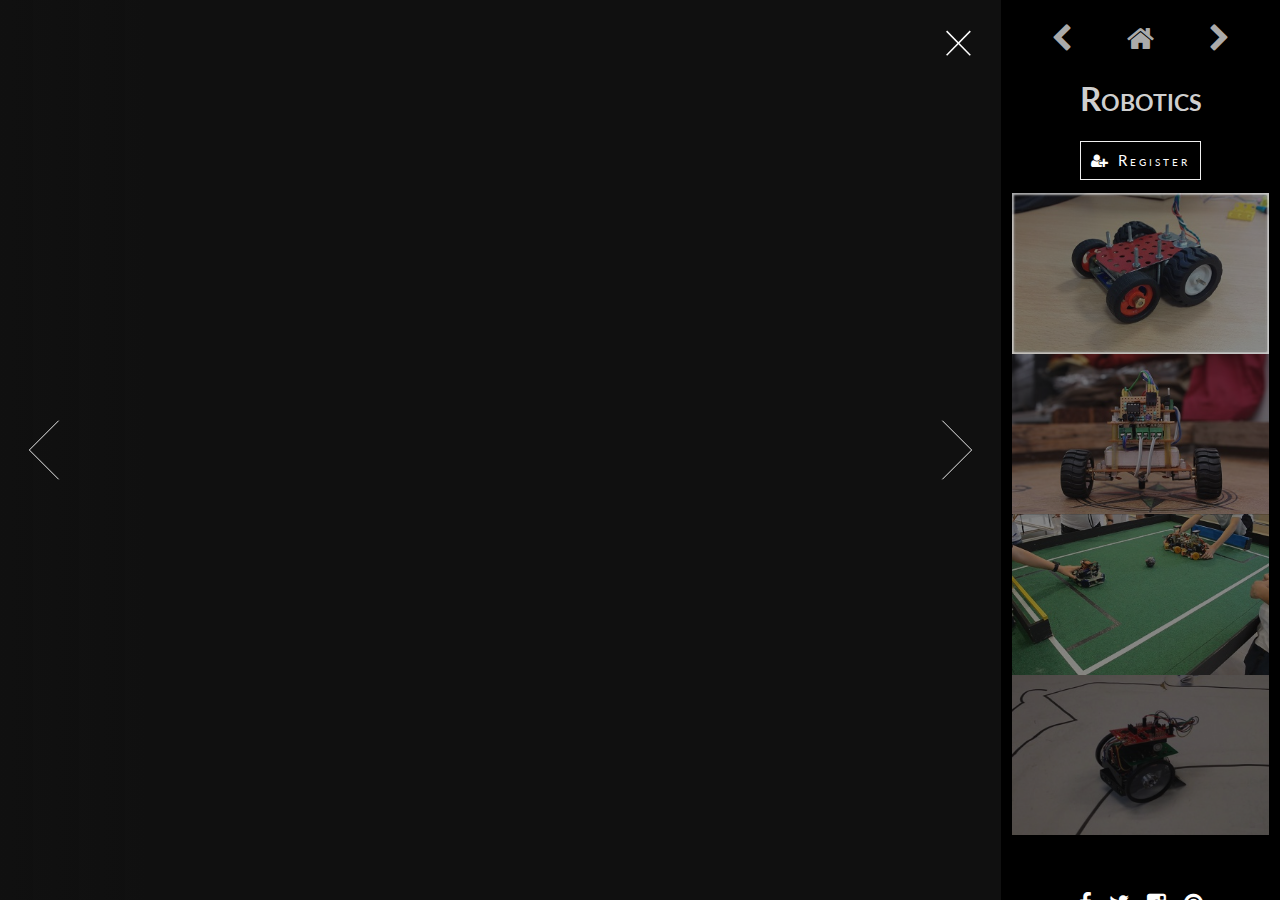
<file: events/robotics.html>
<!DOCTYPE HTML>
<html>
	<head>
		<title>Robotics</title>
		<meta charset="utf-8">
        <meta name="viewport" content="width=device-width, initial-scale=1.0">
        <meta name="msvalidate.01" content="AAAE16EE8362AA1367BBE9ACBA83F8DB" />
        <meta name="description" content="Karmatek-Annual Technical Fest of GCECT">
        <meta name="author" content="Tanmoy Purkait- tanmoypurkait.com">
        <meta property="og:image" content="http://karmatek.org/assets/img/thumbnail.jpg" />
        <meta property="og:url" content="http://karmatek.org/" />
        <meta property="og:title" content=" Karmatek : Annual Techfest of GCECT" />
        <meta property="og:description" content="Karmatek is an annual techno management festival organized by the technical wing of Government College of Engineering and Ceramic Technology. As a high profile technical college today GCECT is excelling and to take this excellence to new heights." />

    
		<!--[if lte IE 8]><script src="assets/js/ie/html5shiv.js"></script><![endif]-->
        <link rel="icon" type="image/png" href="assets/img/favicon.png">      
        <link rel="stylesheet" href="assets/css/main.css" />
        <link href="https://fonts.googleapis.com/css?family=Lato" rel="stylesheet">
        <link href="https://fonts.googleapis.com/css?family=Handlee" rel="stylesheet">
        <!-- Latest compiled and minified CSS -->
       <!-- <link rel="stylesheet" href="https://maxcdn.bootstrapcdn.com/bootstrap/3.3.7/css/bootstrap.min.css" integrity="sha384-BVYiiSIFeK1dGmJRAkycuHAHRg32OmUcww7on3RYdg4Va+PmSTsz/K68vbdEjh4u" crossorigin="anonymous">-->

		<!--[if lte IE 8]><link rel="stylesheet" href="assets/css/ie8.css" /><![endif]-->
		<!--[if lte IE 9]><link rel="stylesheet" href="assets/css/ie9.css" /><![endif]-->
		<noscript><link rel="stylesheet" href="assets/css/noscript.css" /></noscript>
	</head>
	<body class="is-loading-0 is-loading-1 is-loading-2">

		<!-- Main -->
			<div id="main">

				<!-- Header -->
					<header id="header">
                        <div class="icon-bar">
                        <a href="gaming.html"><span class="icon fa-chevron-left icon-left"></span></a>
                        <a href="../index.html"><span class="icon fa-home icon-top"></span></a>
                        <a href="coding.html"><span class="icon fa-chevron-right icon-right"></span></a>
                        </div>
                        <div class="heading">
                        
						<h1 class="lato small-caps" style="color:rgba(255, 255, 255, 0.83); text-align: center;">Robotics</h1>
                        <div>
                        
                        <div class="reg-event-btn" ><a href="../register.html" class="lato"><span class="icon fa-user-plus"></span> Register</a></div>
                        
                        </div>
                        </div>
                        
						
					</header>

				<!-- Thumbnail -->
					<section id="thumbnails" >
						<article >
							<a class="thumbnail" href="assets/posterbgs/robo-race.jpg" data-position="center"><img src="assets/thumbnails/roborace.jpg" alt="" /></a>
                            
                            <div class="text-content">
							<h2 class="small-caps lato">Robo Race</h2>
							<p class="small-caps lato">Registration Fees :  &#8377 250</p>
							<p class="small-caps lato"><a href="rules/robotics/ROBO%20RACE.pdf" target="_blank">Download Rules</a></p>
							<h3 class="small-caps lato">Event Coordinators : </h3>
                            <ul>
                            
                                <li class="small-caps lato">Avranil Basu <span class="icon fa-phone"> +919163893231</span></li>
                                <li class="small-caps lato">Sourav Dey <span class="icon fa-phone"> +918697003256</span></li>
                                
                            </ul>
                            </div>
                            
                            
						</article>
						<article>
                            <a class="thumbnail" href="assets/posterbgs/robocarrom.jpg" data-position="center"><img src="assets/thumbnails/robocarrom.jpg" alt="" /></a>
                              <div class="text-content">
							<h2 class="small-caps lato">Robo Carrom</h2>
							<p class="small-caps lato">Registration Fees :  &#8377 150</p>
							<p class="small-caps lato"><a href="rules/robotics/ROBO%20CARROM.pdf" target="_blank">Download Rules</a></p>
							<h3 class="small-caps lato">Event Coordinators : </h3>
                            <ul>
                            
                                <li class="small-caps lato">Avranil Basu <span class="icon fa-phone"> +919163893231</span></li>
                                <li class="small-caps lato">Sourav Dey <span class="icon fa-phone"> +918697003256</span></li>
                                
                            </ul>
                            </div>
						</article>
						<article>
							<a class="thumbnail" href="assets/posterbgs/robosoccer.png" data-position="top center"><img src="assets/thumbnails/robosoccer.jpg" alt="" /></a>
                              <div class="text-content">
							<h2 class="small-caps lato">Robo Soccer</h2>
							<p class="small-caps lato">Registration Fees :  &#8377 150</p>
							<p class="small-caps lato"><a href="rules/robotics/ROBO%20SOCCER.pdf" target="_blank">Download Rules</a></p>
							<h3 class="small-caps lato">Event Coordinators : </h3>
                            <ul>
                            
                                <li class="small-caps lato">Avranil Basu <span class="icon fa-phone"> +919163893231</span></li>
                                <li class="small-caps lato">Sourav Dey <span class="icon fa-phone"> +918697003256</span></li>
                                
                            </ul>
                            </div>
						</article>
                        
                        <article>
							<a class="thumbnail" href="assets/posterbgs/autonomous.jpg" data-position="top center"><img src="assets/thumbnails/autonomous.jpg" alt="" /></a>
                              <div class="text-content">
							<h2 class="small-caps lato">Autonomous Line Follower</h2>
							<p class="small-caps lato">Registration Fees :  &#8377 150</p>
							<p class="small-caps lato"><a href="rules/robotics/AUTONOMOUS%20LINE%20FOLLOWER.pdf" target="_blank">Download Rules</a></p>
							<h3 class="small-caps lato">Event Coordinators : </h3>
                            <ul>
                            
                                <li class="small-caps lato">Avranil Basu <span class="icon fa-phone"> +919163893231</span></li>
                                <li class="small-caps lato">Sourav Dey <span class="icon fa-phone"> +918697003256</span></li>
                                
                            </ul>
                            </div>
						</article>
				
					</section>

				<!-- Footer -->
					<footer id="footer">
						<p class="lato"  style="text-align: center; font-family: cursive;">
                            <ul class="icons">
                            <li><a href="https://www.facebook.com/karmatekgcect" class="icon fa-facebook social-icons" target="_blank"></a></li>
							<li><a href="https://twitter.com/Karma_Tek" class="icon fa-twitter social-icons" target="_blank"></a></li>
							<li><a href="https://www.instagram.com/karma_tek/" class="icon fa-instagram social-icons" target="_blank"></a></li>
                            <li><a href="https://www.pinterest.com/karmatek/" class="icon fa-pinterest social-icons " target="_blank"></a></li>
						</ul>
                            Built with <i class="icon fa-heart" style="color: #ea0000; padding: 0 3px;"></i> by Tanmoy Purkait<br>KarmaTek &copy;2017
                        </p>
					</footer>
              

			</div>

		<!-- Scripts -->
			<script src="assets/js/jquery.min.js"></script>
			<script src="assets/js/skel.min.js"></script>
			<!--[if lte IE 8]><script src="assets/js/ie/respond.min.js"></script><![endif]-->
			<script src="assets/js/main.js"></script>

	</body>
</html>
</file>
<file: assets/css/style.css>
*{
    margin: 0;
    padding: 0;
    box-sizing: border-box;
    
}

header{
    background-image: -webkit-linear-gradient(rgba(0, 0, 0, 0.7), rgba(0, 0, 0, 0.7)), url(../img/landing-image.jpg);
    background-image: linear-gradient(rgba(0, 0, 0, 0.7), rgba(0, 0, 0, 0.7)), url(../img/landing-image.jpg);
    background-size: cover;
    background-position: center;
    height: 100vh;
    background-attachment: fixed;
    text-align: center;
   
}

html,
button,
input,
select,
textarea {
    color: #222;
}

html,
body {
    
    font-family: 'Handlee', 'Arial', sans-serif ;
    font-weight: 300;
    font-size: 18px;
    color: #555;

    -webkit-font-smoothing: antialiased;
    -webkit-overflow-scrolling: touch;
}

::-moz-selection {
    background: #f2c2c9;
    color: #a4003a;
    text-shadow: none;
}

::selection {
    background: #16a085;
    color: #a4003a;
    text-shadow: none;
}

.navbar-default {
border-color: transparent;
background-color: #dadada;
}


.navbar-toggle {
border-color: transparent;
border: 0px solid transparent;
}

.navbar-default .navbar-nav > li > a:hover,
.navbar-default .navbar-nav > li > a:focus {
	background-color: #16a085;
	color: white;
}

 hr {
    display: block;
    height: 1px;
    border: 0;
    border-top: 1px solid #ccc;
    margin: 01em 0;
    padding: 0;
    
}

hr {
    position: relative;
    border: none;
}

hr:before {
    display: block;
    height: 2px;
    background-color: #f3d9b4;
    content: " ";
    width: 150px;
    margin: 0 auto;
    margin-top: 1em;
}

 img {
    vertical-align: middle;
}

/*
 * Allow only vertical resizing of textareas.
 */

 textarea {
    resize: vertical;
}

.col-md-4 {
	padding-bottom: 20px;
}

.row {
margin-left: -20px;

}




/* Links */
a {
    color: #3498db;
    word-wrap: break-word;

    -webkit-transition: color 0.1s ease-in, background 0.1s ease-in;
    -moz-transition: color 0.1s ease-in, background 0.1s ease-in;
    -ms-transition: color 0.1s ease-in, background 0.1s ease-in;
    -o-transition: color 0.1s ease-in, background 0.1s ease-in;
    transition: color 0.1s ease-in, background 0.1s ease-in;
}

a:hover,
a:focus {
    color: #c0392b;
    text-decoration: none;
    outline: 0;
}

a:before,
a:after {
    -webkit-transition: color 0.1s ease-in, background 0.1s ease-in;
    -moz-transition: color 0.1s ease-in, background 0.1s ease-in;
    -ms-transition: color 0.1s ease-in, background 0.1s ease-in;
    -o-transition: color 0.1s ease-in, background 0.1s ease-in;
    transition: color 0.1s ease-in, background 0.1s ease-in;
}

/* ----- HEADINGS ----- */
h1,
h2,
h3 {
    font-weight: 300;
    
}

h1 {
    margin-top: 0;
    margin-bottom: 20px;
    
    font-size: 340%;
    
    word-spacing: 4px;
    text-align: center;
    margin-bottom: 30px;
    letter-spacing: 1px;
    
    font-family: 'Lemonada';
}

#registration h1{
    margin-bottom: 0px;
}

h2 {
    font-size: 180%;
    word-spacing: 2px;
    text-align: center;
    margin-bottom: 0px;
    letter-spacing: 3px;
    color: #f3d9b4;
}

h3 {
    font-size: 110%;
    margin-bottom: 15px;
    
}

.para {
    line-height: 2em;
    font-size: 1.1em;
    
}

/* ----- BUTTONS ----- */
.btn:link,
.btn:visited,
input[type=submit] {
    display: inline-block;
    padding: 10px 30px;
    font-weight: 300;
    text-decoration: none;
    border-radius: 200px;
    -webkit-transition: background-color 0.2s, border 0.2s, color 0.2s;
    transition: background-color 0.2s, border 0.2s, color 0.2s;
}

.btn-full:link,
.btn-full:visited,
input[type=submit] {
    background-color: #3c3b3a;
    border: 1px solid #3c3b3a;
    color: #ffffff;
    margin-right: 15px;
}

.btn-ghost:link,
.btn-ghost:visited {
    border: 1px solid #3c3b3a;
    color: #3c3b3a;
}

.btn:hover,
.btn:active,
input[type=submit]:hover,
input[type=submit]:active {
    background-color: #000000;
}

.btn-full:hover,
.btn-full:active {
    border: 1px solid #000000;
}

.btn-ghost:hover,
.btn-ghost:active {
    border: 1px solid #000000;
    color: #fff;
}









.navb {
    float: right;
}



.navc {
    background-color: rgba(0, 0, 0, 0.89);
    color: black 
}



.centered {
    text-align: center;
}

.justified {
    text-align: justify;
}





#events .icon {
    font-size: 60px;
    line-height: 30px;
    margin-bottom: 10px;
    text-align: center;
}

#greywrap .callout {
	margin-bottom: 20px;
}

#events {
    
  /*background: #000;*/


    
    /*width: 100%;
    height: 100%;
    color: #fff;
	margin-top: 0px;
	padding-top: 20px;
    background-attachment: fixed;
	text-align: center; */
      /*background-image: linear-gradient(rgba(0, 0, 0, 0.7), rgba(0, 0, 0, 0.7)), url(../img/sponsors.jpg); */
    width: 100%;
    height: 100%;
    color: #f3d9b4;
	margin-top: 0px;
	padding-top: 40px;
	text-align: center;
    background-attachment: fixed;
    
    overflow: hidden;
    
}

.heading{
   display: inline-block;
    border: 1px solid;
    box-shadow:  inset 0 0 10px #f3d9b4;
    padding: 10px;
    
    
}

.icon-big {
    font-size: 300%;
    color: #f3d9b4;
    border: 3px solid;
       
}

.circle {
    display: inline-block;
    text-align: center;
    width: 145px;
    height: 145px;
    line-height: 145px;
    margin: 3px auto;
    border-radius: 50%;
    font-size: 64px;
    position: relative;
    -webkit-transition: all .3s ease-in-out;
    -moz-transition: all .3s ease-in-out;
    transition: all .3s ease-in-out;
    text-decoration: none;
    outline: 0;
}

.circle:hover{
    transform: scale(0.9);
    opacity: 0.7;
}

.icon-title{
   letter-spacing: 5px;
    padding: 10px;
    font-variant: small-caps;
    
}


.box > a{
    color: #f3d9b4;
    
}




.uppercase {
    text-transform: uppercase;
}




.box {
    padding: 1%;
}


/* ----------------------------------------------- */
/* Events */
/* ----------------------------------------------- */




.gap {
    padding: 5px 0;

    
}

#section-about {
    
    
	text-align: center;
}







/* ----------------------------------------------- */
/* FORM */
/* ----------------------------------------------- */



input[type=text],
input[type=email],
select,
textarea {
    width: 100%;
    padding: 10px;
    margin-bottom: 10px;
    border: 1px solid #f3d9b4;
    transition: all 0.3s ease-in-out;
    background-color: transparent;
    color: #f3d9b4;
    
}

input[type=text]:focus,
input[type=email]:focus,
select:focus,
textarea:focus {background: rgba(0,0,0,0.1);
    transform: scale(1.02);
    
    

}

input[type=submit] {
    background-color: transparent;
    color: #f3d9b4;
    border: 1px solid #f3d9b4;
    padding: 10px;
    float: right;
    margin-right: 0px;
    border-radius: 0px;
    -webkit-transition: all .3s ease-in-out;
    -moz-transition: all .3s ease-in-out;
    transition: all .3s ease-in-out; 
    letter-spacing: 5px;
    font-variant: small-caps;
    
}

input[type=submit]:hover {
    
    opacity: 0.7;
    transform: scale(0.9);
    
}


textarea {
    height: 100px;
}




/* ----------------------------------------------- */
/* FOOTER */
/* ----------------------------------------------- */

footer {
    background-color: #333;
    padding: 50px;
    font-size: 80%;
}

.footer-nav {
    list-style: none;
    float: left;
}

.social-links {
    list-style: none;
}

.footer-nav li,
.social-links li {
    display: inline-block;
    margin-right: 20px;
}

.footer-nav li:last-child,
.social-links li:last-child {
    margin-right: 0;
}

.footer-nav li a:link,
.footer-nav li a:visited, 
.social-links li a:link,
.social-links li a:visited {
    text-decoration: none;
    border: 0;
    color: #888;
    -webkit-transition: color 0.2s;
    transition: color 0.2s;
}

.footer-nav li a:hover,
.footer-nav li a:active {
    color: #ddd;
}

.social-links li a:link,
.social-links li a:visited {
    font-size: 160%;
}

.ion-social-facebook,
.ion-social-twitter,
.ion-social-googleplus,
.ion-social-instagram {
    -webkit-transition: color 0.2s;
    transition: color 0.2s;
}

.ion-social-facebook:hover {
    color: #3b5998;
}

.ion-social-twitter:hover {
    color: #00aced;
}

.ion-social-googleplus:hover {
    color: #dd4b39;
}

.ion-social-instagram:hover {
    color: #517fa4;
}


footer p {
    color: #888;
    text-align: center;
    margin-top: 20px;
}






.copyr {
    padding-bottom: 0;
    padding-top: 10px;
    
}

.grey {
    color: #555;
}





.qwe {
    width :100%;
    text-align: center;
    border-radius: 5px;
    border-style: groove;
    border-color: rgba(242, 238, 238, 0.5);
    }





.main-nav {
    float: right;
}

.about {
    background-image: url(img/about.jpg)
}

.bg {
    
}

.right {
    float: right;
}

.bold {
    font-weight: 700;
    letter-spacing: 10px;
    text-indent: 10px;
}

#about {
  
        
    color: #fff;
    
    /*background-image: linear-gradient(rgba(0, 0, 0, 0.7), rgba(0, 0, 0, 0.7)), url(../img/sponsors.jpg); */
    width: 100%;
    height: 100%;
    color: #000;
	margin-top: 0px;
	padding-top: 40px;
    padding-bottom: 20px;
	text-align: center;
}

#contact {
   /* background-image: -webkit-linear-gradient(rgba(0, 0, 0, 0.7), rgba(0, 0, 0, 0.7)), url(../img/contact.jpg);
    
    background-image: linear-gradient(rgba(0, 0, 0, 0.7), rgba(0, 0, 0, 0.7)), url(../img/contact.jpg);
    
    background-position: center;*/
    margin-top: 0px;
    padding-bottom: 20px;
	padding-top: 20px;
	text-align: center;
    
    overflow: hidden;
    /*background: #000;*/
    color: f3d9b4;
}

#gallery {
      background: #000;
    color: #fff;
    min-height: calc(100vh - 143px);
}
    


#sponsors {
   /*background: #000;*/
    color: #f3d9b4;
	margin-top: 0px;
	padding-top: 30px;
    
    overflow: hidden;
	text-align: center;
}

#sponsors .animation-element{
    padding: 20px;
   
}




.white {
    color: #f3d9b4;
}

#footer {
      background-image: -webkit-linear-gradient(rgba(0, 0, 0, 0.7), rgba(0, 0, 0, 0.7)), url(../img/footer.jpg); background-image: linear-gradient(rgba(0, 0, 0, 0.7), rgba(0, 0, 0, 0.7)), url(../img/footer.jpg);
    width: 100%;
    height: 100%;
    background-position: center;
    color: #fff;
    padding-top: 20px;
	text-align: center;
    margin: 0 auto;
}

#gaming-home {
  
 background: url(../img/gaming.jpg) no-repeat center center fixed; 
    min-height: 100%;
    min-width: 100%;
 
}









.left {
    text-align: left;
}

.reg-bg {
  background: #0b294d;
    color: #fff;
    line-height: 2em;
}



.btn-reg {
    text-align: center;
	text-shadow: 1px 1px 0px rgba(255,255,255,0.3), 1px 1px 0px rgba(0,0,0,0.8);
	font-size: 1.5em;
    border-radius: 100px;
    padding: 10px 30px;
    -webkit-transition: background-color 1s, border 1s, color 1s;
    transition: background-color 0.7s, border 0.7s, color 0.7s;   
}

.btn-reg:hover,active{
    text-align: center;
	text-shadow: 1px 1px 0px rgba(255,255,255,0.3), 1px 1px 0px rgba(0,0,0,0.8);
	color: #fff;
    background-color: #000;
    font-size: 1.5em;
    border-radius: 50px;
    padding: 10px 30px;
    
}











.3d:hover {
    transform: rotateX(80deg); transform-origin: bottom;
}

.3d a





.img-round {
    border-radius:
    height: 100px;
}



#registration {
  
    background-image: linear-gradient(rgba(0, 0, 0, 0.7), rgba(0, 0, 0, 0.7)), url(../img/reg/bg.jpg);
    width: 100%;
    height:%;
    background-position: center;
    background-repeat:no-repeat;
    margin-top: 0px;
	padding-top: 40px;
	text-align: center;
}




.gaming-bg {
    
  background: #000;
    color: #fff;
    line-height: 2em;
}


.robo-bg {
    
  background: #000;
    color: #fff;
    line-height: 2em;
}



.nav-padding {
    padding-left: 15%;
    padding-bottom: -15%;
}

.no-js #loader { display: none;  }
.js #loader { display: block; position: absolute; left: 100px; top: 0; }
.se-pre-con {
	position: fixed;
	left: 0px;
	top: 0px;
	width: 100%;
	height: 100%;
	z-index: 9999;
    background: url(../gif/infinity.gif) center no-repeat #000;}



.dropdown-toggle {
    
}





.black{
   
}






.resize {
    max-height: 50px;
}


/* ANIMATIONS */

.animate {
  -webkit-animation-duration: 1s;
  animation-duration: 1s;
  -webkit-animation-fill-mode: both;
  animation-fill-mode: both;
}

@-webkit-keyframes pulse {
  from {
    -webkit-transform: scale3d(1, 1, 1);
    transform: scale3d(1, 1, 1);
  }

  50% {
    -webkit-transform: scale3d(2, 2, 2);
    transform: scale3d(2, 2, 2);
  }

  to {
    -webkit-transform: scale3d(1, 1, 1);
    transform: scale3d(1, 1, 1);
  }
}

@keyframes pulse {
  from {
    -webkit-transform: scale3d(1, 1, 1);
    transform: scale3d(1, 1, 1);
  }

  50% {
     -webkit-transform: scale3d(2, 2, 2);
    transform: scale3d(2, 2, 2);
  }

  to {
    -webkit-transform: scale3d(1, 1, 1);
    transform: scale3d(1, 1, 1);
  }
}

.pulse {
  -webkit-animation-name: pulse;
  animation-name: pulse;
}




/* End of Animations */



.small-caps {
    text-transform: none;
    font-variant: small-caps;
}

.content {
    background-color: #000;
    color: #fff;
    font-weight: 300;
}

.reg-button {
    margin: 0 auto;
}

.center {
   margin: 0 auto;
    
}

#container 

.frame {
    
    margin
}

.vertical-center {
    padding-top: 8px;
}





.semi-bold {
    font-weight: 500;
    letter-spacing: 0.5px;
}





.cursive {
    font-family: cursive;
}

.transparent li ul{

}




.cover {
    min-height: 100vh;
}

.tangerine {
    font-family: 'Tangerine';
}

.lemonada {
    font-family: 'Lemonada';
}

.raleway {
    font-family: 'Raleway';
}

.cookie {
    font-family: 'Cookie';
}

.great-vibes {
    font-family: 'Great Vibes';
}

.handlee {
    font-family: 'Handlee';
}

.indent {
    padding-left: 1em;
}

#team {
    padding-top: 40px;
    /*background: #000;*/
    color: #f3d9b4;
    overflow: hidden;
}



.padding {
    padding-right: 30px;
}

#workshop-reg {
    background
    width: 100%;
    height:%;
    background-position: center;
    background-repeat:no-repeat;
    margin-top: 0px;
	padding-top: 20px;
	text-align: center;
    color: #000;
}

.workshop-hero-img {
    margin-left: -20px;
}

.bg-black {
    background: #000;
    color: #fff;
}



#section-reg {
    padding-bottom: 40px;
    padding-top: 30px;
}

#workshop-content {
    padding-top: 40px;
    
}

#about-the-trainer {
    padding-top: 40px;
}

.modal-footer {
    background: #2b2b2b;
}

#workshop-benefits {
    padding-top: 30px;
}

/* CAROUSEL */

#home1 {
  position: relative;
  overflow: hidden;
    max-height: 100vh;
}

#main-slider img {
  width: 100%;
}

#main-slider 
.carousel-caption {
  bottom: 4em;
  border-radius: 2.77em;
  opacity: 0.8;
  letter-spacing: 0.167em;
  text-transform: uppercase;
  color: #fff;
      
}


#main-slider 
.carousel-caption h2 {  
  font-size: 3em;
    font-weight: 700;
    color: #fff;
    
    
 
}

#main-slider 
.carousel-caption h4 {
  font-size: 2em;
    font-weight: 500;
    color: #fff;
    line-height: 1.5em;
}

#main-slider 
.carousel-caption a {
  font-size: 1.22em;
  color: #ff8a01;
font-weight: 400;
}

#main-slider 
.carousel-caption a:hover {
  color: rgba(255, 138, 1, 0.68);
}

#main-slider 
.carousel-caption a:hover i {
  margin-left: 1.5em;
}

#main-slider 
.carousel-caption a i {
  margin-left: 0.83em;
  -webkit-transition: all 0.3s ease-in-out;
  -moz-transition: all 0.3s ease-in-out;
  -ms-transition: all 0.3s ease-in-out;
  -o-transition: all 0.3s ease-in-out;
  transition: all 0.3s ease-in-out;
}


#event-gallery {
    text-align: center;
}


/* SCROLL ANIMATIONS */

.team-members div {
  opacity: 0;
  transform: translateX(50px);
 transform: scale(1.5);
  transition: all 1s ease-in-out; }
  .team-members div.is-showing {
    opacity: 1;
    transform: translateX(0px);
transform: scale(1);}

.team-members img {
    transform: scale(1);
    transition: all 0.5s ease-in-out;
}

.team-members img:hover {
    transform: scale(1.15);
}


.form-style {
    border-radius: 0px;
}

.lowercase {
    text-transform: lowercase;
    font-variant: normal;
}



.team-members {
    overflow: hidden;
    padding-top: 30px;
}

.non-opaque {
    opacity: 0;
}


/*Thumbnail Background*/
.thumb {
	width: 400px; height: 300px; margin: 70px auto;
	perspective: 1000px;
}
.thumb a {
	display: block; width: 100%; height: 100%;
	/*double layered BG for lighting effect*/
	background: 
		linear-gradient(rgba(0, 0, 0, 0.4), rgba(0, 0, 0, 0.4)), 
		url("../img/gaming/csgo.jpg");
	/*disabling the translucent black bg on the main image*/
	background-size: 0, cover;
	/*3d space for children*/
	transform-style: preserve-3d;
	transition: all 0.5s;
}
.thumb:hover a {transform: rotateX(80deg); transform-origin: bottom;}
/*bottom surface */
.thumb a:after {
	/*36px high element positioned at the bottom of the image*/
	content: ''; position: absolute; left: 0; bottom: 0; 
	width: 100%; height: 36px;
	/*inherit the main BG*/
	background: inherit; background-size: cover, cover;
	/*draw the BG bottom up*/
	background-position: bottom;
	/*rotate the surface 90deg on the bottom axis*/
	transform: rotateX(90deg); transform-origin: bottom;
}
/*label style*/
.thumb a span {
	color: white; text-transform: uppercase;
	position: absolute; top: 100%; left: 0; width: 100%;
	font: bold 12px/36px Montserrat; text-align: center;
	/*the rotation is a bit less than the bottom surface to avoid flickering*/
	transform: rotateX(-89.99deg); transform-origin: top;
	z-index: 1;
}
/*shadow*/
.thumb a:before {
	content: ''; position: absolute; top: 0; left: 0;
	width: 100%; height: 100%;
	background: rgba(0, 0, 0, 0.5); 
	box-shadow: 0 0 100px 50px rgba(0, 0, 0, 0.5);
	transition: all 0.5s; 
	/*by default the shadow will be almost flat, very transparent, scaled down with a large blur*/
	opacity: 0.15;
	transform: rotateX(95deg) translateZ(-80px) scale(0.75);
	transform-origin: bottom;
}
.thumb:hover a:before {
	opacity: 1;
	/*blurred effect using box shadow as filter: blur is not supported in all browsers*/
	box-shadow: 0 0 25px 25px rgba(0, 0, 0, 0.5);
	/*pushing the shadow down and scaling it down to size*/
	transform: rotateX(0) translateZ(-60px) scale(0.85);
}



/*ANIMATIONS*/

.animation-element {
  opacity: 0;
  position: relative;
}
/*animation element sliding left*/

.animation-element.slide-left {
  opacity: 0;
  -moz-transition: all 500ms linear;
  -webkit-transition: all 500ms linear;
  -o-transition: all 500ms linear;
  transition: all 500ms linear;
  -moz-transform: translate3d(-100px, 0px, 0px);
  -webkit-transform: translate3d(-100px, 0px, 0px);
  -o-transform: translate(-100px, 0px);
  -ms-transform: translate(-100px, 0px);
  transform: translate3d(-100px, 0px, 0px);
}

.animation-element.slide-left.in-view {
  opacity: 1;
  -moz-transform: translate3d(0px, 0px, 0px);
  -webkit-transform: translate3d(0px, 0px, 0px);
  -o-transform: translate(0px, 0px);
  -ms-transform: translate(0px, 0px);
  transform: translate3d(0px, 0px, 0px);
}

.animation-element.fade-in-up{
    -moz-transition: all .7s ease-in-out;
  -webkit-transition: all .7s ease-in-out;
  -o-transition: all .7s ease-in-out;
  transition: all .7s ease-in-out;
   opacity: 0;
    -webkit-transform: translate3d(0, 100%, 0);
    transform: translate3d(0, 100%, 0);
}

.animation-element.fade-in-up.in-view{
  
     opacity: 1;
    -webkit-transform: none;
    -moz-transform: translate3d(0px, 0px, 0px);
  -webkit-transform: translate3d(0px, 0px, 0px);
  -o-transform: translate(0px, 0px);
  -ms-transform: translate(0px, 0px);
  transform: translate3d(0px, 0px, 0px);
}

.animation-element.zoom-in{
     -moz-transition: all .7s ease-in-out;
  -webkit-transition: all .7s ease-in-out;
  -o-transition: all .7s ease-in-out;
  transition: all .7s ease-in-out;
    opacity: 0;
    -webkit-transform: scale3d(.3, .3, .3);
    transform: scale3d(.3, .3, .3);
}

.animation-element.zoom-in.in-view{
       opacity: 1;
    -webkit-transform: none;
    transform: none;
}

.animation-element.slide-in-left{
     -moz-transition: all .7s ease-in-out;
  -webkit-transition: all .7s ease-in-out;
  -o-transition: all .7s ease-in-out;
  transition: all .7s ease-in-out;
     -webkit-transform: translate3d(-100%, 0, 0);
    transform: translate3d(-100%, 0, 0);
    opacity: 0;
    
}

.animation-element.slide-in-left.in-view{
   transform: translate3d(0px, 0px, 0px);
    opacity: 1;
}

.animation-element.slide-in-right{
     -moz-transition: all .7s ease-in-out;
  -webkit-transition: all .7s ease-in-out;
  -o-transition: all .7s ease-in-out;
  transition: all .7s ease-in-out;
     -webkit-transform: translate3d(100%, 0, 0);
    transform: translate3d(100%, 0, 0);
    opacity: 0;
    
}

.animation-element.slide-in-right.in-view{
   transform: translate3d(0px, 0px, 0px);
    opacity: 1;
}


/* HEADER */

.header-text {
position: relative;
float: left;
top: 50%;
left: 50%;
transform: translate(-50%, -50%);
}

.header-text>h2{
    font-size: 60px;
    color: #f3d9b4;
    font-variant: small-caps;
    letter-spacing: 10px;
    line-height: 100px;
}

.header-text>h3{
    font-size: 30px;
    color: #e0af69;
}

.header-text>h4{
    font-size: 50px;
    color: #f3d9b4;
    font-variant: small-caps;
    letter-spacing: 5px;
    line-height: 100px;
}



.header-button{
    background-color: transparent;
    color: #f3d9b4;
    border: 3px solid #f3d9b4;
    padding: 10px;
   font-family: 'Lato';
    -webkit-transition: all .3s ease-in-out;
    -moz-transition: all .3s ease-in-out;
    transition: all .3s ease-in-out; 
    letter-spacing: 5px;
    font-variant: small-caps;
    transform: scale(1.0);
    text-indent: 5px;
    
}

.header-button:hover{
    transform: scale(1.1);
    background:  linear-gradient(rgba(0, 0, 0, 0.2), rgba(0, 0, 0, 0.2));
    
}

.scroll-down {
    display: block;
    line-height: 100px;
    font-size: 200%;
    color: #e6bd83;
     -webkit-transition: all .3s ease-in-out;
    -moz-transition: all .3s ease-in-out;
    transition: all .3s ease-in-out; 
    cursor: pointer;
}

.scroll-down:hover {
    transform: translateY(10px);
}

.logo {
    height: 60px;
    width: auto;
    float: left;
    margin-top: 0px;
    margin-left: 100px;
}

#home {
    overflow: hidden;
}

/* Main navi */
.main-nav {
    float: right;
    list-style: none;
    margin-top: 20px;
    font-family: 'Lato';
    
}

.main-nav li {
    display: inline-block;
    margin-right: 40px;
    -webkit-transition: all 0.3s ease-in-out;
    transition: all 0.3s ease-in-out;
}

.main-nav li:hover{
    transform: scale(1.1);
}

.main-nav li a:link,
.main-nav li a:visited {
    padding: 8px 0;
    color: #f3d9b4;
    text-decoration: none;
    text-transform: uppercase;
    font-size: 90%;
    
    border-bottom: 2px solid transparent;
    -webkit-transition: all 0.2s ease-in-out;
    transition: all 0.2s ease-in-out;
}

.main-nav li a:hover,
.main-nav li a:active {
    border-bottom: 2px solid #f3d9b4;
    
}


/* Mobile navi */
.mobile-nav-icon {
    float: right;
    margin-top: 30px;
    cursor: pointer;
    display: none;
}

.mobile-nav-icon i {
    font-size: 200%;
    color: #fff;
}


/* Sticky navi */
.sticky {
    position: fixed;
    top: 0;
    left: 0;
    width: 100%;
    
    /*box-shadow: 0 2px 2px #efefef;*/
    z-index: 9999;
}

.sticky .main-nav { margin-top: 18px; }

.sticky .main-nav li a:link,
.sticky .main-nav li a:visited {
    padding: 16px 0;
    color: #f3d9b4;
}

/*.sticky .logo { display: none; }
.sticky .logo-black { display: block; } */


.navbar-default {
    background-color: rgba(0, 0, 0, 0.77);
    
}
.navbar-default .navbar-nav li>a{
    color: #f3d9b4;
    
    font-family: 'Lato';
    -webkit-transition: all 0.3s ease-in-out;
    transition: all 0.3s ease-in-out;
    font-variant: small-caps;
}
.navbar-default .navbar-nav li>a:hover{
    color: #f3d9b4;
    transform: scale(1.2);
    font-family: 'Lato';
    font-variant: small-caps;
    background-color: transparent;
    text-decoration: underline;
}

.navbar-default .navbar-nav li>a:focus{
    background-color: transparent;
    color: #f3d9b4;
}

.navbar-toggle{
    color: #f3d9b4;
}

.nav-custom-icon{
    font-size: 200%;
    cursor: pointer;
        
}
.nav-custom-icon:hover,
.nav-custom-icon:focus{
   
    
}

select option {
    background: #000;
    color: #f3d9b4;
    
}
select optgroup {
    background: #000;
    color: #f3d9b4;
    
}
.karmatek-text {
    font-family: 'Lato';
    font-weight: 500;
}
</file>
<file: assets/css/queries.css>
@media only screen and (min-width: 1200px) {

    body { font-size: 18px; }
    h1{
        font-size: 50px;
        
    
    }
    h2{
       line-height: 1.5em;
        font-size: 25px;
    }
    
    #home {
        padding-top: 35px;
    }
    
    #workshop-header {
    padding-top: 50px;
    }
    

}


/* Big tablet to 1200px (widths smaller taht the 1140px row) */
@media only screen and (max-width: 1200px) {

    body { font-size: 17px; }
    h1{
        font-size: 40px;
    
    }
    h2{
       line-height: 1.5em;
        font-size: 1.3 em;
    }
    
    #home{
        padding-top: 35px;
    }
    
    .padding {
        padding-right: 30px;
        padding-bottom: 10px;
        
    }
    
    #workshop-header {
    padding-top: 50px;
    }
}

    

/* Small tablet to big tablet: from 768px to 1023px */
@media only screen and (max-width: 1023px) {
    body { font-size: 16px; }
    h1{
        font-size: 35px;
    }
    
    h2{
        font-size: 20px;
        line-height: 1.5em;
    }
    #home {
        padding-top: 50px;
    }
    
    .padding {
        padding-right: 30px;
        padding-bottom: 10px;
        
    }
    
    #workshop-header {
    padding-top: 50px;
    }
    
}
    

/* Small phones to small tablets: from 481px to 767px */
@media only screen and (max-width: 767px) {
    body { font-size: 14px; }   
    h1 {font-size: 28px;
    line-height: 1.5em;
    }
    h2{
        font-size: 18px;
        line-height: 1.3em;
    }
    
    .header-text>h2{
    font-size: 34px;
    color: #f3d9b4;
    font-variant: small-caps;
    letter-spacing: 5px;
    line-height: 50px;
}
    .header-text>h3{
    font-size: 25px;
    
}
    .header-text>h4{
    font-size: 35px;
    letter-spacing: 5px;
    line-height: 60px;
}
    .header-button{
    
    padding: 10px; 
    letter-spacing: 5px;
    text-indent: 5px;
    
}
    .scroll-down {
   
    line-height: 70px;
    
}
    
   .resize {
    max-height: 50px;
    
}
    
    
    #about {
        padding-top: 30px;
    }
    
    #events {
        padding-top: 30px;
        
    }
    
    #sponsors{
        padding-top: 30px;
    }
    #team {
        padding-top: 30px;
    }
    
    .padding {
        padding-right: 0px;
        padding-bottom: 10px;
        
    }
    
    #workshop-header {
    padding-top: 50px;
    }

  
}





/* Small phones: from 0 to 480px */
@media only screen and (max-width: 480px) {
    body { font-size: 13px; }
    h1{
        font-size: 24px;        
    }
    h2{
        font-size: 15px;
        line-height: 1.5em;
        letter-spacing: 1px;
    }
    
    header{
    background-image: -webkit-linear-gradient(rgba(0, 0, 0, 0.7), rgba(0, 0, 0, 0.7)), url(../img/landing-image-mobile.jpg);
    background-image: linear-gradient(rgba(0, 0, 0, 0.7), rgba(0, 0, 0, 0.7)), url(../img/landing-image-mobile.jpg);
    }
    
       .header-text>h2{
    font-size: 20px;
    color: #f3d9b4;
    font-variant: small-caps;
    letter-spacing: 3px;
    line-height: 20px;
}
    .header-text>h3{
    font-size: 15px;
    
}
    .header-text>h4{
    font-size: 20px;
    letter-spacing: 3px;
    line-height: 20px;
}
    .header-button{
    margin-top: 10px;
    padding: 5px; 
    letter-spacing: 3px;
    text-indent: 5px;
    
}
    .scroll-down {
   
    line-height: 70px;
    
}
    
    hr:before {
        width: 50px;
    }
    .resize {
    max-height: 50px;
    max-width: 200px;
}
    #home{
        padding-top: 50px;
        
    }
    
    #workshop-header {
    padding-top: 50px;
    }
    
    .heading {
    margin: 15px;
}
    .bold{
        letter-spacing: 5px;
    }
    
    .forms{
        padding: 0;
        
    
    }
    
}
</file>
<file: events/assets/css/noscript.css>
/* Main */

	#main {
		opacity: 1 !important;
		right: 0 !important;
	}

	body:before {
		content: 'Javascript is disabled :(';
		display: block;
		position: absolute;
		top: 50%;
		width: calc(100% - 22.5em * 0.333333333);
		height: 4em;
		margin-top: -2em;
		color: #272727;
		cursor: default;
		font-size: 3em;
		line-height: 4em;
		text-align: center;
		white-space: nowrap;
		left: 0;
	}
</file>
<file: events/assets/css/main.css>
@import url(font-awesome.min.css);
@import url("http://fonts.googleapis.com/css?family=Roboto:400,700");



	html, body, div, span, applet, object, iframe, h1, h2, h3, h4, h5, h6, p, blockquote, pre, a, abbr, acronym, address, big, cite, code, del, dfn, em, img, ins, kbd, q, s, samp, small, strike, strong, sub, sup, tt, var, b, u, i, center, dl, dt, dd, ol, ul, li, fieldset, form, label, legend, table, caption, tbody, tfoot, thead, tr, th, td, article, aside, canvas, details, embed, figure, figcaption, footer, header, hgroup, menu, nav, output, ruby, section, summary, time, mark, audio, video {
		margin: 0;
		padding: 0;
		border: 0;
		font-size: 100%;
		font: inherit;
		vertical-align: baseline;
	}

	article, aside, details, figcaption, figure, footer, header, hgroup, menu, nav, section {
		display: block;
	}

	body {
		line-height: 1;
        
	}

	ol, ul {
		list-style: none;
	}

	blockquote, q {
		quotes: none;
	}

	blockquote:before, blockquote:after, q:before, q:after {
		content: '';
		content: none;
	}

	table {
		border-collapse: collapse;
		border-spacing: 0;
	}

	body {
		-webkit-text-size-adjust: none;
	}

/* Box Model */

	*, *:before, *:after {
		box-sizing: border-box;
	}

/* Basic */

	/*
		@-ms-viewport {
			width: device-width;
		}

	*/

	@media screen and (max-width: 480px) {

		html, body {
			min-width: 320px;
		}

	}

	body.is-loading-0 *, body.is-loading-0 *:before, body.is-loading-0 *:after {
		-webkit-animation: none !important;
		animation: none !important;
		-webkit-transition: none !important;
		transition: none !important;
	}

	html, body {
		background-color: #101010;
		overflow: hidden;
	}

/* Type */

	html {
		font-size: 16pt;
	}

		@media screen and (max-width: 1680px) {

			html {
				font-size: 12pt;
			}

		}

		@media screen and (max-width: 1280px) {

			html {
				font-size: 11pt;
			}

		}

	body {
		background-color: #000;
		color: #fff;
	}

	body, input, select, textarea {
		font-family: "Roboto", Helvetica, sans-serif;
		font-weight: 400;
		line-height: 1.65;
		font-size: 1em;
		color: #aaa;
	}

	

	strong, b {
		font-weight: 400;
		color: #555;
	}

	em, i {
		font-style: italic;
	}

	p {
		margin: 0 0 1.25em 0;
	}

	h1, h2, h3, h4, h5, h6 {
		font-weight: 400;
		line-height: 1.25;
		margin: 0 0 0.5em 0;
		color: #555;
	}

		h1 a, h2 a, h3 a, h4 a, h5 a, h6 a {
			color: inherit;
			text-decoration: none;
		}

	h2 {
		font-size: 1.25em;
	}

	h3 {
		font-size: 1em;
	}

	h4 {
		font-size: 0.9em;
	}

	h5 {
		font-size: 0.8em;
	}

	h6 {
		font-size: 0.7em;
	}

	sub {
		font-size: 0.8em;
		position: relative;
		top: 0.5em;
	}

	sup {
		font-size: 0.8em;
		position: relative;
		top: -0.5em;
	}

	blockquote {
		border-left: solid 4px #ccc;
		font-style: italic;
		margin: 0 0 1.25em 0;
		padding: 0.3125em 0 0.3125em 1.25em;
	}

	code {
		border-radius: 4px;
		border: solid 1px;
		font-family: "Courier New", monospace;
		font-size: 0.9em;
		margin: 0 0.25em;
		padding: 0.25em 0.65em;
		border-color: #ccc;
	}

	pre {
		-webkit-overflow-scrolling: touch;
		font-family: "Courier New", monospace;
		font-size: 0.9em;
		margin: 0 0 1.25em 0;
	}

		pre code {
			display: block;
			padding: 1em 1.5em;
			overflow-x: auto;
		}

	hr {
		border: 0;
		border-bottom: solid 1px #ccc;
		margin: 1.25em 0;
	}

		hr.major {
			margin: 1.875em 0;
		}

	.align-left {
		text-align: left;
	}

	.align-center {
		text-align: center;
	}

	.align-right {
		text-align: right;
	}

/* Button */

	input[type="submit"],
	input[type="reset"],
	input[type="button"],
	button,
	.button {
		-moz-appearance: none;
		-webkit-appearance: none;
		-ms-appearance: none;
		appearance: none;
		-webkit-transition: background-color 0.25s ease-in-out, border-color 0.25s ease-in-out, color 0.25s ease-in-out;
		transition: background-color 0.25s ease-in-out, border-color 0.25s ease-in-out, color 0.25s ease-in-out;
		background-color: transparent;
		border-radius: 4px;
		border: solid 1px #ccc;
		color: #555;
		cursor: pointer;
		display: inline-block;
		line-height: 1;
		padding: 0.75em 1.5em;
		text-align: center;
		text-decoration: none;
		white-space: nowrap;
	}

		input[type="submit"]:hover,
		input[type="reset"]:hover,
		input[type="button"]:hover,
		button:hover,
		.button:hover {
			border-color: #00D3B7;
			color: #00D3B7;
		}

			input[type="submit"]:hover:active,
			input[type="reset"]:hover:active,
			input[type="button"]:hover:active,
			button:hover:active,
			.button:hover:active {
				background-color: rgba(0, 211, 183, 0.15);
			}

		input[type="submit"].icon,
		input[type="reset"].icon,
		input[type="button"].icon,
		button.icon,
		.button.icon {
			padding-left: 1.35em;
		}

			input[type="submit"].icon:before,
			input[type="reset"].icon:before,
			input[type="button"].icon:before,
			button.icon:before,
			.button.icon:before {
				margin-right: 0.5em;
			}

		input[type="submit"].fit,
		input[type="reset"].fit,
		input[type="button"].fit,
		button.fit,
		.button.fit {
			display: block;
			margin: 0 0 0.625em 0;
			width: 100%;
		}

		input[type="submit"].small,
		input[type="reset"].small,
		input[type="button"].small,
		button.small,
		.button.small {
			font-size: 0.8em;
		}

		input[type="submit"].big,
		input[type="reset"].big,
		input[type="button"].big,
		button.big,
		.button.big {
			font-size: 1.35em;
		}

		input[type="submit"].disabled, input[type="submit"]:disabled,
		input[type="reset"].disabled,
		input[type="reset"]:disabled,
		input[type="button"].disabled,
		input[type="button"]:disabled,
		button.disabled,
		button:disabled,
		.button.disabled,
		.button:disabled {
			-moz-pointer-events: none;
			-webkit-pointer-events: none;
			-ms-pointer-events: none;
			pointer-events: none;
			opacity: 0.25;
		}

/* Form */

	form {
		margin: 0 0 1.25em 0;
	}

	label {
		color: #555;
		display: block;
		font-size: 0.9em;
		font-weight: 400;
		margin: 0 0 0.625em 0;
	}

	input[type="text"],
	input[type="password"],
	input[type="email"],
	select,
	textarea {
		-moz-appearance: none;
		-webkit-appearance: none;
		-ms-appearance: none;
		appearance: none;
		background-color: transparent;
		border-radius: 4px;
		border: solid 1px #ccc;
		color: inherit;
		display: block;
		outline: 0;
		padding: 0 0.75em;
		text-decoration: none;
		width: 100%;
	}

		input[type="text"]:invalid,
		input[type="password"]:invalid,
		input[type="email"]:invalid,
		select:invalid,
		textarea:invalid {
			box-shadow: none;
		}

		input[type="text"]:focus,
		input[type="password"]:focus,
		input[type="email"]:focus,
		select:focus,
		textarea:focus {
			border-color: #00D3B7;
		}

	.select-wrapper {
		text-decoration: none;
		display: block;
		position: relative;
	}

		.select-wrapper:before {
			-moz-osx-font-smoothing: grayscale;
			-webkit-font-smoothing: antialiased;
			font-family: FontAwesome;
			font-style: normal;
			font-weight: normal;
			text-transform: none !important;
		}

		.select-wrapper:before {
			color: #ccc;
			content: '\f107';
			display: block;
			height: 2.75em;
			line-height: 2.75em;
			pointer-events: none;
			position: absolute;
			right: 0;
			text-align: center;
			top: 0;
			width: 2.75em;
		}

		.select-wrapper select::-ms-expand {
			display: none;
		}

	input[type="text"],
	input[type="password"],
	input[type="email"],
	select {
		height: 2.75em;
	}

	textarea {
		padding: 0.75em 1em;
	}

	input[type="checkbox"],
	input[type="radio"] {
		-moz-appearance: none;
		-webkit-appearance: none;
		-ms-appearance: none;
		appearance: none;
		display: block;
		float: left;
		margin-right: -2em;
		opacity: 0;
		width: 1em;
		z-index: -1;
	}

		input[type="checkbox"] + label,
		input[type="radio"] + label {
			text-decoration: none;
			color: #aaa;
			cursor: pointer;
			display: inline-block;
			font-size: 1em;
			font-weight: 400;
			margin: 0;
			padding-left: 2.4em;
			padding-right: 0.75em;
			position: relative;
		}

			input[type="checkbox"] + label:before,
			input[type="radio"] + label:before {
				-moz-osx-font-smoothing: grayscale;
				-webkit-font-smoothing: antialiased;
				font-family: FontAwesome;
				font-style: normal;
				font-weight: normal;
				text-transform: none !important;
			}

			input[type="checkbox"] + label:before,
			input[type="radio"] + label:before {
				background: transparent;
				border-radius: 4px;
				border: solid 1px #ccc;
				content: '';
				display: inline-block;
				height: 1.65em;
				left: 0;
				line-height: 1.58125em;
				position: absolute;
				text-align: center;
				top: 0;
				width: 1.65em;
			}

		input[type="checkbox"]:checked + label:before,
		input[type="radio"]:checked + label:before {
			background-color: #555;
			border-color: #555;
			color: #fff;
			content: '\f00c';
		}

		input[type="checkbox"]:focus + label:before,
		input[type="radio"]:focus + label:before {
			border-color: #00D3B7;
		}

	input[type="checkbox"] + label:before {
		border-radius: 4px;
	}

	input[type="radio"] + label:before {
		border-radius: 100%;
	}

	::-webkit-input-placeholder {
		opacity: 1.0;
		color: #ccc !important;
	}

	:-moz-placeholder {
		opacity: 1.0;
		color: #ccc !important;
	}

	::-moz-placeholder {
		opacity: 1.0;
		color: #ccc !important;
	}

	:-ms-input-placeholder {
		opacity: 1.0;
		color: #ccc !important;
	}

	.formerize-placeholder {
		opacity: 1.0;
		color: #ccc !important;
	}

	.field {
		margin: 0 0 1.25em 0;
	}

/* Icon */

	.icon {
		text-decoration: none;
		border-bottom: none;
		position: relative;
	}

		.icon:before {
			-moz-osx-font-smoothing: grayscale;
			-webkit-font-smoothing: antialiased;
			font-family: FontAwesome;
			font-style: normal;
			font-weight: normal;
			text-transform: none !important;
		}

		.icon > .label {
			display: none;
		}

/* List */

	ol {
		list-style: decimal;
		margin: 0 0 1.25em 0;
		padding-left: 1.25em;
	}

		ol li {
			padding-left: 0.25em;
		}

	ul {
		list-style: disc;
		margin: 0 0 1.25em 0;
		padding-left: 1em;
	}

		ul li {
			padding-left: 0.5em;
		}

		ul.alt {
			list-style: none;
			padding-left: 0;
		}

			ul.alt li {
				border-top: solid 1px #ccc;
				padding: 0.5em 0;
			}

				ul.alt li:first-child {
					border-top: 0;
					padding-top: 0;
				}

		ul.icons {
			cursor: default;
			list-style: none;
			padding-left: 0;
		}
        



			ul.icons li {
				display: inline-block;
				padding: 0 1em 0 0;
			}

				ul.icons li:last-child {
					padding-right: 0;
				}

				ul.icons li .icon:before {
					font-size: 1.5rem;
				}

		ul.actions {
			cursor: default;
			list-style: none;
			padding-left: 0;
		}

			ul.actions li {
				display: inline-block;
				padding: 0 0.625em 0 0;
				vertical-align: middle;
			}

				ul.actions li:last-child {
					padding-right: 0;
				}

			ul.actions.small li {
				padding: 0 0.3125em 0 0;
			}

			ul.actions.vertical li {
				display: block;
				padding: 0.625em 0 0 0;
			}

				ul.actions.vertical li:first-child {
					padding-top: 0;
				}

				ul.actions.vertical li > * {
					margin-bottom: 0;
				}

			ul.actions.vertical.small li {
				padding: 0.3125em 0 0 0;
			}

				ul.actions.vertical.small li:first-child {
					padding-top: 0;
				}

			ul.actions.fit {
				display: table;
				margin-left: -0.625em;
				padding: 0;
				table-layout: fixed;
				width: calc(100% + 0.625em);
			}

				ul.actions.fit li {
					display: table-cell;
					padding: 0 0 0 0.625em;
				}

					ul.actions.fit li > * {
						margin-bottom: 0;
					}

				ul.actions.fit.small {
					margin-left: -0.3125em;
					width: calc(100% + 0.3125em);
				}

					ul.actions.fit.small li {
						padding: 0 0 0 0.3125em;
					}

	dl {
		margin: 0 0 1.25em 0;
	}

		dl dt {
			display: block;
			font-weight: 400;
			margin: 0 0 0.625em 0;
		}

		dl dd {
			margin-left: 1.25em;
		}

/* Main */

	#main {
		-webkit-transition: opacity 0.75s ease, right 0.75s ease, left 0.75s ease, visibility 0.75s;
		transition: opacity 0.75s ease, right 0.75s ease, left 0.75s ease, visibility 0.75s;
		-webkit-overflow-scrolling: touch;
		position: fixed;
		top: 0;
		width: 22.5em;
		height: 100%;
		background: #000;
		outline: 0;
		overflow-x: hidden;
		overflow-y: auto;
		text-align: right;
		visibility: visible;
		z-index: 10000;
		right: 0;
	}

		#main .toggle {
			-webkit-tap-highlight-color: transparent;
			position: absolute;
			top: 0;
			width: 4em;
			height: 4em;
			background-image: url("images/close-small-alt.svg");
			background-repeat: no-repeat;
			background-size: 32px 32px;
			cursor: pointer;
			display: none;
			z-index: 1;
			background-position: 0.5em 0.5em;
			left: 0;
		}

		body.fullscreen #main {
			visibility: hidden;
			right: -22.5em;
		}

		body.is-loading-1 #main {
			opacity: 0;
			right: -2em;
		}

		@media screen and (max-width: 1280px) {

			#main {
				width: 19em;
			}

				body.fullscreen #main {
					right: -19em;
				}

		}

		@media screen and (max-width: 980px) {

			#main {
				background: rgb(0, 0, 0);
			}

				#main .toggle {
					display: block;
				}

		}

		@media screen and (max-width: 480px) {

			#main {
				-webkit-transition: opacity 0.5s ease, visibility 0.5s;
				transition: opacity 0.5s ease, visibility 0.5s;
				width: 100%;
				background: #000;;
				text-align: center;
			}

				body.is-loading-1 #main {
					left: auto !important;
					right: auto !important;
				}

				body.fullscreen #main {
					left: auto !important;
					right: auto !important;
					opacity: 0;
				}

				#main .toggle {
					display: none;
				}

		}

/* Header */

	#header {
		padding: 1em 0 ;
        
	}

		#header h1 {
			font-size: 2.25em;
			font-weight: 700;
		}

/* Footer */

	#footer {
		padding: 2.25em 2.25em 1em 2.25em ;
        text-align: center;
        font-family: 'Handlee';
	}

		#footer .copyright {
			list-style: none;
			padding: 0;
		}

			#footer .copyright li {
				display: inline-block;
				font-size: 0.8em;
				margin-left: 0.35em;
				padding: 0;
			}

				#footer .copyright li:first-child {
					margin-left: 0;
				}

/* Thumbnails */

	#thumbnails {
		display: -moz-flex;
		display: -ms-flex;
		display: -webkit-box;
		display: -ms-flexbox;
		display: flex;
		-ms-flex-wrap: wrap;
		flex-wrap: wrap;
		padding: 0 0.75em;
	}

		#thumbnails article {
			position: relative;
			width: 100%;
			background: #101010;
			outline: 0;
            overflow: hidden;
		}

			#thumbnails article .thumbnail {
				-webkit-tap-highlight-color: transparent;
				display: block;
				position: relative;
				border: 0;
				outline: 0;
			}

				#thumbnails article .thumbnail img {
					display: block;
					width: 100%;
                    opacity: 0.5;
                    -webkit-transition: all 0.5s ease-in-out;
                    transition: all 0.5s ease-in-out;
				}

#thumbnails article .thumbnail img:hover{
    opacity: 1;
    -webkit-transform: scale(0.9);
    transform: scale(0.9);
    
}

				#thumbnails article .thumbnail:before {
					-moz-pointer-events: none;
					-webkit-pointer-events: none;
					-ms-pointer-events: none;
					pointer-events: none;
					-webkit-transition: opacity 0.25s ease;
					transition: opacity 0.25s ease;
					content: '';
					position: absolute;
					left: 0;
					top: 0;
					width: 100%;
					height: 100%;
					box-shadow: inset 0 0 2px 2px rgba(247, 247, 247, 0.67), inset 0 0 0px 3px rgba(0, 0, 0, 0.15);
					opacity: 0;
					z-index: 1;
				}

				#thumbnails article .thumbnail:focus:before {
					opacity: 0.5;
				}

			#thumbnails article h2, #thumbnails article p {
				display: none;
			}

			#thumbnails article.active .thumbnail:before {
				opacity: 1;
			}

		@media screen and (max-width: 480px) {

			#thumbnails article .thumbnail:before {
				display: none;
			}

		}

/* Viewer */

	@-webkit-keyframes spinner {
		0% {
			-webkit-transform: rotate(0deg);
			transform: rotate(0deg);
		}

		100% {
			-webkit-transform: rotate(360deg);
			transform: rotate(360deg);
		}
	}

	@keyframes spinner {
		0% {
			-webkit-transform: rotate(0deg);
			transform: rotate(0deg);
		}

		100% {
			-webkit-transform: rotate(360deg);
			transform: rotate(360deg);
		}
	}

	#viewer {
		-webkit-transition: opacity 0.75s ease, width 0.75s ease;
		transition: opacity 0.75s ease, width 0.75s ease;
		position: absolute;
		top: 0;
		width: calc(100% - 22.5em);
		height: 100%;
		left: 0;
	}

		#viewer .inner {
			-moz-pointer-events: none;
			-webkit-pointer-events: none;
			-ms-pointer-events: none;
			pointer-events: none;
			position: absolute;
			top: 0;
			left: 0;
			width: 100%;
			height: 100%;
			z-index: 2;
		}

			#viewer .inner > * {
				-moz-pointer-events: auto;
				-webkit-pointer-events: auto;
				-ms-pointer-events: auto;
				pointer-events: auto;
			}

			#viewer .inner:before {
				background-image: -webkit-linear-gradient(left, rgba(16,16,16,0.2), rgba(16,16,16,0) 10em, rgba(16,16,16,0)), -webkit-linear-gradient(right, rgba(16,16,16,0.2), rgba(16,16,16,0) 10em, rgba(16,16,16,0));
				background-image: linear-gradient(left, rgba(16,16,16,0.2), rgba(16,16,16,0) 10em, rgba(16,16,16,0)), linear-gradient(right, rgba(16,16,16,0.2), rgba(16,16,16,0) 10em, rgba(16,16,16,0));
				content: '';
				display: block;
				position: absolute;
				top: 0;
				left: 0;
				width: 100%;
				height: 100%;
			}

			#viewer .inner .toggle {
				-webkit-tap-highlight-color: transparent;
				position: absolute;
				top: 0;
				width: 4em;
				height: 4em;
				background-image: url("images/close.svg");
				background-repeat: no-repeat;
				background-size: 64px 64px;
				cursor: pointer;
				z-index: 1;
				right: 0;
				background-position: calc(100% - 0.75em) 0.75em;
			}

			#viewer .inner .nav-next,
			#viewer .inner .nav-previous {
				-webkit-tap-highlight-color: transparent;
				position: absolute;
				top: 50%;
				width: 6em;
				height: 6em;
				margin-top: -3em;
				background-image: url("images/arrow.svg");
				background-position: center;
				background-repeat: no-repeat;
				background-size: contain;
				cursor: pointer;
			}

			#viewer .inner .nav-previous {
				-webkit-transform: scaleX(-1);
				transform: scaleX(-1);
				left: 0;
			}

			#viewer .inner .nav-next {
				right: 0;
			}

		#viewer .slide {
			-webkit-transition: opacity 0.5s ease-in-out;
			transition: opacity 0.5s ease-in-out;
			position: absolute;
			top: 0;
			left: 0;
			width: 100%;
			height: 100%;
			opacity: 1;
			z-index: 1;
            
		}

			#viewer .slide .caption {
				background-image: -webkit-linear-gradient(bottom, rgba(16,16,16,0.75), rgba(16,16,16,0.25) 80%, rgba(16,16,16,0));
				background-image: linear-gradient(bottom, rgba(16,16,16,0.75), rgba(16,16,16,0.25) 80%, rgba(16,16,16,0));
				padding: 2em 2em 0.75em 2em ;
				position: absolute;
				bottom: 0;
				left: 0;
				width: 100%;
				color: rgba(255, 255, 255, 0.5);
				z-index: 1;
               
			}

				#viewer .slide .caption h2, #viewer .slide .caption h3, #viewer .slide .caption h4, #viewer .slide .caption h5, #viewer .slide .caption h6 {
					color: #fff;
				}

			#viewer .slide .image {
				-webkit-transition: opacity 0.5s ease-in-out;
				transition: opacity 0.5s ease-in-out;
				position: absolute;
				top: 0;
				left: 0;
				width: 100%;
				height: 100%;
				background-repeat: no-repeat;
				background-size: cover;
				opacity: 0;
			}

			#viewer .slide:before {
				-webkit-animation: spinner 1s linear infinite;
				animation: spinner 1s linear infinite;
				-webkit-transition: opacity 0.5s ease-in-out;
				transition: opacity 0.5s ease-in-out;
				content: '';
				display: block;
				position: absolute;
				top: 50%;
				left: 50%;
				width: 3em;
				height: 3em;
				background-image: url("images/spinner.svg");
				background-position: center;
				background-repeat: no-repeat;
				background-size: contain;
				margin: -1.5em 0 0 -1.5em;
				opacity: 0;
			}

			#viewer .slide.loading:before {
				opacity: 1;
			}

			#viewer .slide.active .image {
				opacity: 1;
			}

		body.fullscreen #viewer {
			width: 100%;
		}

			body.fullscreen #viewer .inner .toggle {
				background-image: url("images/open.svg");
			}

		body.is-loading-1 #viewer {
			opacity: 0;
		}

		body.is-loading-2 #viewer .slide {
			opacity: 0;
		}

		@media screen and (max-width: 1280px) {

			#viewer {
				width: calc(100% - 19em);
			}

		}

		@media screen and (max-width: 980px) {

			#viewer {
				width: 100%;
			}

				#viewer .inner .toggle {
					-webkit-transition: opacity 0.75s ease;
					transition: opacity 0.75s ease;
					background-image: url("images/open.svg");
					opacity: 0;
					right: 0;
				}

				body.fullscreen #viewer .inner .toggle {
					opacity: 1;
				}

		}

		@media screen and (max-width: 736px) {

			#viewer .inner .toggle {
				background-size: 32px 32px;
			}

			#viewer .inner .nav-next,
			#viewer .inner .nav-previous {
				background-image: url("images/arrow-small.svg");
				background-size: 32px 32px;
			}

			body.fullscreen #viewer .inner .toggle {
				background-image: url("images/open-small.svg");
			}

		}

		@media screen and (max-width: 480px) {

			#viewer {
				-webkit-transition: opacity 0.5s ease;
				transition: opacity 0.5s ease;
				-webkit-transition-delay: 0s;
				transition-delay: 0s;
				opacity: 0;
			}
            
           
            
           
            
           .text-content {
         
            margin: -30px;

        }
            
            .text-content ul li{
                list-style: square;
            }
            
             .fa-phone{
                display: block;
            }

				#viewer .inner .toggle {
					background-image: url("images/close-small.svg") !important;
					background-size: 32px 32px;
				}

				body.fullscreen #viewer {
					-webkit-transition-delay: 0.5s;
					transition-delay: 0.5s;
					opacity: 1;
				}

		}

.lato {
    font-family: 'Lato';
}


.centered{text-align: center;}
.small-caps{font-variant: small-caps;}

.uppercase{text-transform: uppercase;}



.text-content {
    background: rgba(0, 0, 0, 0.68);
    padding: 20px;
    padding-bottom: 7px;
    max-width: 400px;
    color: #fff;
    
    
    
}


.text-content h2{
    padding-bottom: 20px;
    font-size: 1.5em;
    letter-spacing: 0px;
}

.text-content h3{
    letter-spacing: 3px;
    
}

.text-content p{
    padding-bottom: 10px;
    line-height: 10px;
    letter-spacing: 3px;
}

.text-content p a{
    	-webkit-transition: all 0.3s ease-in-out;
		transition: all 0.3s ease-in-out;
		border: 1px solid;
        padding: 2px 5px;
		color: inherit;
		text-decoration: none;
    
}

.text-content p a:hover{
			color: #00D3B7;
            box-shadow: 2px 2px px #fff 
           
}

.text-content ul li{
    letter-spacing: 2px;
}





.reg-event-btn{
    text-align: center;
    font-variant: small-caps;
    letter-spacing: 3px;
    margin-bottom: -20px;
    margin-top: 30px;
    
}

.reg-event-btn a{
    text-decoration: none;
    padding: 10px;
    margin: 0px;
    background: rgba(0, 0, 0, 0.33);
    color: #fff;
    border: 1px solid rgba(255, 255, 255, 0.94);
    -webkit-transition: all 0.5s ease-in-out;
		transition: all 0.5s ease-in-out;
}

.reg-event-btn a:hover{
    color: #000;
    background-color: #fff;
    
}
.phone-icon {
    margin-left: 10px;
}

.icon-left {
    float: left;
    cursor: pointer;
    -webkit-transform: translate(0px, 0px);
    transform: translate(0px, 0px);
    -webkit-transition: all 0.3s ease-in-out;
    transition: all 0.3s ease-in-out;
}

.icon-left:hover{
    -webkit-transform: translate(-10px, 0px);
    transform: translate(-10px, 0px);
    color: #fff;
}

.icon-bar {
    text-align: center;
    font-size: 2em;
    margin: 0 50px;
}

.icon-bar a {
    text-decoration: none;
    color: inherit;
}

.heading {
    padding: 1em 2.25em 1.75em 2.25em ;
    text-align: center;
}

.icon-right {
    float: right;
     cursor: pointer;
    -webkit-transform: translate(0px, 0px);
    transform: translate(0px, 0px);
    -webkit-transition: all 0.3s ease-in-out;
    transition: all 0.3s ease-in-out;
}

.icon-right:hover{
    -webkit-transform: translate(10px, 0px);
    transform: translate(10px, 0px);
    color: #fff;
}




.icon-top {
    
    cursor: pointer;
   
    -webkit-transition: all 0.3s ease-in-out;
   
    transition: all 0.3s ease-in-out;
}

.icon-top:hover{
  
    color: #fff;
}



.social-icons {
    color: #fff;
    -webkit-transition: all 0.3s ease-in-out;
    transition: all 0.3s ease-in-out;
}

.social-icons:hover {
   color: #0eb5ff;
}

.coding-img {
  
}

.coding-event .text-content{
     background: rgba(0, 0, 0, 0.68);
    padding: 20px;
    padding-bottom: 7px;
    max-width: 440px;
    color: #fff;
}
</file>
